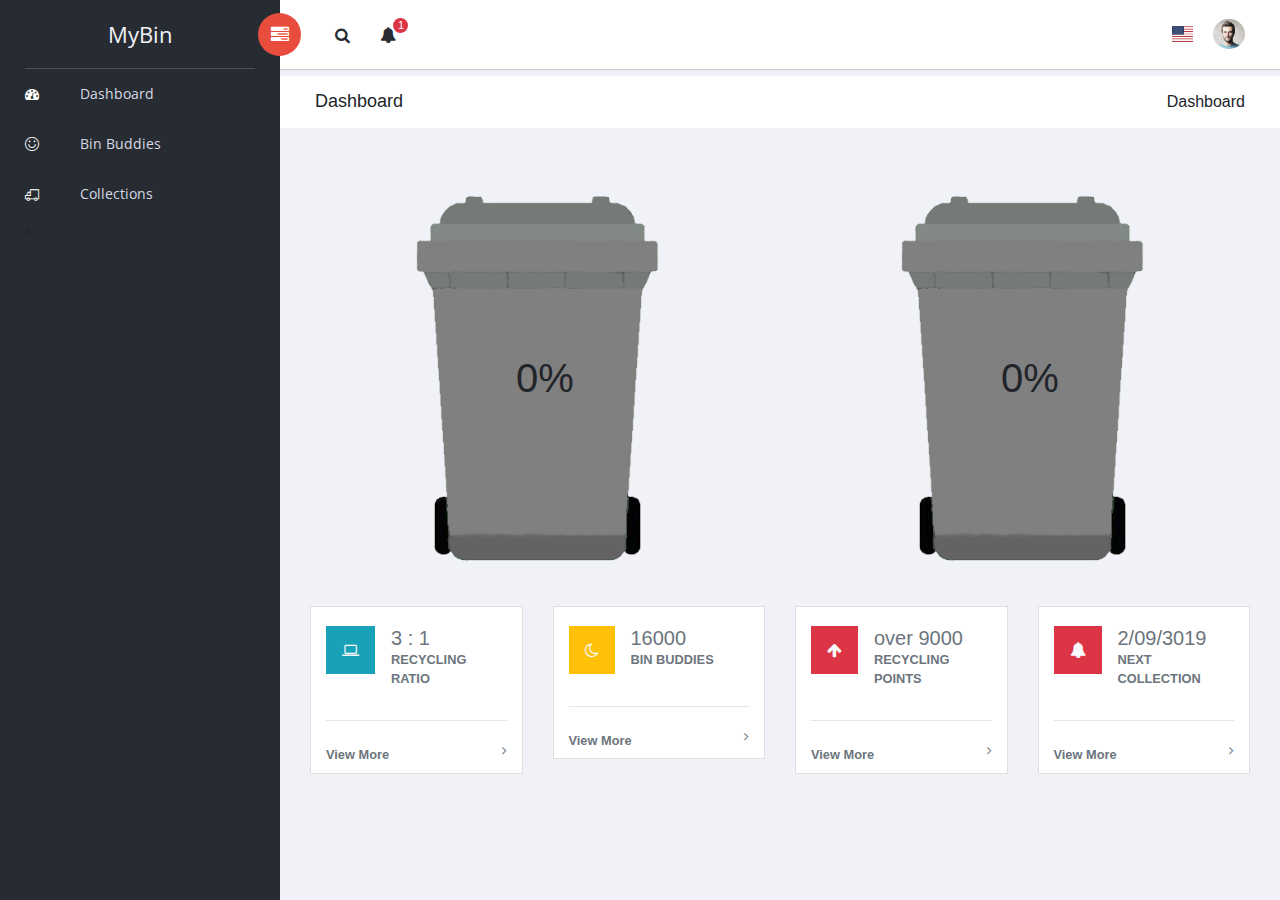
<file: sufee-admin-dashboard-master/index.html>
<!doctype html>
<!--[if lt IE 7]>      <html class="no-js lt-ie9 lt-ie8 lt-ie7" lang=""> <![endif]-->
<!--[if IE 7]>         <html class="no-js lt-ie9 lt-ie8" lang=""> <![endif]-->
<!--[if IE 8]>         <html class="no-js lt-ie9" lang=""> <![endif]-->
<!--[if gt IE 8]><!-->
<html class="no-js" lang="en">
<!--<![endif]-->

<head>
    <meta charset="utf-8">
    <meta http-equiv="X-UA-Compatible" content="IE=edge">
    <title>myBin</title>
    <meta name="description" content="myBin">
    <meta name="viewport" content="width=device-width, initial-scale=1">

    <link rel="apple-touch-icon" href="apple-icon.png">

    <link rel="stylesheet" href="vendors/bootstrap/dist/css/bootstrap.min.css">
    <link rel="stylesheet" href="vendors/font-awesome/css/font-awesome.min.css">
    <link rel="stylesheet" href="vendors/themify-icons/css/themify-icons.css">
    <link rel="stylesheet" href="vendors/flag-icon-css/css/flag-icon.min.css">
    <link rel="stylesheet" href="vendors/selectFX/css/cs-skin-elastic.css">
    <link rel="stylesheet" href="vendors/jqvmap/dist/jqvmap.min.css">


    <link rel="stylesheet" href="assets/css/style.css">

    <link rel="stylesheet" href="assets/css/mybin.css">

    <link href='https://fonts.googleapis.com/css?family=Open+Sans:400,600,700,800' rel='stylesheet' type='text/css'>

</head>

<body>


    <!-- Left Panel -->

    <aside id="left-panel" class="left-panel">
        <nav class="navbar navbar-expand-sm navbar-default">

            <div class="navbar-header">
                <button class="navbar-toggler" type="button" data-toggle="collapse" data-target="#main-menu" aria-controls="main-menu" aria-expanded="false" aria-label="Toggle navigation">
                    <i class="fa fa-bars"></i>
                </button>
                <a class="navbar-brand" href="./">myBin</a>
                <a class="navbar-brand hidden" href="./">mB</a>
            </div>

            <div id="main-menu" class="main-menu collapse navbar-collapse">
                <ul class="nav navbar-nav">
                    <li class="active">
                        <a href="index.html"> <i class="menu-icon fa fa-dashboard"></i>Dashboard </a>
                        <a href="binbuddies.html"> <i class="menu-icon ti-face-smile"></i>Bin Buddies </a>
                        <a href="collections.html"> <i class="menu-icon ti-truck"></i>Collections </a>

                    </li>s
                </ul>
            </div><!-- /.navbar-collapse -->
        </nav>
    </aside><!-- /#left-panel -->

    <!-- Left Panel -->

    <!-- Right Panel -->

    <div id="right-panel" class="right-panel">

        <!-- Header-->
        <header id="header" class="header">

            <div class="header-menu">

                <div class="col-sm-7">
                    <a id="menuToggle" class="menutoggle pull-left"><i class="fa fa fa-tasks"></i></a>
                    <div class="header-left">
                        <button class="search-trigger"><i class="fa fa-search"></i></button>
                        <div class="form-inline">
                            <form class="search-form">
                                <input class="form-control mr-sm-2" type="text" placeholder="Search ..." aria-label="Search">
                                <button class="search-close" type="submit"><i class="fa fa-close"></i></button>
                            </form>
                        </div>

                        <div class="dropdown for-notification">
                            <button class="btn btn-secondary dropdown-toggle" type="button" id="notification" data-toggle="dropdown" aria-haspopup="true" aria-expanded="false">
                                <i class="fa fa-bell"></i>
                                <span class="count bg-danger">3</span>
                            </button>
                            <div class="dropdown-menu" aria-labelledby="notification">
                                <a class="dropdown-item media" href="#">
                                <i class="fa fa-check"></i>
                                <p>Your bin has been collected!</p>
                            </a>
                                <a class="dropdown-item media" href="#">
                                <i class="fa fa-info"></i>
                                <p>John Doe wants to share bins with you</p>
                            </a>
                                <a class="dropdown-item media" href="#">
                                <i class="fa fa-warning"></i>
                                <p>You have 3 new bin buddy requests</p>
                            </a>
                            </div>
                        </div>


                    </div>
                </div>

                <div class="col-sm-5">
                    <div class="user-area dropdown float-right">
                        <a href="#" class="dropdown-toggle" data-toggle="dropdown" aria-haspopup="true" aria-expanded="false">
                            <img class="user-avatar rounded-circle" src="images/admin.jpg" alt="User Avatar">
                        </a>

                        <div class="user-menu dropdown-menu">
                            <a class="nav-link" href="#"><i class="fa fa-user"></i> My Profile</a>

                            <a class="nav-link" href="#"><i class="fa fa-user"></i> Notifications <span class="count">13</span></a>

                            <a class="nav-link" href="#"><i class="fa fa-cog"></i> Settings</a>

                            <a class="nav-link" href="#"><i class="fa fa-power-off"></i> Logout</a>
                        </div>
                    </div>

                    <div class="language-select dropdown" id="language-select">
                        <a class="dropdown-toggle" href="#" data-toggle="dropdown"  id="language" aria-haspopup="true" aria-expanded="true">
                            <i class="flag-icon flag-icon-us"></i>
                        </a>
                        <div class="dropdown-menu" aria-labelledby="language">
                            <div class="dropdown-item">
                                <span class="flag-icon flag-icon-fr"></span>
                            </div>
                            <div class="dropdown-item">
                                <i class="flag-icon flag-icon-es"></i>
                            </div>
                            <div class="dropdown-item">
                                <i class="flag-icon flag-icon-us"></i>
                            </div>
                            <div class="dropdown-item">
                                <i class="flag-icon flag-icon-it"></i>
                            </div>
                        </div>
                    </div>

                </div>
            </div>

        </header><!-- /header -->
        <!-- Header-->

        <div class="breadcrumbs">
            <div class="col-sm-4">
                <div class="page-header float-left">
                    <div class="page-title">
                        <h1>Dashboard</h1>
                    </div>
                </div>
            </div>
            <div class="col-sm-8">
                <div class="page-header float-right">
                    <div class="page-title">
                        <ol class="breadcrumb text-right">
                            <li class="active">Dashboard</li>
                        </ol>
                    </div>
                </div>
            </div>
        </div>

        <div class="content mt-3">
            <div class="animated fadeIn">
                <div class="col-xl-6 bin-wrapper">
                    <div class="bin-elements">
                        <img class="bin-image" src="assets/mb-assets/bin-transparent.png"/>
                        <div class="overlay-parent" id="image-overlay1">
                            <img class="bin-image-overlay" src="assets/mb-assets/bin-green.png"/>
                        </div>
                        <h1 class="bin-elements bin-text" id="bin-text1">0%</h1>
                    </div>
                </div>
                    <!-- /# card -->
                <div class="col-xl-6 bin-wrapper">
                    <div class="bin-elements">
                        <img class="bin-image" src="assets/mb-assets/bin-transparent.png"/>
                        <div class="overlay-parent" id="image-overlay2">
                            <img class="bin-image-overlay" src="assets/mb-assets/bin-blue.png"/>
                        </div>
                        <h1 class="bin-elements bin-text" id="bin-text2">0%</h1>
                    </div>
                </div>
                    <!--/.col-->
                <div class="col-6 col-lg-3">
                    <div class="card">
                        <div class="card-body">
                            <div class="clearfix">
                                <i class="fa fa-laptop bg-info p-3 font-2xl mr-3 float-left text-light"></i>
                                <div class="h5 text-secondary mb-0 mt-1">3 : 1</div>
                                <div class="text-muted text-uppercase font-weight-bold font-xs small">Recycling Ratio</div>
                            </div>
                            <div class="b-b-1 pt-3"></div>
                            <hr>
                            <div class="more-info pt-2" style="margin-bottom:-10px;">
                                <a class="font-weight-bold font-xs btn-block text-muted small" href="#">View More <i class="fa fa-angle-right float-right font-lg"></i></a>
                            </div>
                        </div>
                    </div>
                </div>
                <!--/.col-->
                <div class="col-6 col-lg-3">
                    <div class="card">
                        <div class="card-body">
                            <div class="clearfix">
                                <i class="fa fa-moon-o bg-warning p-3 font-2xl mr-3 float-left text-light"></i>
                                <div class="h5 text-secondary mb-0 mt-1">16000</div>
                                <div class="text-muted text-uppercase font-weight-bold font-xs small">Bin Buddies</div>
                            </div>
                            <div class="b-b-1 pt-3"></div>
                            <hr>
                            <div class="more-info pt-2" style="margin-bottom:-10px;">
                                <a class="font-weight-bold font-xs btn-block text-muted small" href="#">View More <i class="fa fa-angle-right float-right font-lg"></i></a>
                            </div>
                        </div>
                    </div>
                </div>
                <!--/.col-->
                <div class="col-6 col-lg-3">
                    <div class="card">
                        <div class="card-body">
                            <div class="clearfix">
                                <i class="fa  fa-arrow-up bg-danger p-3 font-2xl mr-3 float-left text-light"></i>
                                <div class="h5 text-secondary mb-0 mt-1">over 9000</div>
                                <div class="text-muted text-uppercase font-weight-bold font-xs small">Recycling Points</div>
                            </div>
                            <div class="b-b-1 pt-3"></div>
                            <hr>
                            <div class="more-info pt-2" style="margin-bottom:-10px;">
                                <a class="font-weight-bold font-xs btn-block text-muted small" href="#">View More <i class="fa fa-angle-right float-right font-lg"></i></a>
                            </div>
                        </div>
                    </div>
                </div>

                <div class="col-6 col-lg-3">
                    <div class="card">
                        <div class="card-body">
                            <div class="clearfix">
                                <i class="fa fa-bell bg-danger p-3 font-2xl mr-3 float-left text-light"></i>
                                <div class="h5 text-secondary mb-0 mt-1">2/09/3019</div>
                                <div class="text-muted text-uppercase font-weight-bold font-xs small">Next Collection</div>
                            </div>
                            <div class="b-b-1 pt-3"></div>
                            <hr>
                            <div class="more-info pt-2" style="margin-bottom:-10px;">
                                <a class="font-weight-bold font-xs btn-block text-muted small" href="#">View More <i class="fa fa-angle-right float-right font-lg"></i></a>
                            </div>
                        </div>
                    </div>
                </div>
            </div>
            </div>
        <!--/.col-->
        </div> <!-- .content -->
    </div><!-- /#right-panel -->

    <!-- Right Panel -->

    <script src="vendors/jquery/dist/jquery.min.js"></script>
    <script src="vendors/popper.js/dist/umd/popper.min.js"></script>
    <script src="vendors/bootstrap/dist/js/bootstrap.min.js"></script>
    <script src="assets/js/main.js"></script>


    <script src="vendors/chart.js/dist/Chart.bundle.min.js"></script>
    <script src="assets/js/dashboard.js"></script>
    <script src="assets/js/widgets.js"></script>
    <script src="vendors/jqvmap/dist/jquery.vmap.min.js"></script>
    <script src="vendors/jqvmap/examples/js/jquery.vmap.sampledata.js"></script>
    <script src="vendors/jqvmap/dist/maps/jquery.vmap.world.js"></script>
    <script src="assets/js/bin_init.js"></script>
    <script>
        (function($) {
            "use strict";

            jQuery('#vmap').vectorMap({
                map: 'world_en',
                backgroundColor: null,
                color: '#ffffff',
                hoverOpacity: 0.7,
                selectedColor: '#1de9b6',
                enableZoom: true,
                showTooltip: true,
                values: sample_data,
                scaleColors: ['#1de9b6', '#03a9f5'],
                normalizeFunction: 'polynomial'
            });
        })(jQuery);
    </script>

</body>

</html>
</file>
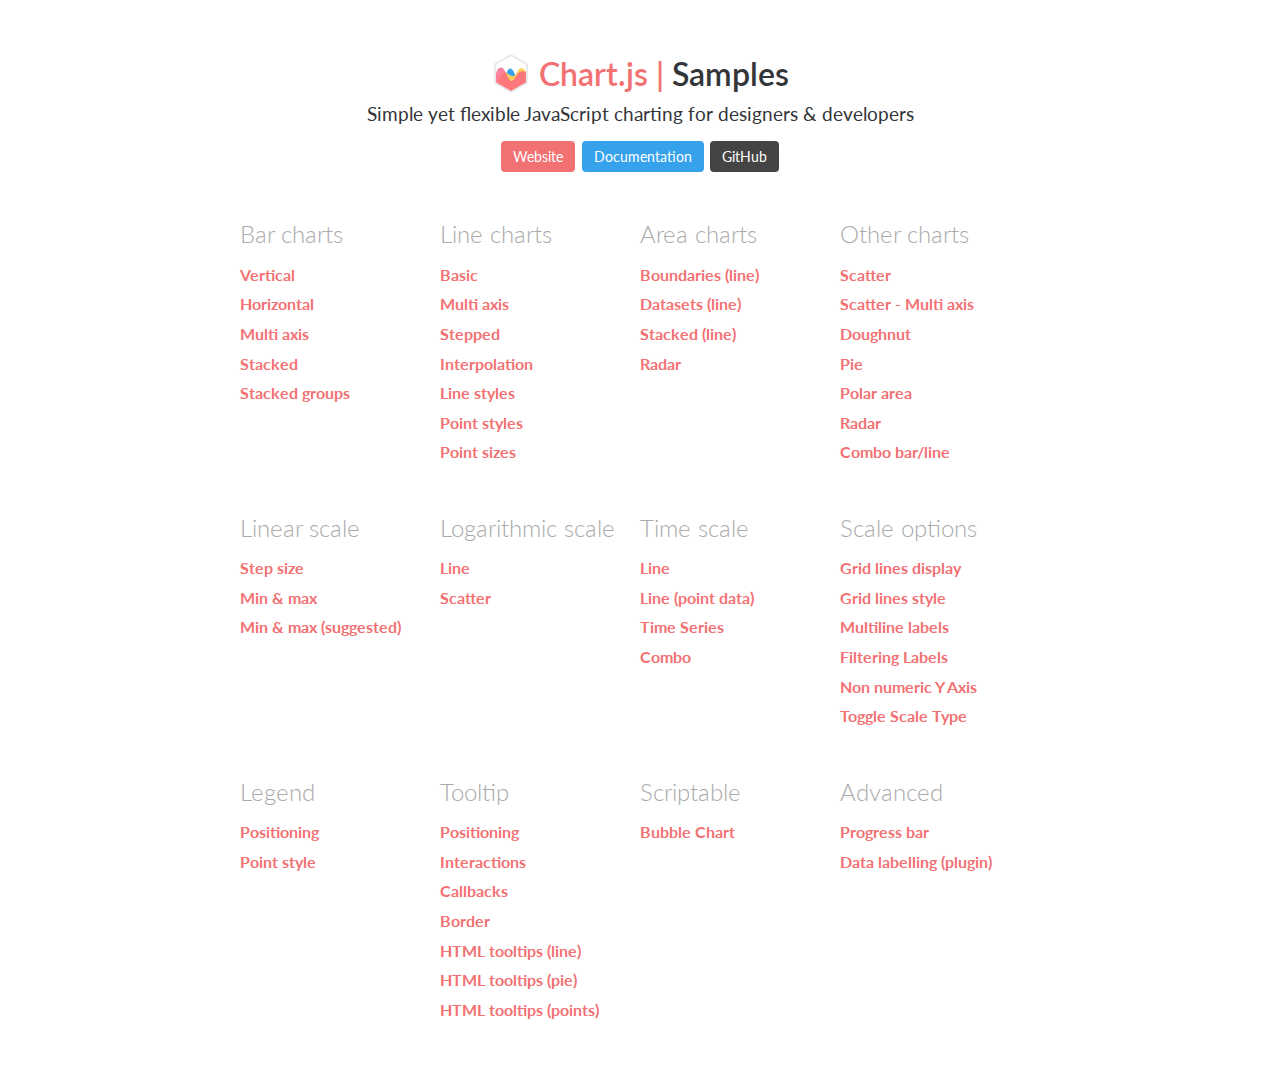
<file: sufee-admin-dashboard-master/vendors/chart.js/samples/index.html>
<!DOCTYPE html>
<html lang="en-US">
<head>
	<meta charset="utf-8">
	<meta http-equiv="X-UA-Compatible" content="IE=Edge">
	<meta name="viewport" content="width=device-width, initial-scale=1">
	<link rel="stylesheet" type="text/css" href="style.css">
	<link rel="icon" href="favicon.ico">
	<script src="samples.js"></script>
	<script src="utils.js"></script>
	<title>Chart.js samples</title>
</head>
<body>
	<div class="content">
		<div class="header">
			<div class="chartjs-title">Samples</div>
			<div class="chartjs-caption">Simple yet flexible JavaScript charting for designers &amp; developers</div>
			<div class="chartjs-links">
				<a class="btn btn-chartjs" href="http://www.chartjs.org">Website</a>
				<a class="btn btn-docs" href="http://www.chartjs.org/docs">Documentation</a>
				<a class="btn btn-gh" href="https://github.com/chartjs/Chart.js">GitHub</a>
			</div>
		</div>

		<div id="categories" class="samples-categories"></div>
	</div>

	<script>
		function createCategory(item) {
			var el = document.createElement('div');
			el.className = 'samples-category';
			el.innerHTML =
				'<div class="title">' + item.title + '</div>' +
				'<div class="items"></div>';
			return el;
		}

		function createEntry(item) {
			var el = document.createElement('div');
			el.className = 'samples-entry';
			el.innerHTML = '<a class="title" href="' + item.path + '">' + item.title + '</a>';
			return el;
		}

		var categories = document.getElementById('categories');
		Samples.items.forEach(function(item) {
			var category = createCategory(item);
			var children = category.getElementsByClassName('items')[0];

			(item.items || []).forEach(function(item2) {
				children.appendChild(createEntry(item2));
			});

			categories.appendChild(category);
		});
	</script>
</body>
</html>
</file>
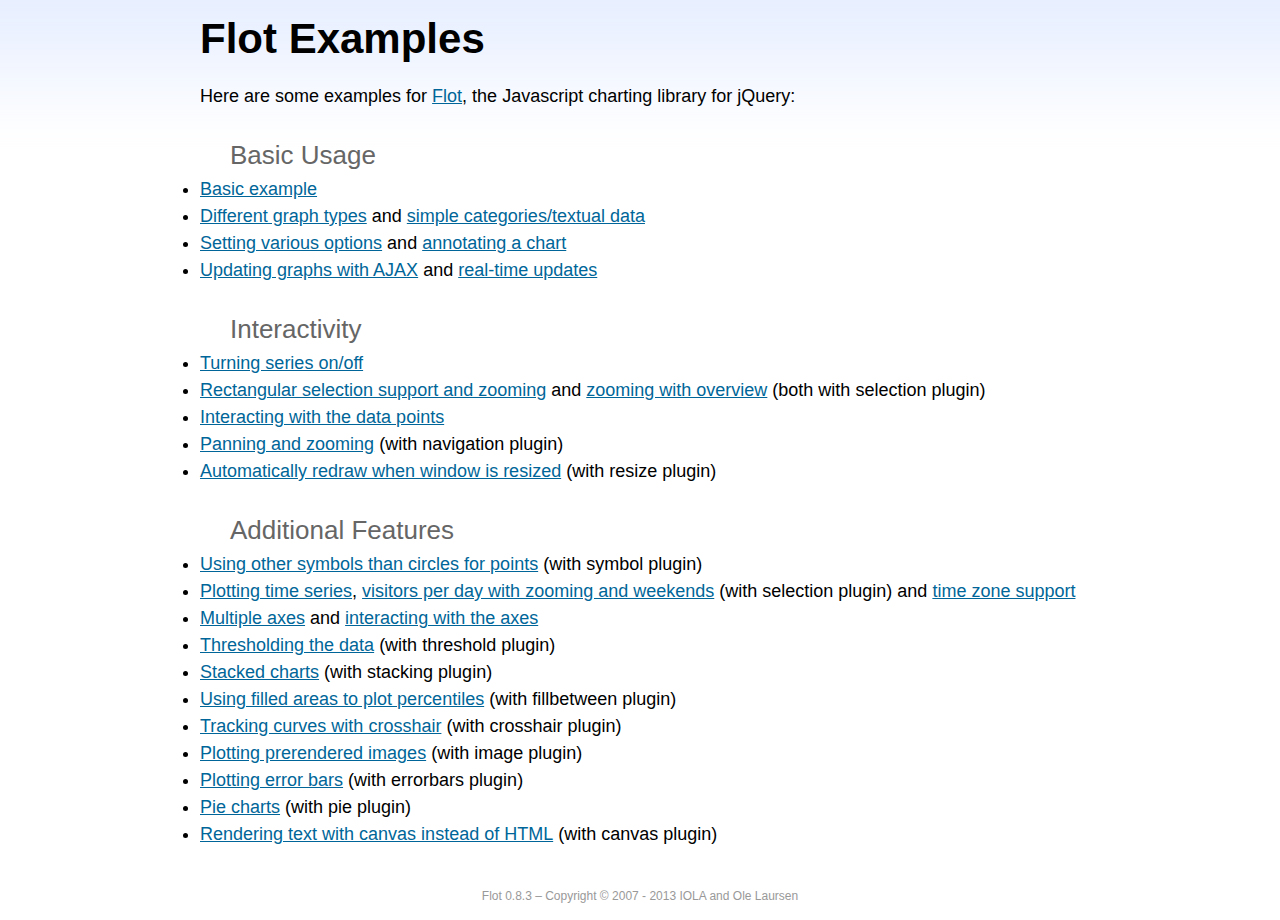
<file: sufee-admin-dashboard-master/vendors/flot/examples/index.html>
<!DOCTYPE html PUBLIC "-//W3C//DTD HTML 4.01//EN" "http://www.w3.org/TR/html4/strict.dtd">
<html>
<head>
	<meta http-equiv="Content-Type" content="text/html; charset=utf-8">
	<title>Flot Examples</title>
	<link href="examples.css" rel="stylesheet" type="text/css">
	<style>

	h3 {
		margin-top: 30px;
		margin-bottom: 5px;
	}

	</style>
	<script language="javascript" type="text/javascript" src="../jquery.js"></script>
	<script language="javascript" type="text/javascript" src="../jquery.flot.js"></script>
	<script type="text/javascript">

	$(function() {

		// Add the Flot version string to the footer

		$("#footer").prepend("Flot " + $.plot.version + " &ndash; ");
	});

	</script>
</head>
<body>

	<div id="header">
		<h2>Flot Examples</h2>
	</div>

	<div id="content">

		<p>Here are some examples for <a href="http://www.flotcharts.org">Flot</a>, the Javascript charting library for jQuery:</p>

		<h3>Basic Usage</h3>

		<ul>
			<li><a href="basic-usage/index.html">Basic example</a></li>
			<li><a href="series-types/index.html">Different graph types</a> and <a href="categories/index.html">simple categories/textual data</a></li>
			<li><a href="basic-options/index.html">Setting various options</a> and <a href="annotating/index.html">annotating a chart</a></li>
			<li><a href="ajax/index.html">Updating graphs with AJAX</a> and <a href="realtime/index.html">real-time updates</a></li>
		</ul>

		<h3>Interactivity</h3>

		<ul>
			<li><a href="series-toggle/index.html">Turning series on/off</a></li>
			<li><a href="selection/index.html">Rectangular selection support and zooming</a> and <a href="zooming/index.html">zooming with overview</a> (both with selection plugin)</li>
			<li><a href="interacting/index.html">Interacting with the data points</a></li>
			<li><a href="navigate/index.html">Panning and zooming</a> (with navigation plugin)</li>
			<li><a href="resize/index.html">Automatically redraw when window is resized</a> (with resize plugin)</li>
		</ul>

		<h3>Additional Features</h3>

		<ul>
			<li><a href="symbols/index.html">Using other symbols than circles for points</a> (with symbol plugin)</li>
			<li><a href="axes-time/index.html">Plotting time series</a>, <a href="visitors/index.html">visitors per day with zooming and weekends</a> (with selection plugin) and <a href="axes-time-zones/index.html">time zone support</a></li>
			<li><a href="axes-multiple/index.html">Multiple axes</a> and <a href="axes-interacting/index.html">interacting with the axes</a></li>
			<li><a href="threshold/index.html">Thresholding the data</a> (with threshold plugin)</li>
			<li><a href="stacking/index.html">Stacked charts</a> (with stacking plugin)</li>
			<li><a href="percentiles/index.html">Using filled areas to plot percentiles</a> (with fillbetween plugin)</li>
			<li><a href="tracking/index.html">Tracking curves with crosshair</a> (with crosshair plugin)</li>
			<li><a href="image/index.html">Plotting prerendered images</a> (with image plugin)</li>
			<li><a href="series-errorbars/index.html">Plotting error bars</a> (with errorbars plugin)</li>
			<li><a href="series-pie/index.html">Pie charts</a> (with pie plugin)</li>
			<li><a href="canvas/index.html">Rendering text with canvas instead of HTML</a> (with canvas plugin)</li>
		</ul>

	</div>

	<div id="footer">
		Copyright &copy; 2007 - 2013 IOLA and Ole Laursen
	</div>

</body>
</html>
</file>
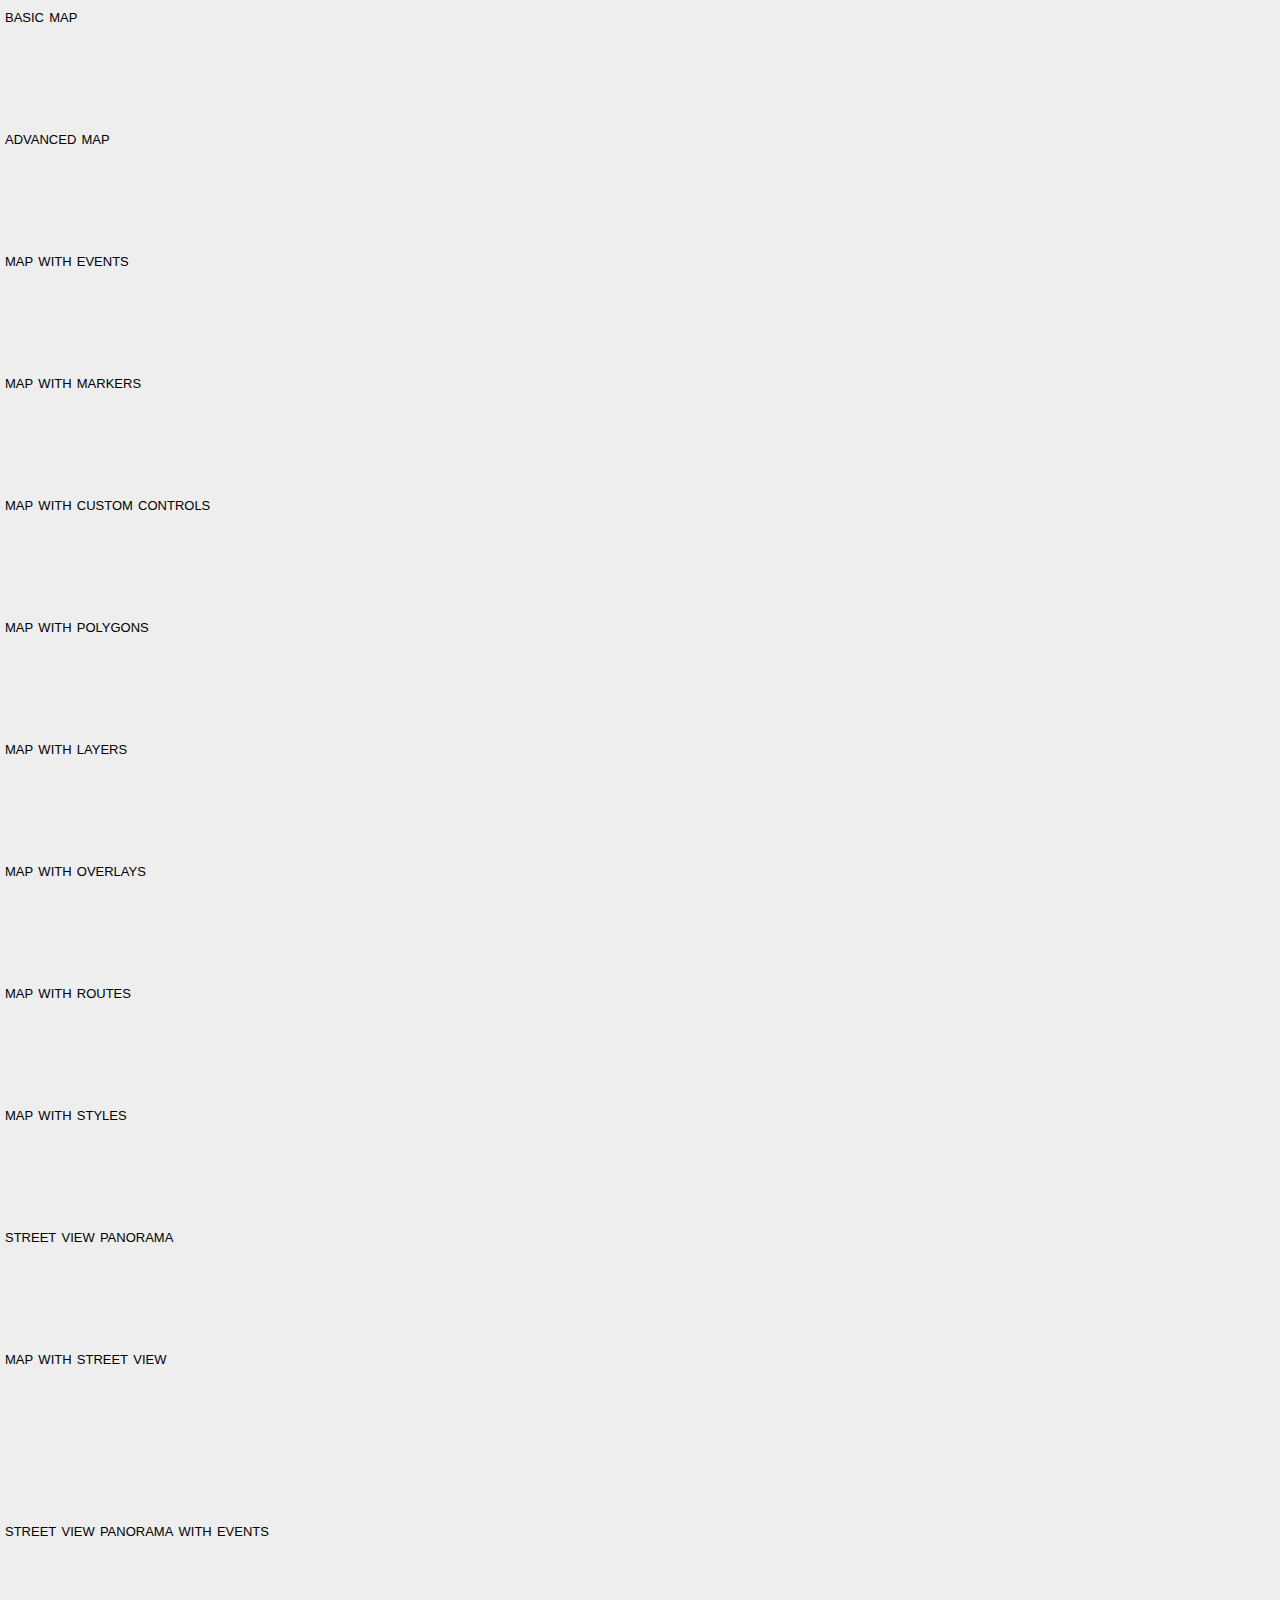
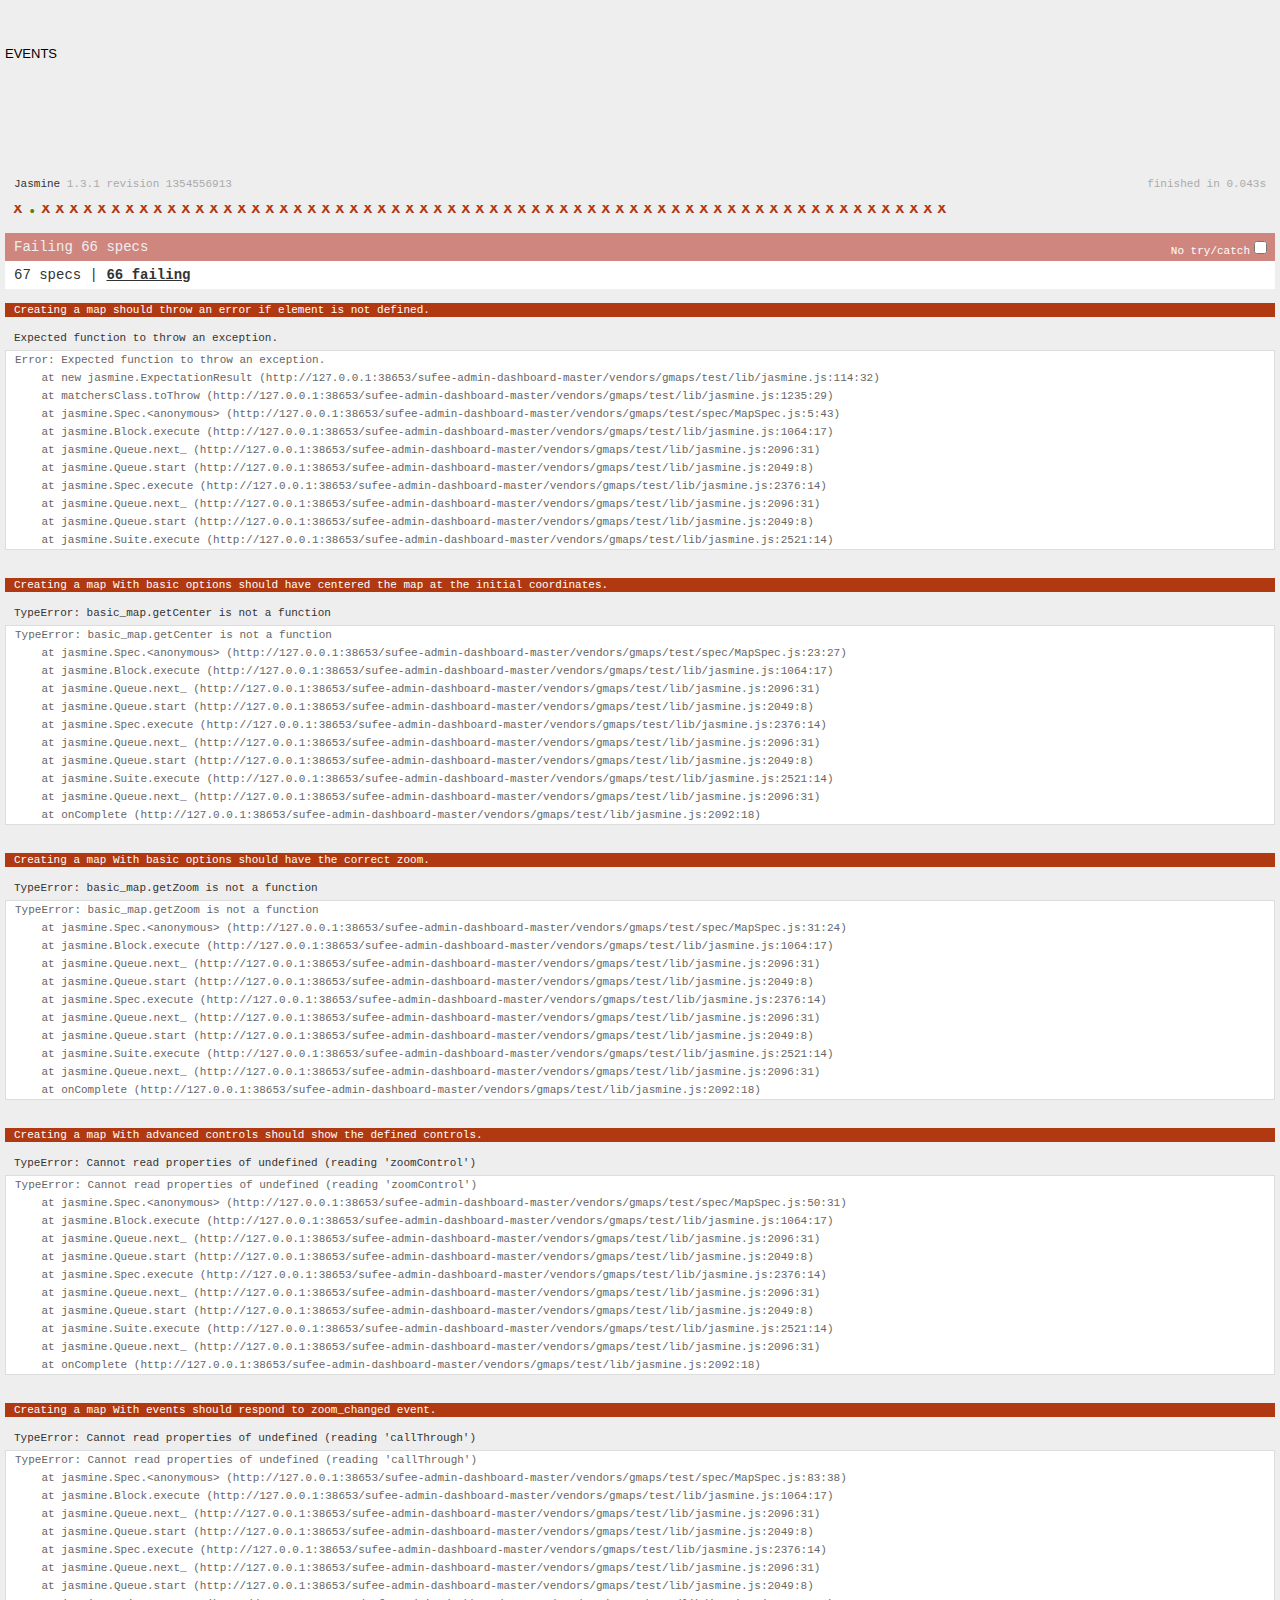
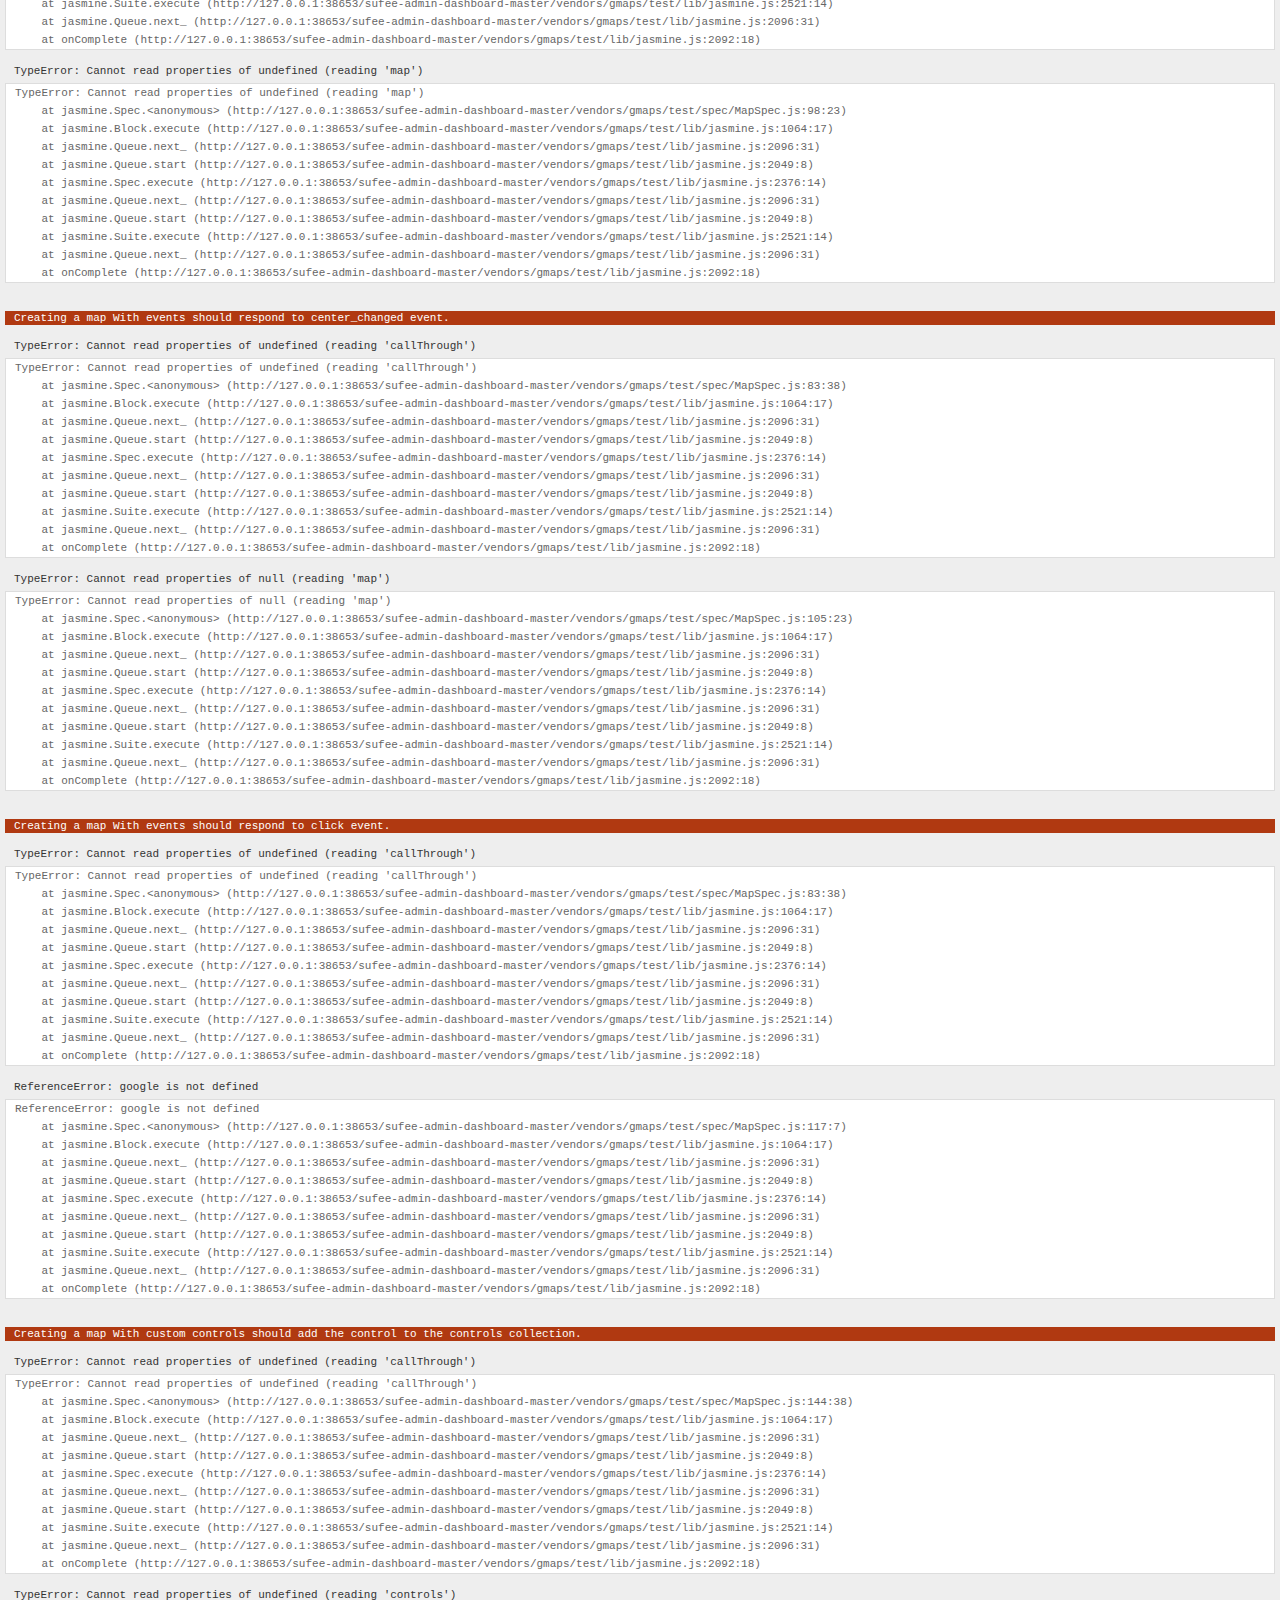
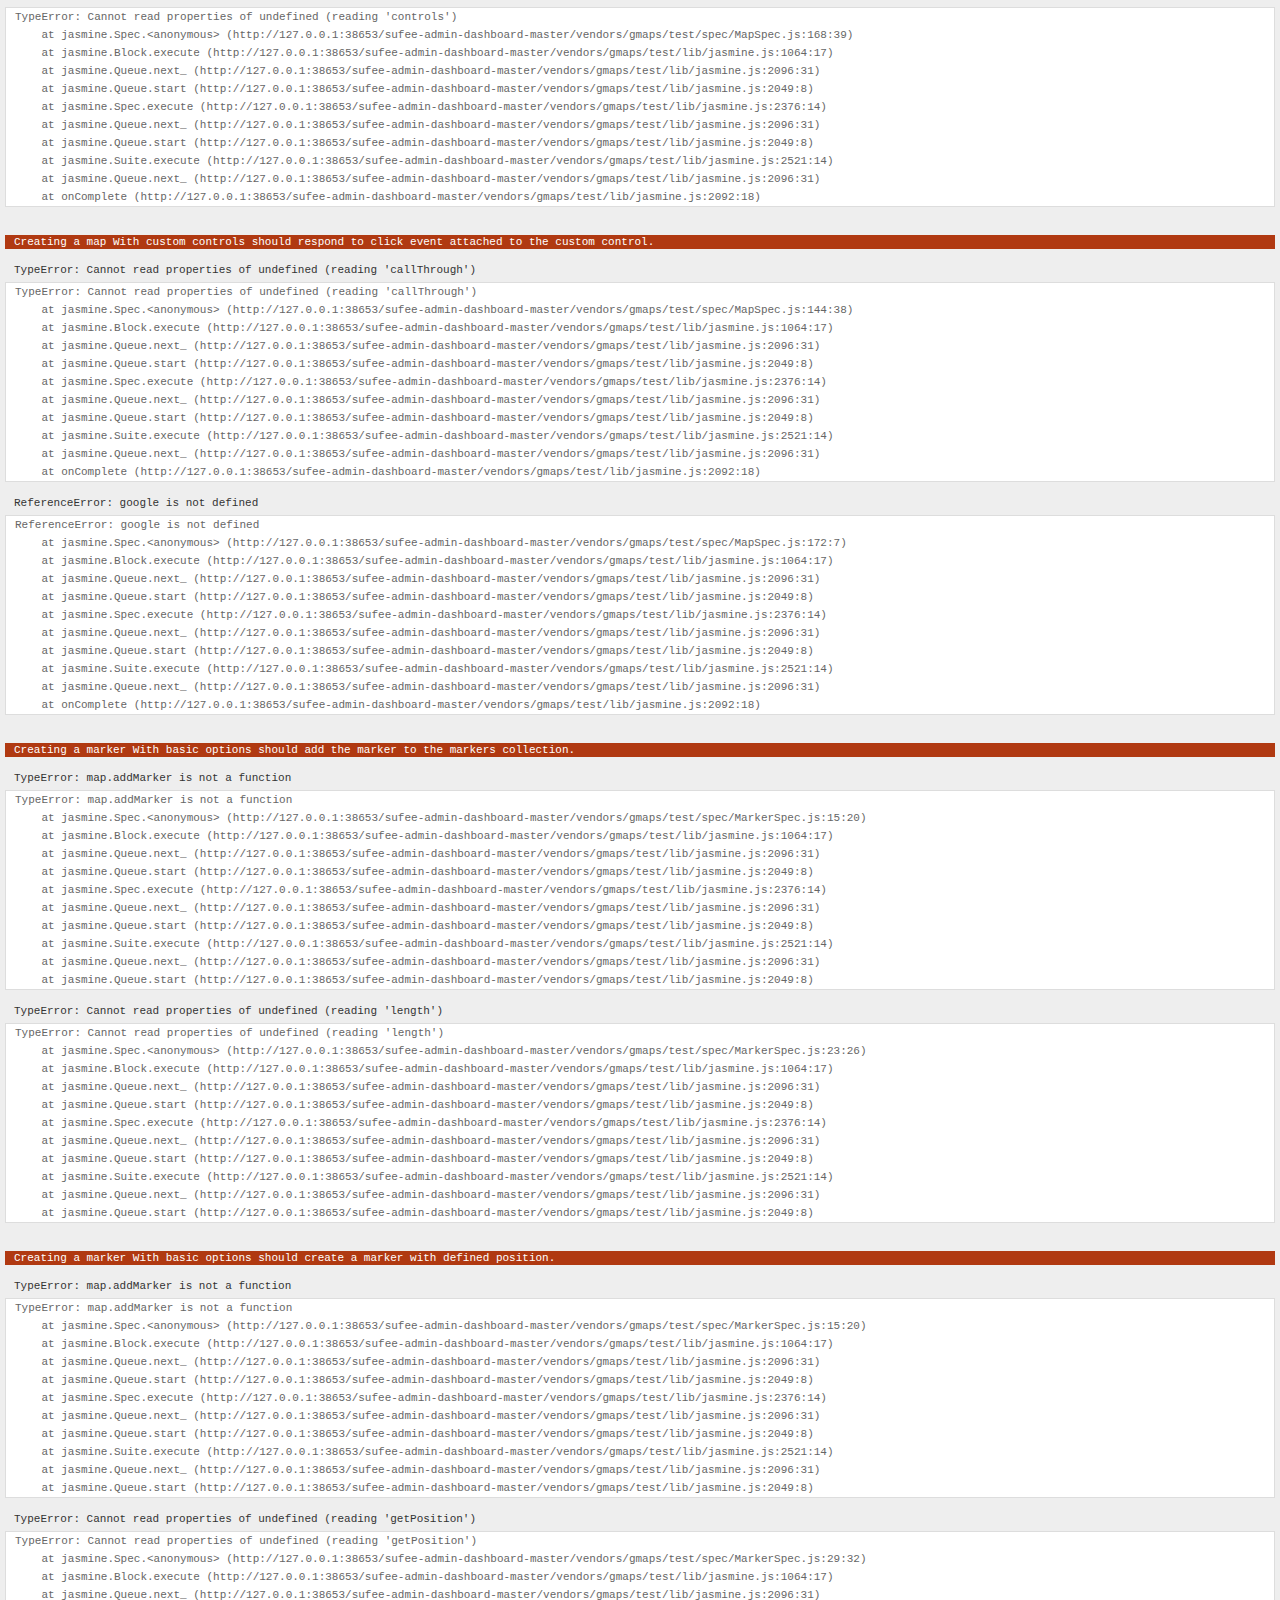
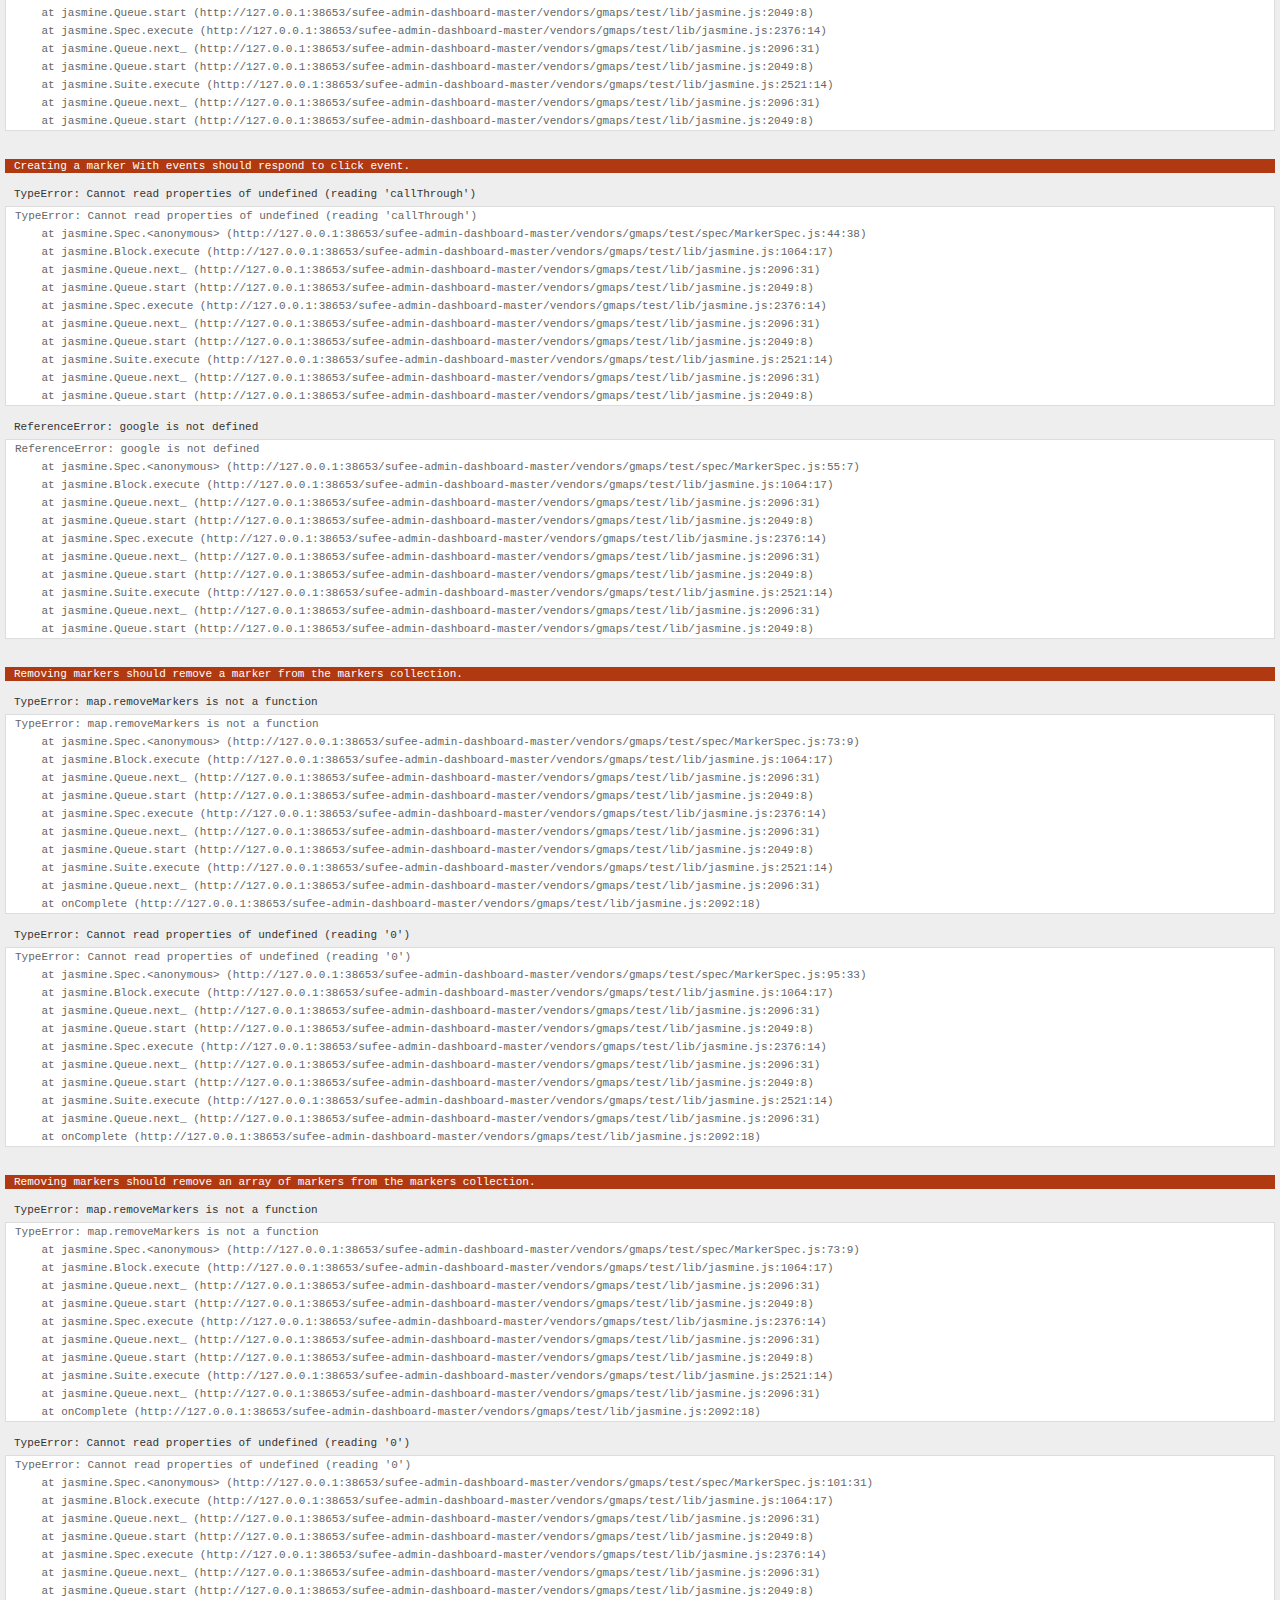
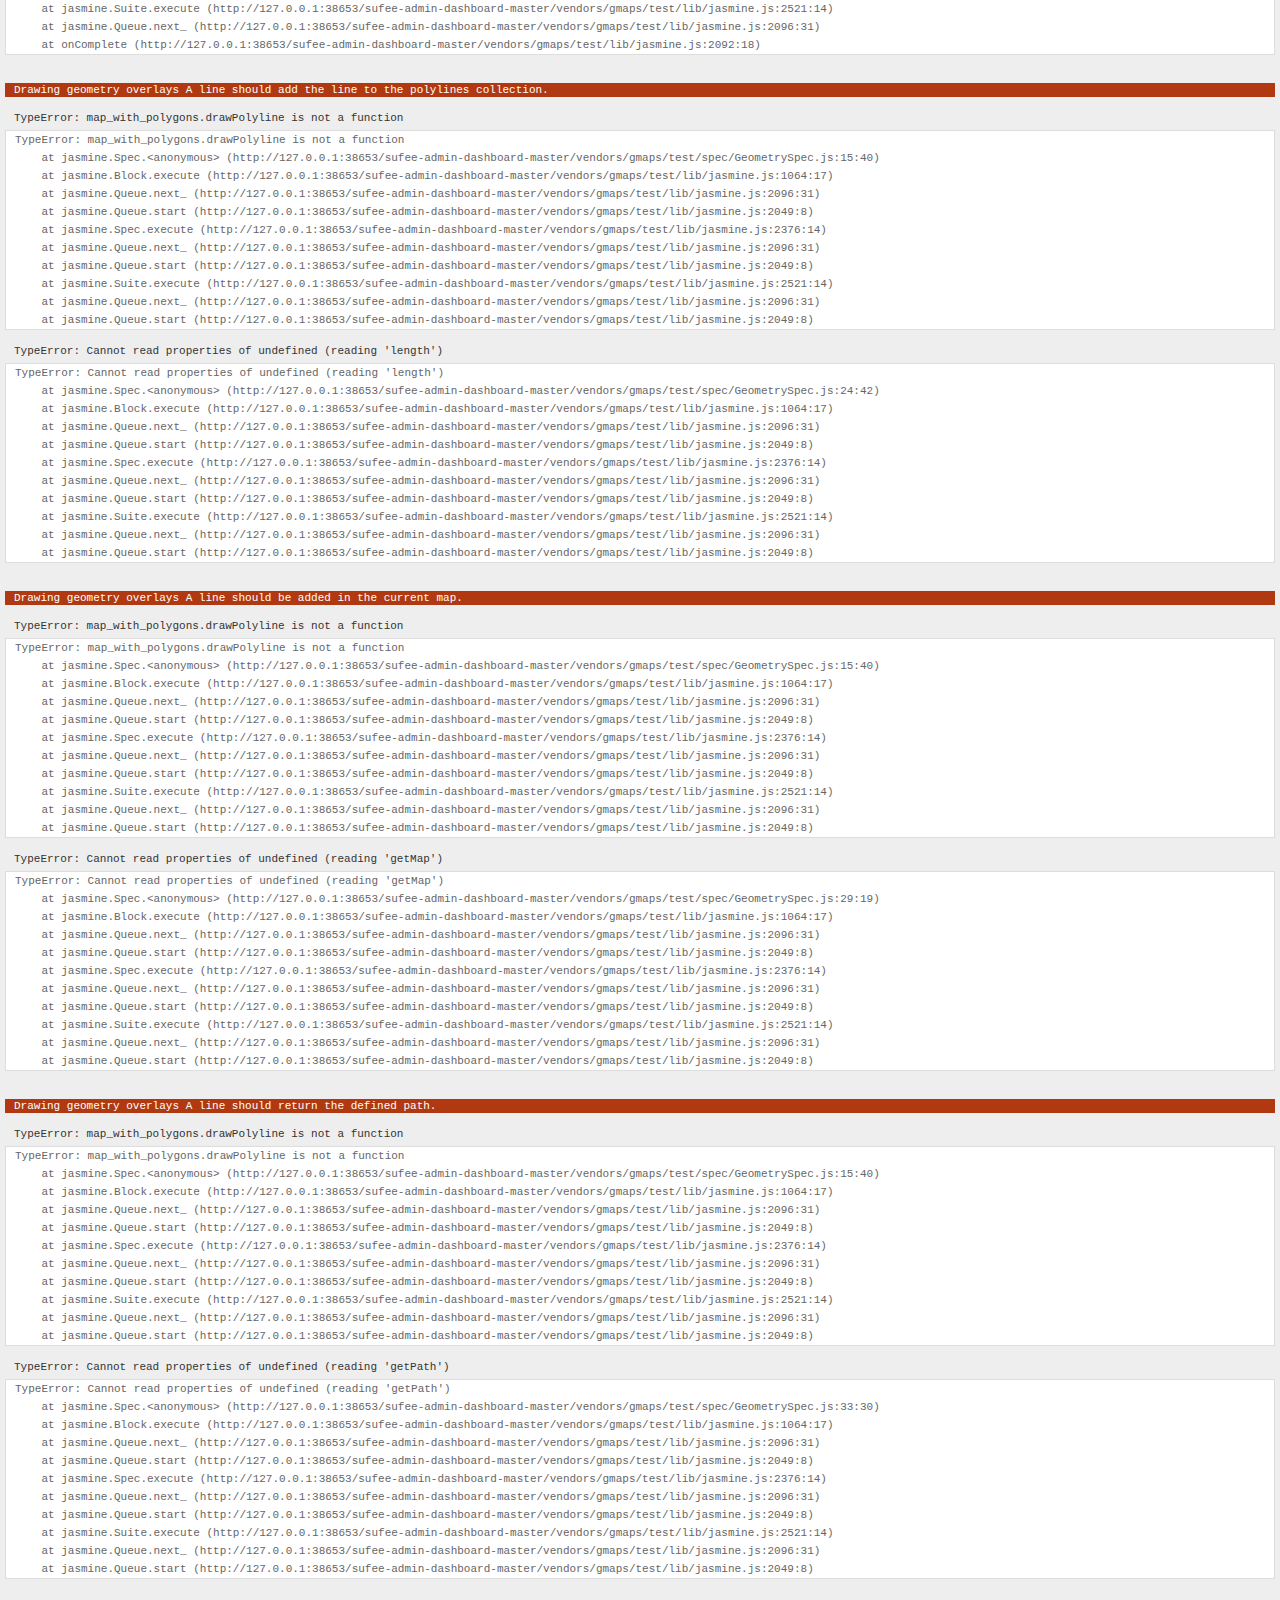
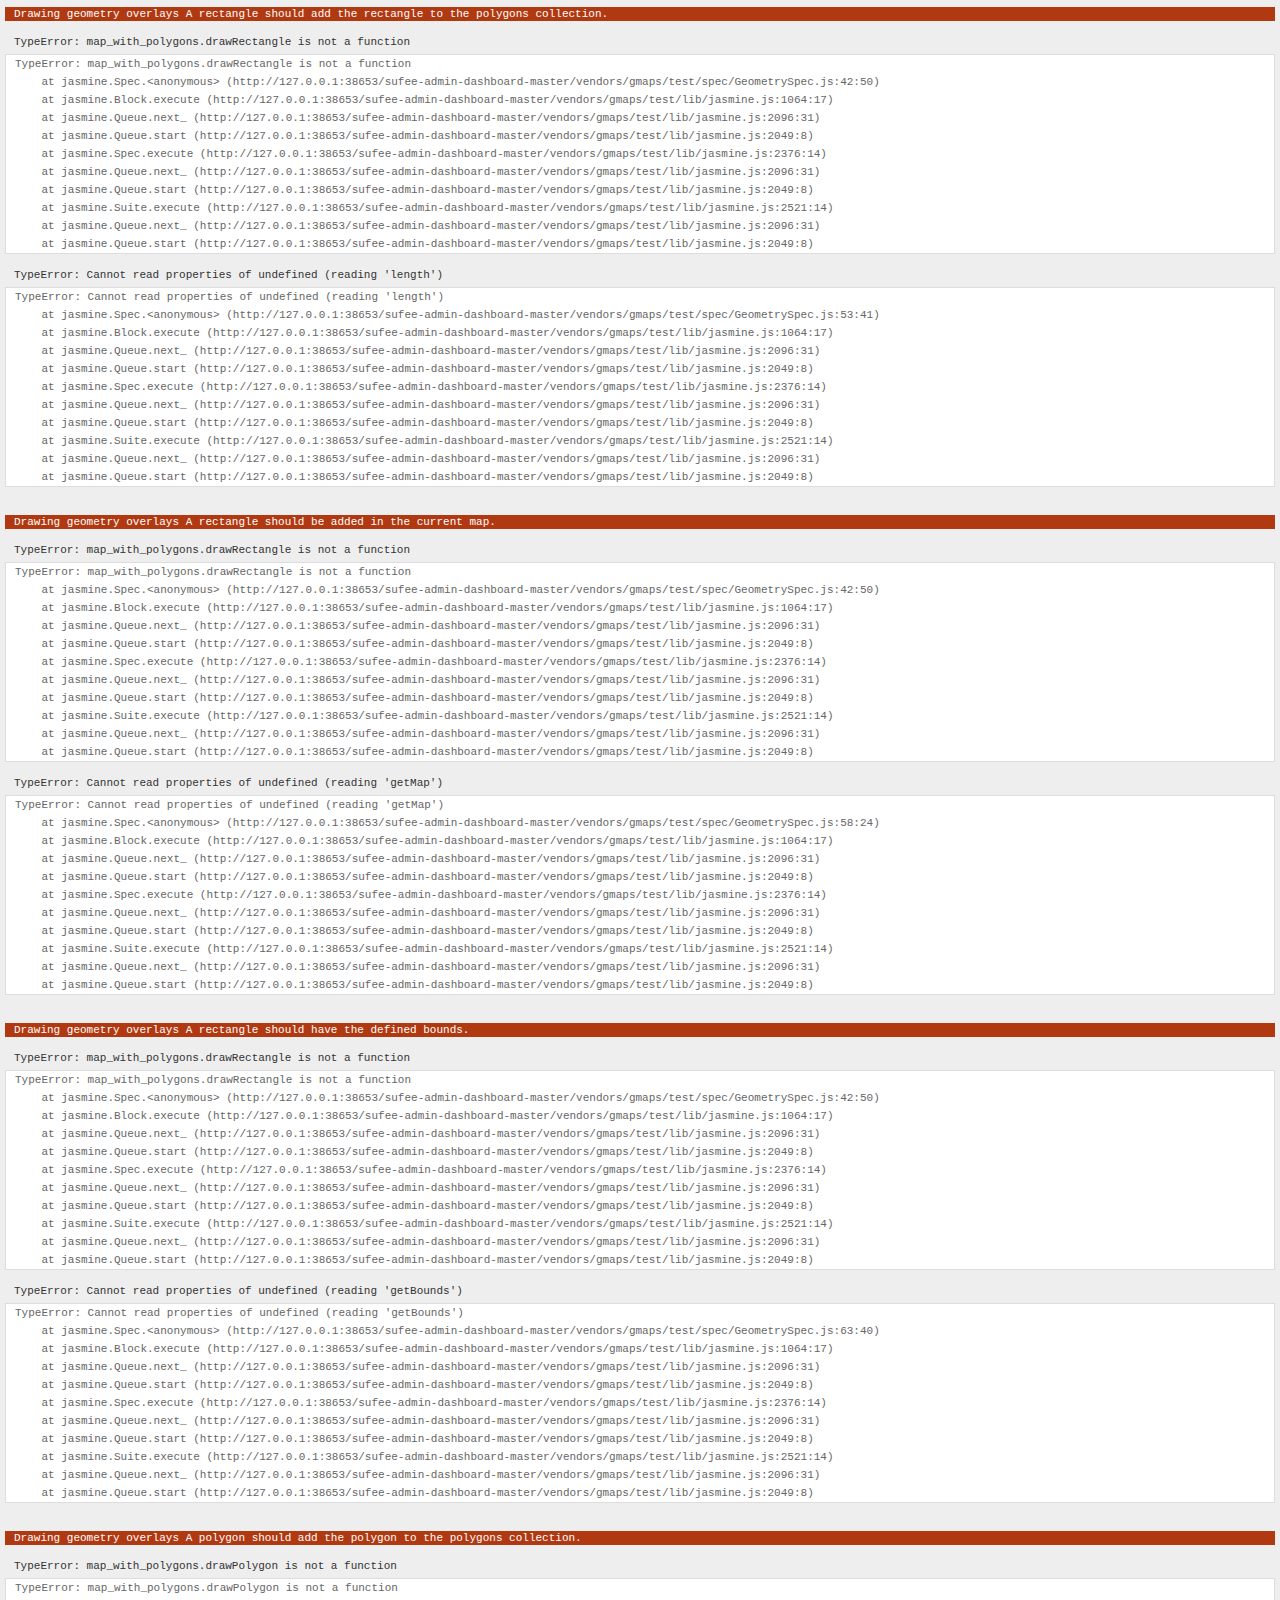
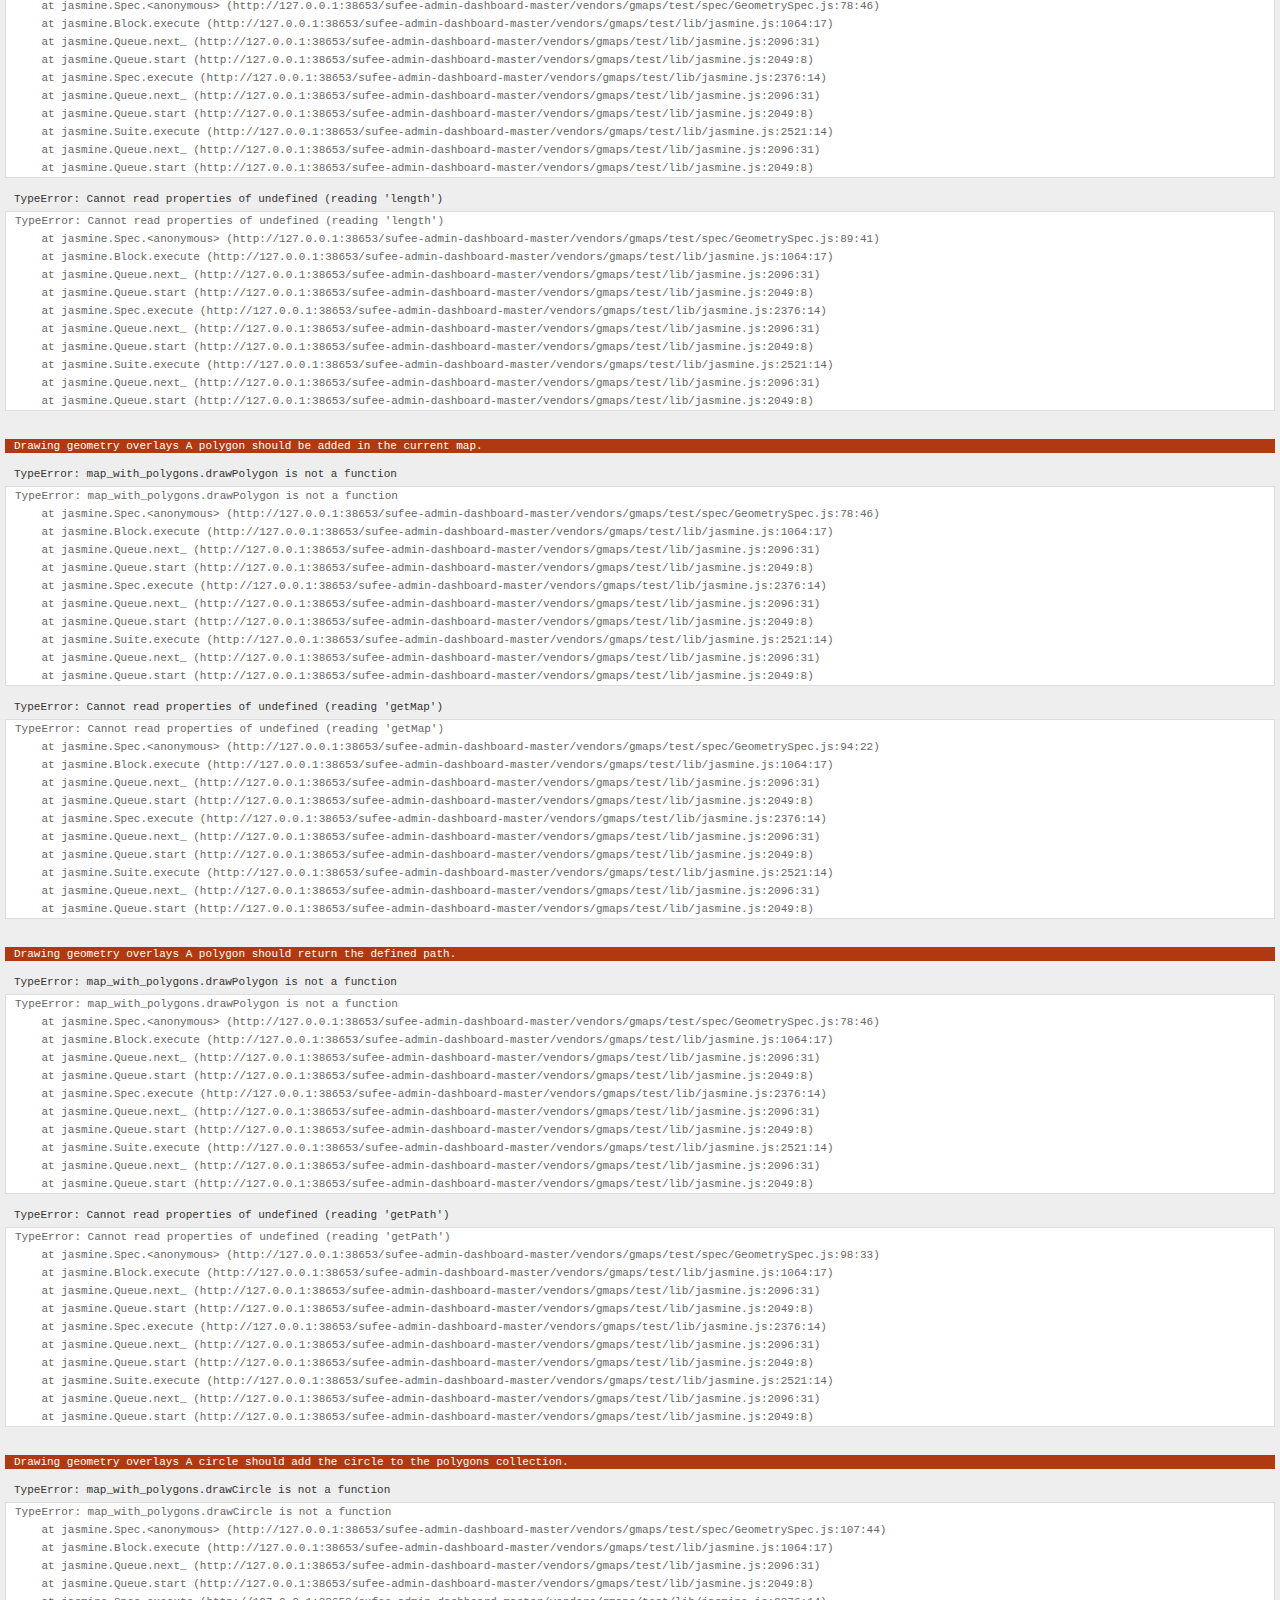
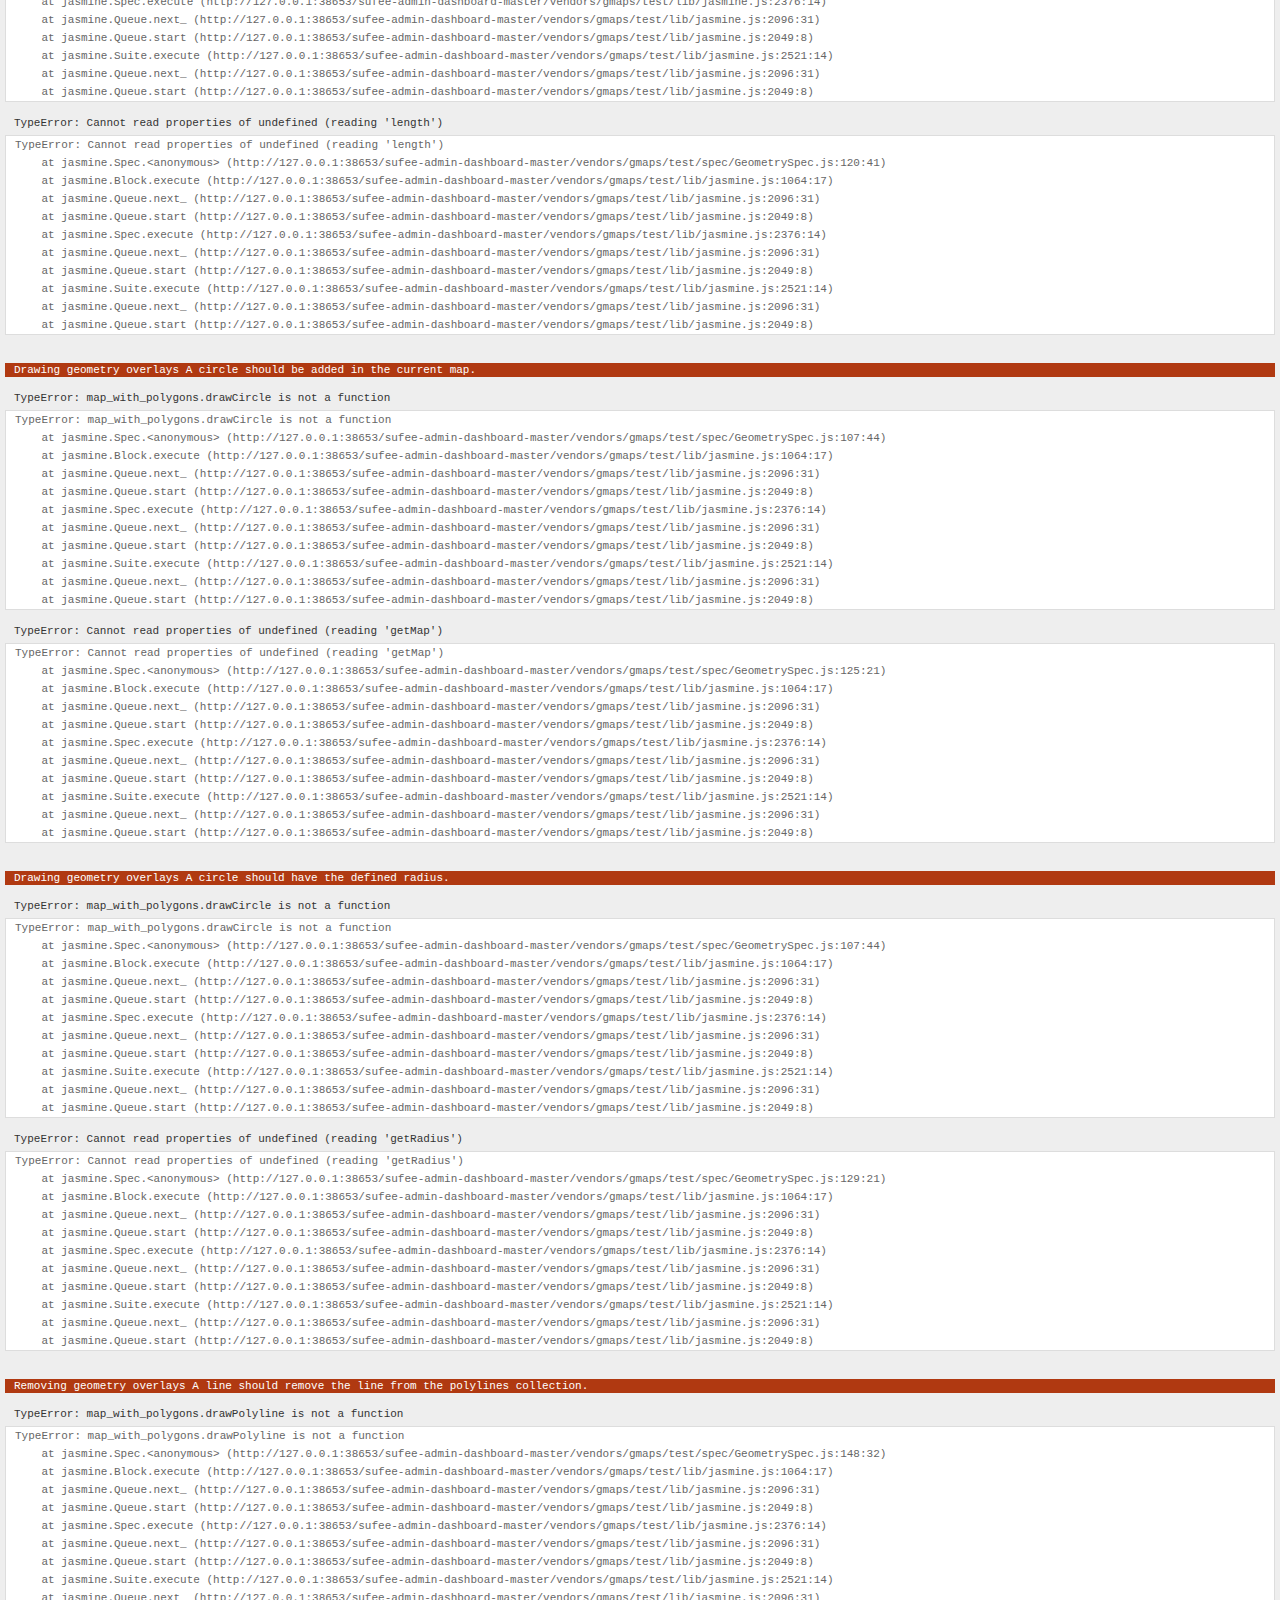
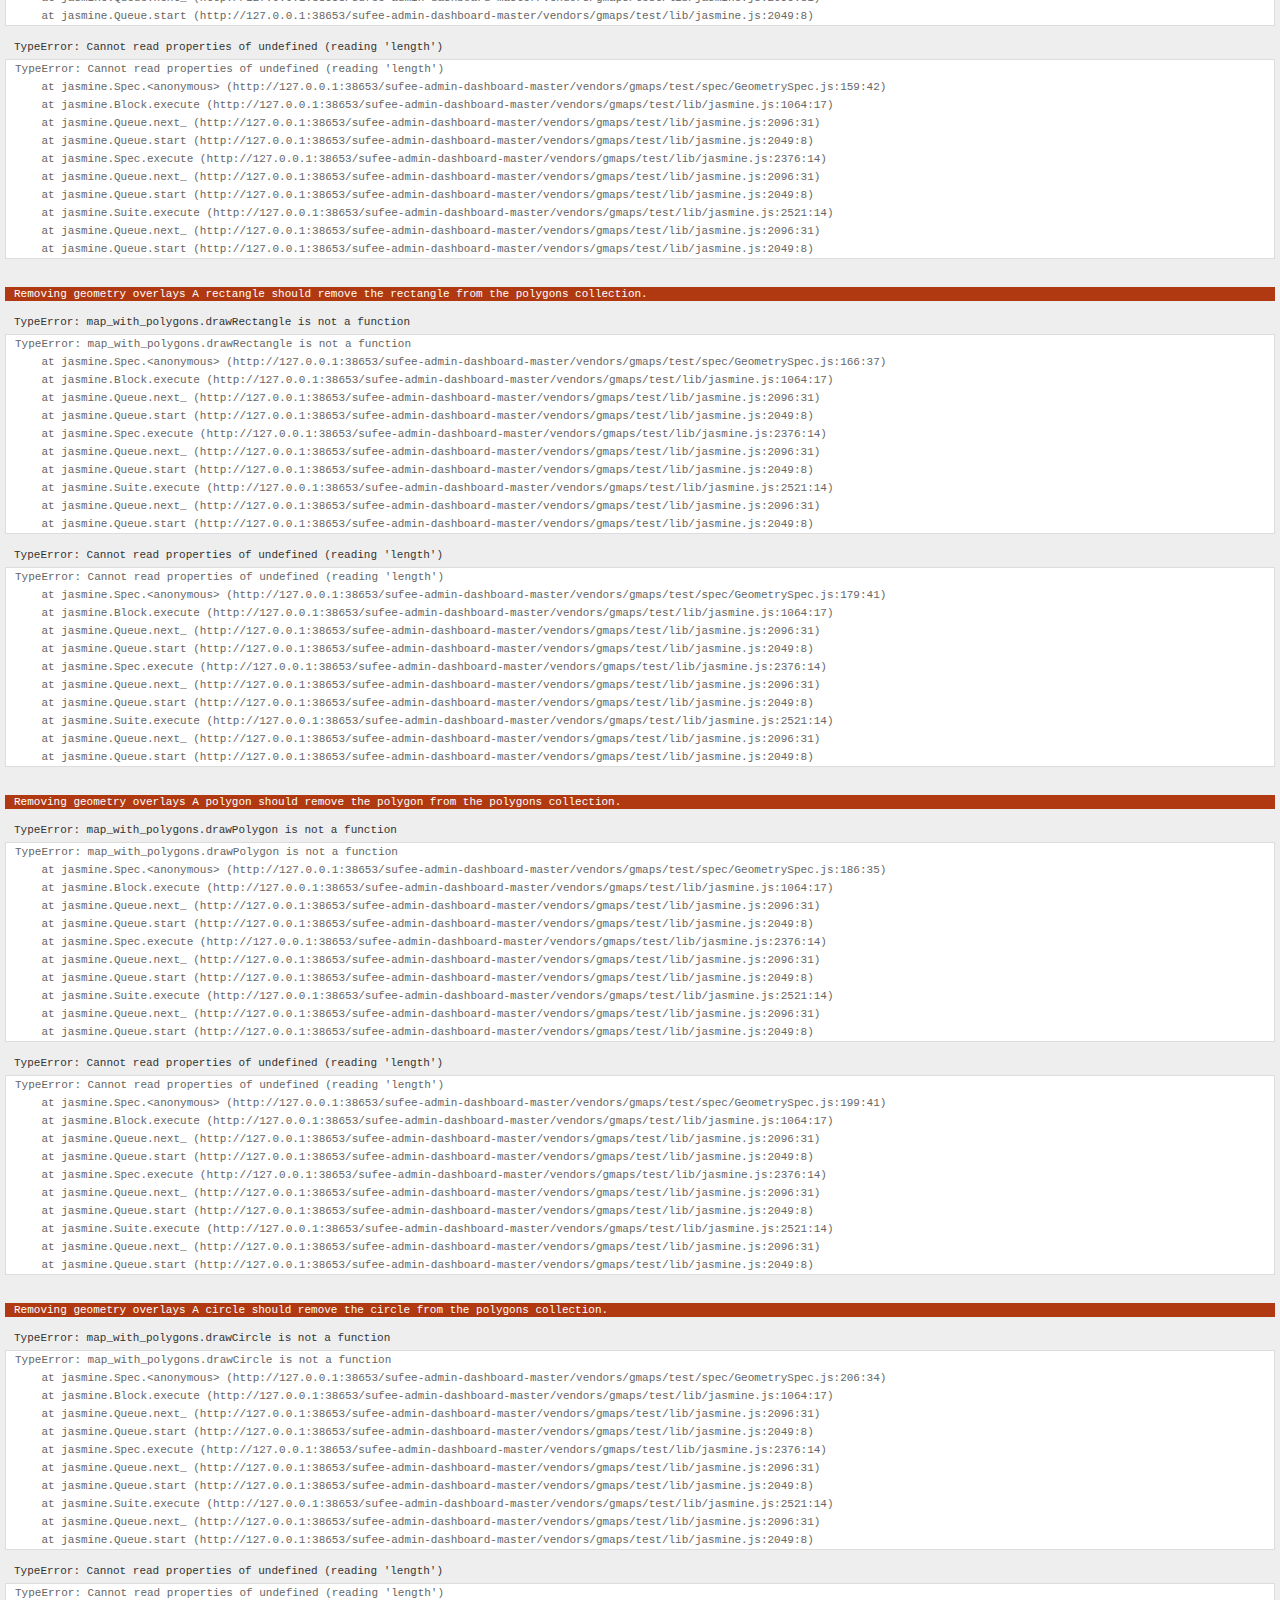
<file: sufee-admin-dashboard-master/vendors/gmaps/test/index.html>
<!DOCTYPE html>
<html>
<head>
  <title>gmaps.js test</title>
  <link rel="stylesheet" type="text/css" href="lib/jasmine.css" />
  <link rel="stylesheet" href="style.css" />
  <script type="text/javascript" src="lib/jasmine.js"></script>
  <script type="text/javascript" src="lib/jasmine-html.js"></script>

  <script type="text/javascript" src="http://maps.google.com/maps/api/js?sensor=true"></script>
  <script type="text/javascript" src="../gmaps.js"></script>

  <script type="text/javascript" src="spec/MapSpec.js"></script>
  <script type="text/javascript" src="spec/MarkerSpec.js"></script>
  <script type="text/javascript" src="spec/GeometrySpec.js"></script>
  <script type="text/javascript" src="spec/LayerSpec.js"></script>
  <script type="text/javascript" src="spec/OverlaySpec.js"></script>
  <script type="text/javascript" src="spec/RouteSpec.js"></script>
  <script type="text/javascript" src="spec/StyleSpec.js"></script>
  <script type="text/javascript" src="spec/StreetViewSpec.js"></script>
  <script type="text/javascript" src="spec/EventSpec.js"></script>
  <script type="text/javascript" src="spec/ControlSpec.js"></script>

  <script type="text/javascript">
    (function() {
      var jasmineEnv = jasmine.getEnv();
      jasmineEnv.updateInterval = 1000;

      var htmlReporter = new jasmine.HtmlReporter();

      jasmineEnv.addReporter(htmlReporter);

      jasmineEnv.specFilter = function(spec) {
        return htmlReporter.specFilter(spec);
      };

      var currentWindowOnload = window.onload;

      window.onload = function() {
        if (currentWindowOnload) {
          currentWindowOnload();
        }

        execJasmine();
      };

      function execJasmine() {
        jasmineEnv.execute();
      }
    })();
  </script>
</head>
<body>
  <h3>Basic map</h3>
  <div class="map" id="basic-map"></div>
  <h3>Advanced map</h3>
  <div class="map" id="advanced-map"></div>
  <h3>Map with events</h3>
  <div class="map" id="map-with-events"></div>
  <h3>Map with markers</h3>
  <div class="map" id="map-with-markers"></div>
  <h3>Map with custom controls</h3>
  <div class="map" id="map-with-custom-controls"></div>
  <h3>Map with polygons</h3>
  <div class="map" id="map-with-polygons"></div>
  <h3>Map with layers</h3>
  <div class="map" id="map-with-layers"></div>
  <h3>Map with overlays</h3>
  <div class="map" id="map-with-overlays"></div>
  <h3>Map with routes</h3>
  <div class="map" id="map-with-routes"></div>
  <h3>Map with styles</h3>
  <div class="map" id="map-with-styles"></div>
  <h3>Street View Panorama</h3>
  <div class="panorama" id="streetview-standalone-panorama"></div>
  <h3>Map with Street View</h3>
  <div class="with-columns">
    <div class="map" id="map-with-streetview"></div>
    <div class="panorama" id="streetview-panorama"></div>
  </div>
  <h3>Street View Panorama with events</h3>
  <div class="panorama" id="streetview-with-events"></div>
  <h3>Events</h3>
  <div class="map" id="events"></div>
</body>
</html>
</file>
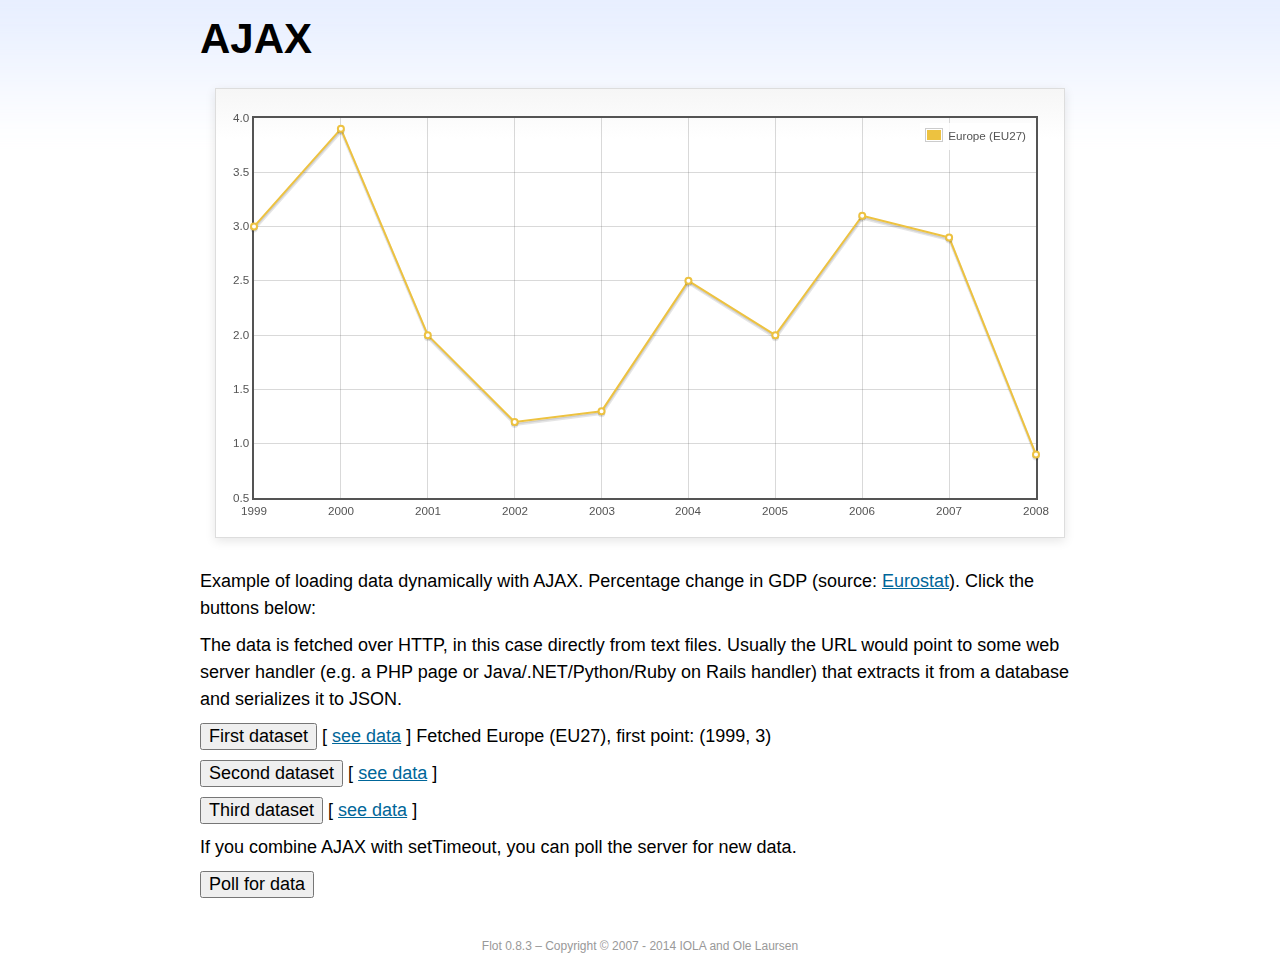
<file: sufee-admin-dashboard-master/vendors/flot/examples/ajax/index.html>
<!DOCTYPE html PUBLIC "-//W3C//DTD HTML 4.01//EN" "http://www.w3.org/TR/html4/strict.dtd">
<html>
<head>
	<meta http-equiv="Content-Type" content="text/html; charset=utf-8">
	<title>Flot Examples: AJAX</title>
	<link href="../examples.css" rel="stylesheet" type="text/css">
	<!--[if lte IE 8]><script language="javascript" type="text/javascript" src="../../excanvas.min.js"></script><![endif]-->
	<script language="javascript" type="text/javascript" src="../../jquery.js"></script>
	<script language="javascript" type="text/javascript" src="../../jquery.flot.js"></script>
	<script type="text/javascript">

	$(function() {

		var options = {
			lines: {
				show: true
			},
			points: {
				show: true
			},
			xaxis: {
				tickDecimals: 0,
				tickSize: 1
			}
		};

		var data = [];

		$.plot("#placeholder", data, options);

		// Fetch one series, adding to what we already have

		var alreadyFetched = {};

		$("button.fetchSeries").click(function () {

			var button = $(this);

			// Find the URL in the link right next to us, then fetch the data

			var dataurl = button.siblings("a").attr("href");

			function onDataReceived(series) {

				// Extract the first coordinate pair; jQuery has parsed it, so
				// the data is now just an ordinary JavaScript object

				var firstcoordinate = "(" + series.data[0][0] + ", " + series.data[0][1] + ")";
				button.siblings("span").text("Fetched " + series.label + ", first point: " + firstcoordinate);

				// Push the new data onto our existing data array

				if (!alreadyFetched[series.label]) {
					alreadyFetched[series.label] = true;
					data.push(series);
				}

				$.plot("#placeholder", data, options);
			}

			$.ajax({
				url: dataurl,
				type: "GET",
				dataType: "json",
				success: onDataReceived
			});
		});

		// Initiate a recurring data update

		$("button.dataUpdate").click(function () {

			data = [];
			alreadyFetched = {};

			$.plot("#placeholder", data, options);

			var iteration = 0;

			function fetchData() {

				++iteration;

				function onDataReceived(series) {

					// Load all the data in one pass; if we only got partial
					// data we could merge it with what we already have.

					data = [ series ];
					$.plot("#placeholder", data, options);
				}

				// Normally we call the same URL - a script connected to a
				// database - but in this case we only have static example
				// files, so we need to modify the URL.

				$.ajax({
					url: "data-eu-gdp-growth-" + iteration + ".json",
					type: "GET",
					dataType: "json",
					success: onDataReceived
				});

				if (iteration < 5) {
					setTimeout(fetchData, 1000);
				} else {
					data = [];
					alreadyFetched = {};
				}
			}

			setTimeout(fetchData, 1000);
		});

		// Load the first series by default, so we don't have an empty plot

		$("button.fetchSeries:first").click();

		// Add the Flot version string to the footer

		$("#footer").prepend("Flot " + $.plot.version + " &ndash; ");
	});

	</script>
</head>
<body>

	<div id="header">
		<h2>AJAX</h2>
	</div>

	<div id="content">

		<div class="demo-container">
			<div id="placeholder" class="demo-placeholder"></div>
		</div>

		<p>Example of loading data dynamically with AJAX. Percentage change in GDP (source: <a href="http://epp.eurostat.ec.europa.eu/tgm/table.do?tab=table&init=1&plugin=1&language=en&pcode=tsieb020">Eurostat</a>). Click the buttons below:</p>

		<p>The data is fetched over HTTP, in this case directly from text files. Usually the URL would point to some web server handler (e.g. a PHP page or Java/.NET/Python/Ruby on Rails handler) that extracts it from a database and serializes it to JSON.</p>

		<p>
			<button class="fetchSeries">First dataset</button>
			[ <a href="data-eu-gdp-growth.json">see data</a> ]
			<span></span>
		</p>

		<p>
			<button class="fetchSeries">Second dataset</button>
			[ <a href="data-japan-gdp-growth.json">see data</a> ]
			<span></span>
		</p>

		<p>
			<button class="fetchSeries">Third dataset</button>
			[ <a href="data-usa-gdp-growth.json">see data</a> ]
			<span></span>
		</p>

		<p>If you combine AJAX with setTimeout, you can poll the server for new data.</p>

		<p>
			<button class="dataUpdate">Poll for data</button>
		</p>

	</div>

	<div id="footer">
		Copyright &copy; 2007 - 2014 IOLA and Ole Laursen
	</div>

</body>
</html>
</file>
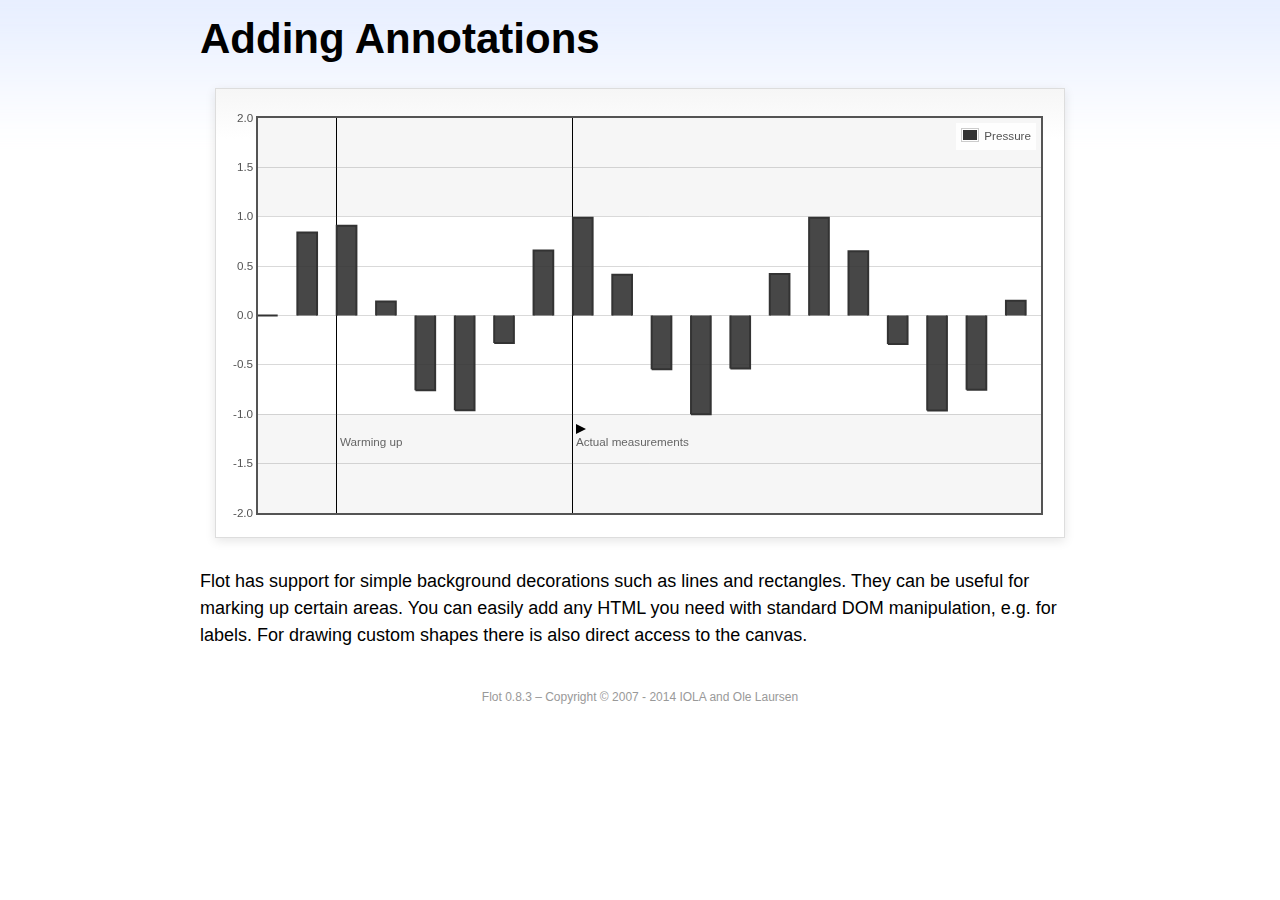
<file: sufee-admin-dashboard-master/vendors/flot/examples/annotating/index.html>
<!DOCTYPE html PUBLIC "-//W3C//DTD HTML 4.01//EN" "http://www.w3.org/TR/html4/strict.dtd">
<html>
<head>
	<meta http-equiv="Content-Type" content="text/html; charset=utf-8">
	<title>Flot Examples: Adding Annotations</title>
	<link href="../examples.css" rel="stylesheet" type="text/css">
	<!--[if lte IE 8]><script language="javascript" type="text/javascript" src="../../excanvas.min.js"></script><![endif]-->
	<script language="javascript" type="text/javascript" src="../../jquery.js"></script>
	<script language="javascript" type="text/javascript" src="../../jquery.flot.js"></script>
	<script type="text/javascript">

	$(function() {

		var d1 = [];
		for (var i = 0; i < 20; ++i) {
			d1.push([i, Math.sin(i)]);
		}

		var data = [{ data: d1, label: "Pressure", color: "#333" }];

		var markings = [
			{ color: "#f6f6f6", yaxis: { from: 1 } },
			{ color: "#f6f6f6", yaxis: { to: -1 } },
			{ color: "#000", lineWidth: 1, xaxis: { from: 2, to: 2 } },
			{ color: "#000", lineWidth: 1, xaxis: { from: 8, to: 8 } }
		];

		var placeholder = $("#placeholder");

		var plot = $.plot(placeholder, data, {
			bars: { show: true, barWidth: 0.5, fill: 0.9 },
			xaxis: { ticks: [], autoscaleMargin: 0.02 },
			yaxis: { min: -2, max: 2 },
			grid: { markings: markings }
		});

		var o = plot.pointOffset({ x: 2, y: -1.2});

		// Append it to the placeholder that Flot already uses for positioning

		placeholder.append("<div style='position:absolute;left:" + (o.left + 4) + "px;top:" + o.top + "px;color:#666;font-size:smaller'>Warming up</div>");

		o = plot.pointOffset({ x: 8, y: -1.2});
		placeholder.append("<div style='position:absolute;left:" + (o.left + 4) + "px;top:" + o.top + "px;color:#666;font-size:smaller'>Actual measurements</div>");

		// Draw a little arrow on top of the last label to demonstrate canvas
		// drawing

		var ctx = plot.getCanvas().getContext("2d");
		ctx.beginPath();
		o.left += 4;
		ctx.moveTo(o.left, o.top);
		ctx.lineTo(o.left, o.top - 10);
		ctx.lineTo(o.left + 10, o.top - 5);
		ctx.lineTo(o.left, o.top);
		ctx.fillStyle = "#000";
		ctx.fill();

		// Add the Flot version string to the footer

		$("#footer").prepend("Flot " + $.plot.version + " &ndash; ");
	});

	</script>
</head>
<body>

	<div id="header">
		<h2>Adding Annotations</h2>
	</div>

	<div id="content">

		<div class="demo-container">
			<div id="placeholder" class="demo-placeholder"></div>
		</div>

		<p>Flot has support for simple background decorations such as lines and rectangles. They can be useful for marking up certain areas. You can easily add any HTML you need with standard DOM manipulation, e.g. for labels. For drawing custom shapes there is also direct access to the canvas.</p>

	</div>

	<div id="footer">
		Copyright &copy; 2007 - 2014 IOLA and Ole Laursen
	</div>

</body>
</html>
</file>
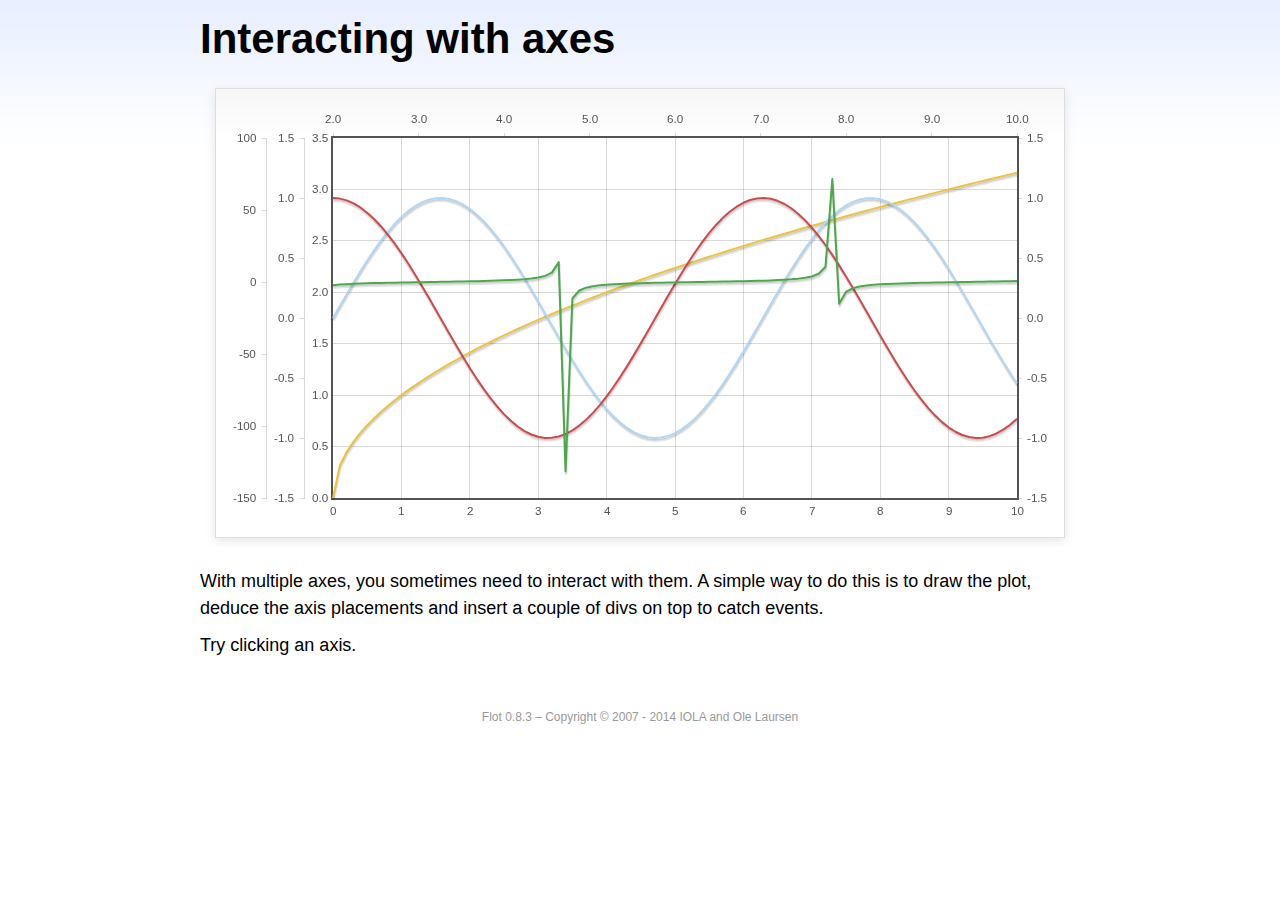
<file: sufee-admin-dashboard-master/vendors/flot/examples/axes-interacting/index.html>
<!DOCTYPE html PUBLIC "-//W3C//DTD HTML 4.01//EN" "http://www.w3.org/TR/html4/strict.dtd">
<html>
<head>
	<meta http-equiv="Content-Type" content="text/html; charset=utf-8">
	<title>Flot Examples: Interacting with axes</title>
	<link href="../examples.css" rel="stylesheet" type="text/css">
	<!--[if lte IE 8]><script language="javascript" type="text/javascript" src="../../excanvas.min.js"></script><![endif]-->
	<script language="javascript" type="text/javascript" src="../../jquery.js"></script>
	<script language="javascript" type="text/javascript" src="../../jquery.flot.js"></script>
	<script type="text/javascript">

	$(function() {

		function generate(start, end, fn) {
			var res = [];
			for (var i = 0; i <= 100; ++i) {
				var x = start + i / 100 * (end - start);
				res.push([x, fn(x)]);
			}
			return res;
		}

		var data = [
			{ data: generate(0, 10, function (x) { return Math.sqrt(x);}), xaxis: 1, yaxis:1 },
			{ data: generate(0, 10, function (x) { return Math.sin(x);}), xaxis: 1, yaxis:2 },
			{ data: generate(0, 10, function (x) { return Math.cos(x);}), xaxis: 1, yaxis:3 },
			{ data: generate(2, 10, function (x) { return Math.tan(x);}), xaxis: 2, yaxis: 4 }
		];

		var plot = $.plot("#placeholder", data, {
			xaxes: [
				{ position: 'bottom' },
				{ position: 'top'}
			],
			yaxes: [
				{ position: 'left' },
				{ position: 'left' },
				{ position: 'right' },
				{ position: 'left' }
			]
		});

		// Create a div for each axis

		$.each(plot.getAxes(), function (i, axis) {
			if (!axis.show)
				return;

			var box = axis.box;

			$("<div class='axisTarget' style='position:absolute; left:" + box.left + "px; top:" + box.top + "px; width:" + box.width +  "px; height:" + box.height + "px'></div>")
				.data("axis.direction", axis.direction)
				.data("axis.n", axis.n)
				.css({ backgroundColor: "#f00", opacity: 0, cursor: "pointer" })
				.appendTo(plot.getPlaceholder())
				.hover(
					function () { $(this).css({ opacity: 0.10 }) },
					function () { $(this).css({ opacity: 0 }) }
				)
				.click(function () {
					$("#click").text("You clicked the " + axis.direction + axis.n + "axis!")
				});
		});

		// Add the Flot version string to the footer

		$("#footer").prepend("Flot " + $.plot.version + " &ndash; ");
	});

	</script>
</head>
<body>

	<div id="header">
		<h2>Interacting with axes</h2>
	</div>

	<div id="content">

		<div class="demo-container">
			<div id="placeholder" class="demo-placeholder"></div>
		</div>

		<p>With multiple axes, you sometimes need to interact with them. A simple way to do this is to draw the plot, deduce the axis placements and insert a couple of divs on top to catch events.</p>

		<p>Try clicking an axis.</p>

		<p id="click"></p>

	</div>

	<div id="footer">
		Copyright &copy; 2007 - 2014 IOLA and Ole Laursen
	</div>

</body>
</html>
</file>
<file: sufee-admin-dashboard-master/vendors/themify-icons/css/themify-icons.css>
@font-face {
	font-family: 'themify';
	src:url('../fonts/themify.eot');
	src:url('../fonts/themify.eot?#iefix') format('embedded-opentype'),
		url('../fonts/themify.woff') format('woff'),
		url('../fonts/themify.ttf') format('truetype'),
		url('../fonts/themify.svg') format('svg');
	font-weight: normal;
	font-style: normal;
}

[class^="ti-"], [class*=" ti-"] {
	font-family: 'themify';
	speak: none;
	font-style: normal;
	font-weight: normal;
	font-variant: normal;
	text-transform: none;
	line-height: 1;

	/* Better Font Rendering =========== */
	-webkit-font-smoothing: antialiased;
	-moz-osx-font-smoothing: grayscale;
}

.ti-wand:before {
	content: "\e600";
}
.ti-volume:before {
	content: "\e601";
}
.ti-user:before {
	content: "\e602";
}
.ti-unlock:before {
	content: "\e603";
}
.ti-unlink:before {
	content: "\e604";
}
.ti-trash:before {
	content: "\e605";
}
.ti-thought:before {
	content: "\e606";
}
.ti-target:before {
	content: "\e607";
}
.ti-tag:before {
	content: "\e608";
}
.ti-tablet:before {
	content: "\e609";
}
.ti-star:before {
	content: "\e60a";
}
.ti-spray:before {
	content: "\e60b";
}
.ti-signal:before {
	content: "\e60c";
}
.ti-shopping-cart:before {
	content: "\e60d";
}
.ti-shopping-cart-full:before {
	content: "\e60e";
}
.ti-settings:before {
	content: "\e60f";
}
.ti-search:before {
	content: "\e610";
}
.ti-zoom-in:before {
	content: "\e611";
}
.ti-zoom-out:before {
	content: "\e612";
}
.ti-cut:before {
	content: "\e613";
}
.ti-ruler:before {
	content: "\e614";
}
.ti-ruler-pencil:before {
	content: "\e615";
}
.ti-ruler-alt:before {
	content: "\e616";
}
.ti-bookmark:before {
	content: "\e617";
}
.ti-bookmark-alt:before {
	content: "\e618";
}
.ti-reload:before {
	content: "\e619";
}
.ti-plus:before {
	content: "\e61a";
}
.ti-pin:before {
	content: "\e61b";
}
.ti-pencil:before {
	content: "\e61c";
}
.ti-pencil-alt:before {
	content: "\e61d";
}
.ti-paint-roller:before {
	content: "\e61e";
}
.ti-paint-bucket:before {
	content: "\e61f";
}
.ti-na:before {
	content: "\e620";
}
.ti-mobile:before {
	content: "\e621";
}
.ti-minus:before {
	content: "\e622";
}
.ti-medall:before {
	content: "\e623";
}
.ti-medall-alt:before {
	content: "\e624";
}
.ti-marker:before {
	content: "\e625";
}
.ti-marker-alt:before {
	content: "\e626";
}
.ti-arrow-up:before {
	content: "\e627";
}
.ti-arrow-right:before {
	content: "\e628";
}
.ti-arrow-left:before {
	content: "\e629";
}
.ti-arrow-down:before {
	content: "\e62a";
}
.ti-lock:before {
	content: "\e62b";
}
.ti-location-arrow:before {
	content: "\e62c";
}
.ti-link:before {
	content: "\e62d";
}
.ti-layout:before {
	content: "\e62e";
}
.ti-layers:before {
	content: "\e62f";
}
.ti-layers-alt:before {
	content: "\e630";
}
.ti-key:before {
	content: "\e631";
}
.ti-import:before {
	content: "\e632";
}
.ti-image:before {
	content: "\e633";
}
.ti-heart:before {
	content: "\e634";
}
.ti-heart-broken:before {
	content: "\e635";
}
.ti-hand-stop:before {
	content: "\e636";
}
.ti-hand-open:before {
	content: "\e637";
}
.ti-hand-drag:before {
	content: "\e638";
}
.ti-folder:before {
	content: "\e639";
}
.ti-flag:before {
	content: "\e63a";
}
.ti-flag-alt:before {
	content: "\e63b";
}
.ti-flag-alt-2:before {
	content: "\e63c";
}
.ti-eye:before {
	content: "\e63d";
}
.ti-export:before {
	content: "\e63e";
}
.ti-exchange-vertical:before {
	content: "\e63f";
}
.ti-desktop:before {
	content: "\e640";
}
.ti-cup:before {
	content: "\e641";
}
.ti-crown:before {
	content: "\e642";
}
.ti-comments:before {
	content: "\e643";
}
.ti-comment:before {
	content: "\e644";
}
.ti-comment-alt:before {
	content: "\e645";
}
.ti-close:before {
	content: "\e646";
}
.ti-clip:before {
	content: "\e647";
}
.ti-angle-up:before {
	content: "\e648";
}
.ti-angle-right:before {
	content: "\e649";
}
.ti-angle-left:before {
	content: "\e64a";
}
.ti-angle-down:before {
	content: "\e64b";
}
.ti-check:before {
	content: "\e64c";
}
.ti-check-box:before {
	content: "\e64d";
}
.ti-camera:before {
	content: "\e64e";
}
.ti-announcement:before {
	content: "\e64f";
}
.ti-brush:before {
	content: "\e650";
}
.ti-briefcase:before {
	content: "\e651";
}
.ti-bolt:before {
	content: "\e652";
}
.ti-bolt-alt:before {
	content: "\e653";
}
.ti-blackboard:before {
	content: "\e654";
}
.ti-bag:before {
	content: "\e655";
}
.ti-move:before {
	content: "\e656";
}
.ti-arrows-vertical:before {
	content: "\e657";
}
.ti-arrows-horizontal:before {
	content: "\e658";
}
.ti-fullscreen:before {
	content: "\e659";
}
.ti-arrow-top-right:before {
	content: "\e65a";
}
.ti-arrow-top-left:before {
	content: "\e65b";
}
.ti-arrow-circle-up:before {
	content: "\e65c";
}
.ti-arrow-circle-right:before {
	content: "\e65d";
}
.ti-arrow-circle-left:before {
	content: "\e65e";
}
.ti-arrow-circle-down:before {
	content: "\e65f";
}
.ti-angle-double-up:before {
	content: "\e660";
}
.ti-angle-double-right:before {
	content: "\e661";
}
.ti-angle-double-left:before {
	content: "\e662";
}
.ti-angle-double-down:before {
	content: "\e663";
}
.ti-zip:before {
	content: "\e664";
}
.ti-world:before {
	content: "\e665";
}
.ti-wheelchair:before {
	content: "\e666";
}
.ti-view-list:before {
	content: "\e667";
}
.ti-view-list-alt:before {
	content: "\e668";
}
.ti-view-grid:before {
	content: "\e669";
}
.ti-uppercase:before {
	content: "\e66a";
}
.ti-upload:before {
	content: "\e66b";
}
.ti-underline:before {
	content: "\e66c";
}
.ti-truck:before {
	content: "\e66d";
}
.ti-timer:before {
	content: "\e66e";
}
.ti-ticket:before {
	content: "\e66f";
}
.ti-thumb-up:before {
	content: "\e670";
}
.ti-thumb-down:before {
	content: "\e671";
}
.ti-text:before {
	content: "\e672";
}
.ti-stats-up:before {
	content: "\e673";
}
.ti-stats-down:before {
	content: "\e674";
}
.ti-split-v:before {
	content: "\e675";
}
.ti-split-h:before {
	content: "\e676";
}
.ti-smallcap:before {
	content: "\e677";
}
.ti-shine:before {
	content: "\e678";
}
.ti-shift-right:before {
	content: "\e679";
}
.ti-shift-left:before {
	content: "\e67a";
}
.ti-shield:before {
	content: "\e67b";
}
.ti-notepad:before {
	content: "\e67c";
}
.ti-server:before {
	content: "\e67d";
}
.ti-quote-right:before {
	content: "\e67e";
}
.ti-quote-left:before {
	content: "\e67f";
}
.ti-pulse:before {
	content: "\e680";
}
.ti-printer:before {
	content: "\e681";
}
.ti-power-off:before {
	content: "\e682";
}
.ti-plug:before {
	content: "\e683";
}
.ti-pie-chart:before {
	content: "\e684";
}
.ti-paragraph:before {
	content: "\e685";
}
.ti-panel:before {
	content: "\e686";
}
.ti-package:before {
	content: "\e687";
}
.ti-music:before {
	content: "\e688";
}
.ti-music-alt:before {
	content: "\e689";
}
.ti-mouse:before {
	content: "\e68a";
}
.ti-mouse-alt:before {
	content: "\e68b";
}
.ti-money:before {
	content: "\e68c";
}
.ti-microphone:before {
	content: "\e68d";
}
.ti-menu:before {
	content: "\e68e";
}
.ti-menu-alt:before {
	content: "\e68f";
}
.ti-map:before {
	content: "\e690";
}
.ti-map-alt:before {
	content: "\e691";
}
.ti-loop:before {
	content: "\e692";
}
.ti-location-pin:before {
	content: "\e693";
}
.ti-list:before {
	content: "\e694";
}
.ti-light-bulb:before {
	content: "\e695";
}
.ti-Italic:before {
	content: "\e696";
}
.ti-info:before {
	content: "\e697";
}
.ti-infinite:before {
	content: "\e698";
}
.ti-id-badge:before {
	content: "\e699";
}
.ti-hummer:before {
	content: "\e69a";
}
.ti-home:before {
	content: "\e69b";
}
.ti-help:before {
	content: "\e69c";
}
.ti-headphone:before {
	content: "\e69d";
}
.ti-harddrives:before {
	content: "\e69e";
}
.ti-harddrive:before {
	content: "\e69f";
}
.ti-gift:before {
	content: "\e6a0";
}
.ti-game:before {
	content: "\e6a1";
}
.ti-filter:before {
	content: "\e6a2";
}
.ti-files:before {
	content: "\e6a3";
}
.ti-file:before {
	content: "\e6a4";
}
.ti-eraser:before {
	content: "\e6a5";
}
.ti-envelope:before {
	content: "\e6a6";
}
.ti-download:before {
	content: "\e6a7";
}
.ti-direction:before {
	content: "\e6a8";
}
.ti-direction-alt:before {
	content: "\e6a9";
}
.ti-dashboard:before {
	content: "\e6aa";
}
.ti-control-stop:before {
	content: "\e6ab";
}
.ti-control-shuffle:before {
	content: "\e6ac";
}
.ti-control-play:before {
	content: "\e6ad";
}
.ti-control-pause:before {
	content: "\e6ae";
}
.ti-control-forward:before {
	content: "\e6af";
}
.ti-control-backward:before {
	content: "\e6b0";
}
.ti-cloud:before {
	content: "\e6b1";
}
.ti-cloud-up:before {
	content: "\e6b2";
}
.ti-cloud-down:before {
	content: "\e6b3";
}
.ti-clipboard:before {
	content: "\e6b4";
}
.ti-car:before {
	content: "\e6b5";
}
.ti-calendar:before {
	content: "\e6b6";
}
.ti-book:before {
	content: "\e6b7";
}
.ti-bell:before {
	content: "\e6b8";
}
.ti-basketball:before {
	content: "\e6b9";
}
.ti-bar-chart:before {
	content: "\e6ba";
}
.ti-bar-chart-alt:before {
	content: "\e6bb";
}
.ti-back-right:before {
	content: "\e6bc";
}
.ti-back-left:before {
	content: "\e6bd";
}
.ti-arrows-corner:before {
	content: "\e6be";
}
.ti-archive:before {
	content: "\e6bf";
}
.ti-anchor:before {
	content: "\e6c0";
}
.ti-align-right:before {
	content: "\e6c1";
}
.ti-align-left:before {
	content: "\e6c2";
}
.ti-align-justify:before {
	content: "\e6c3";
}
.ti-align-center:before {
	content: "\e6c4";
}
.ti-alert:before {
	content: "\e6c5";
}
.ti-alarm-clock:before {
	content: "\e6c6";
}
.ti-agenda:before {
	content: "\e6c7";
}
.ti-write:before {
	content: "\e6c8";
}
.ti-window:before {
	content: "\e6c9";
}
.ti-widgetized:before {
	content: "\e6ca";
}
.ti-widget:before {
	content: "\e6cb";
}
.ti-widget-alt:before {
	content: "\e6cc";
}
.ti-wallet:before {
	content: "\e6cd";
}
.ti-video-clapper:before {
	content: "\e6ce";
}
.ti-video-camera:before {
	content: "\e6cf";
}
.ti-vector:before {
	content: "\e6d0";
}
.ti-themify-logo:before {
	content: "\e6d1";
}
.ti-themify-favicon:before {
	content: "\e6d2";
}
.ti-themify-favicon-alt:before {
	content: "\e6d3";
}
.ti-support:before {
	content: "\e6d4";
}
.ti-stamp:before {
	content: "\e6d5";
}
.ti-split-v-alt:before {
	content: "\e6d6";
}
.ti-slice:before {
	content: "\e6d7";
}
.ti-shortcode:before {
	content: "\e6d8";
}
.ti-shift-right-alt:before {
	content: "\e6d9";
}
.ti-shift-left-alt:before {
	content: "\e6da";
}
.ti-ruler-alt-2:before {
	content: "\e6db";
}
.ti-receipt:before {
	content: "\e6dc";
}
.ti-pin2:before {
	content: "\e6dd";
}
.ti-pin-alt:before {
	content: "\e6de";
}
.ti-pencil-alt2:before {
	content: "\e6df";
}
.ti-palette:before {
	content: "\e6e0";
}
.ti-more:before {
	content: "\e6e1";
}
.ti-more-alt:before {
	content: "\e6e2";
}
.ti-microphone-alt:before {
	content: "\e6e3";
}
.ti-magnet:before {
	content: "\e6e4";
}
.ti-line-double:before {
	content: "\e6e5";
}
.ti-line-dotted:before {
	content: "\e6e6";
}
.ti-line-dashed:before {
	content: "\e6e7";
}
.ti-layout-width-full:before {
	content: "\e6e8";
}
.ti-layout-width-default:before {
	content: "\e6e9";
}
.ti-layout-width-default-alt:before {
	content: "\e6ea";
}
.ti-layout-tab:before {
	content: "\e6eb";
}
.ti-layout-tab-window:before {
	content: "\e6ec";
}
.ti-layout-tab-v:before {
	content: "\e6ed";
}
.ti-layout-tab-min:before {
	content: "\e6ee";
}
.ti-layout-slider:before {
	content: "\e6ef";
}
.ti-layout-slider-alt:before {
	content: "\e6f0";
}
.ti-layout-sidebar-right:before {
	content: "\e6f1";
}
.ti-layout-sidebar-none:before {
	content: "\e6f2";
}
.ti-layout-sidebar-left:before {
	content: "\e6f3";
}
.ti-layout-placeholder:before {
	content: "\e6f4";
}
.ti-layout-menu:before {
	content: "\e6f5";
}
.ti-layout-menu-v:before {
	content: "\e6f6";
}
.ti-layout-menu-separated:before {
	content: "\e6f7";
}
.ti-layout-menu-full:before {
	content: "\e6f8";
}
.ti-layout-media-right-alt:before {
	content: "\e6f9";
}
.ti-layout-media-right:before {
	content: "\e6fa";
}
.ti-layout-media-overlay:before {
	content: "\e6fb";
}
.ti-layout-media-overlay-alt:before {
	content: "\e6fc";
}
.ti-layout-media-overlay-alt-2:before {
	content: "\e6fd";
}
.ti-layout-media-left-alt:before {
	content: "\e6fe";
}
.ti-layout-media-left:before {
	content: "\e6ff";
}
.ti-layout-media-center-alt:before {
	content: "\e700";
}
.ti-layout-media-center:before {
	content: "\e701";
}
.ti-layout-list-thumb:before {
	content: "\e702";
}
.ti-layout-list-thumb-alt:before {
	content: "\e703";
}
.ti-layout-list-post:before {
	content: "\e704";
}
.ti-layout-list-large-image:before {
	content: "\e705";
}
.ti-layout-line-solid:before {
	content: "\e706";
}
.ti-layout-grid4:before {
	content: "\e707";
}
.ti-layout-grid3:before {
	content: "\e708";
}
.ti-layout-grid2:before {
	content: "\e709";
}
.ti-layout-grid2-thumb:before {
	content: "\e70a";
}
.ti-layout-cta-right:before {
	content: "\e70b";
}
.ti-layout-cta-left:before {
	content: "\e70c";
}
.ti-layout-cta-center:before {
	content: "\e70d";
}
.ti-layout-cta-btn-right:before {
	content: "\e70e";
}
.ti-layout-cta-btn-left:before {
	content: "\e70f";
}
.ti-layout-column4:before {
	content: "\e710";
}
.ti-layout-column3:before {
	content: "\e711";
}
.ti-layout-column2:before {
	content: "\e712";
}
.ti-layout-accordion-separated:before {
	content: "\e713";
}
.ti-layout-accordion-merged:before {
	content: "\e714";
}
.ti-layout-accordion-list:before {
	content: "\e715";
}
.ti-ink-pen:before {
	content: "\e716";
}
.ti-info-alt:before {
	content: "\e717";
}
.ti-help-alt:before {
	content: "\e718";
}
.ti-headphone-alt:before {
	content: "\e719";
}
.ti-hand-point-up:before {
	content: "\e71a";
}
.ti-hand-point-right:before {
	content: "\e71b";
}
.ti-hand-point-left:before {
	content: "\e71c";
}
.ti-hand-point-down:before {
	content: "\e71d";
}
.ti-gallery:before {
	content: "\e71e";
}
.ti-face-smile:before {
	content: "\e71f";
}
.ti-face-sad:before {
	content: "\e720";
}
.ti-credit-card:before {
	content: "\e721";
}
.ti-control-skip-forward:before {
	content: "\e722";
}
.ti-control-skip-backward:before {
	content: "\e723";
}
.ti-control-record:before {
	content: "\e724";
}
.ti-control-eject:before {
	content: "\e725";
}
.ti-comments-smiley:before {
	content: "\e726";
}
.ti-brush-alt:before {
	content: "\e727";
}
.ti-youtube:before {
	content: "\e728";
}
.ti-vimeo:before {
	content: "\e729";
}
.ti-twitter:before {
	content: "\e72a";
}
.ti-time:before {
	content: "\e72b";
}
.ti-tumblr:before {
	content: "\e72c";
}
.ti-skype:before {
	content: "\e72d";
}
.ti-share:before {
	content: "\e72e";
}
.ti-share-alt:before {
	content: "\e72f";
}
.ti-rocket:before {
	content: "\e730";
}
.ti-pinterest:before {
	content: "\e731";
}
.ti-new-window:before {
	content: "\e732";
}
.ti-microsoft:before {
	content: "\e733";
}
.ti-list-ol:before {
	content: "\e734";
}
.ti-linkedin:before {
	content: "\e735";
}
.ti-layout-sidebar-2:before {
	content: "\e736";
}
.ti-layout-grid4-alt:before {
	content: "\e737";
}
.ti-layout-grid3-alt:before {
	content: "\e738";
}
.ti-layout-grid2-alt:before {
	content: "\e739";
}
.ti-layout-column4-alt:before {
	content: "\e73a";
}
.ti-layout-column3-alt:before {
	content: "\e73b";
}
.ti-layout-column2-alt:before {
	content: "\e73c";
}
.ti-instagram:before {
	content: "\e73d";
}
.ti-google:before {
	content: "\e73e";
}
.ti-github:before {
	content: "\e73f";
}
.ti-flickr:before {
	content: "\e740";
}
.ti-facebook:before {
	content: "\e741";
}
.ti-dropbox:before {
	content: "\e742";
}
.ti-dribbble:before {
	content: "\e743";
}
.ti-apple:before {
	content: "\e744";
}
.ti-android:before {
	content: "\e745";
}
.ti-save:before {
	content: "\e746";
}
.ti-save-alt:before {
	content: "\e747";
}
.ti-yahoo:before {
	content: "\e748";
}
.ti-wordpress:before {
	content: "\e749";
}
.ti-vimeo-alt:before {
	content: "\e74a";
}
.ti-twitter-alt:before {
	content: "\e74b";
}
.ti-tumblr-alt:before {
	content: "\e74c";
}
.ti-trello:before {
	content: "\e74d";
}
.ti-stack-overflow:before {
	content: "\e74e";
}
.ti-soundcloud:before {
	content: "\e74f";
}
.ti-sharethis:before {
	content: "\e750";
}
.ti-sharethis-alt:before {
	content: "\e751";
}
.ti-reddit:before {
	content: "\e752";
}
.ti-pinterest-alt:before {
	content: "\e753";
}
.ti-microsoft-alt:before {
	content: "\e754";
}
.ti-linux:before {
	content: "\e755";
}
.ti-jsfiddle:before {
	content: "\e756";
}
.ti-joomla:before {
	content: "\e757";
}
.ti-html5:before {
	content: "\e758";
}
.ti-flickr-alt:before {
	content: "\e759";
}
.ti-email:before {
	content: "\e75a";
}
.ti-drupal:before {
	content: "\e75b";
}
.ti-dropbox-alt:before {
	content: "\e75c";
}
.ti-css3:before {
	content: "\e75d";
}
.ti-rss:before {
	content: "\e75e";
}
.ti-rss-alt:before {
	content: "\e75f";
}
</file>
<file: sufee-admin-dashboard-master/vendors/selectFX/css/cs-skin-elastic.css>
@font-face {
	font-family: 'icomoon';
	src:url('../fonts/icomoon/icomoon.eot?-rdnm34');
	src:url('../fonts/icomoon/icomoon.eot?#iefix-rdnm34') format('embedded-opentype'),
		url('../fonts/icomoon/icomoon.woff?-rdnm34') format('woff'),
		url('../fonts/icomoon/icomoon.ttf?-rdnm34') format('truetype'),
		url('../fonts/icomoon/icomoon.svg?-rdnm34#icomoon') format('svg');
	font-weight: normal;
	font-style: normal;
}

div.cs-skin-elastic {
	background: transparent;
	font-size: 1.5em;
	font-weight: 700;
	color: #5b8583;
}

@media screen and (max-width: 30em) {
	div.cs-skin-elastic { font-size: 1em; }
}

.cs-skin-elastic > span {
	background-color: #fff;
	z-index: 100;
}

.cs-skin-elastic > span::after {
	font-family: 'icomoon';
	content: '\e005';
	-webkit-backface-visibility: hidden;
	backface-visibility: hidden;
}

.cs-skin-elastic .cs-options {
	overflow: visible;
	background: transparent;
	opacity: 1;
	visibility: visible;
	padding-bottom: 1.25em;
	pointer-events: none;
}

.cs-skin-elastic.cs-active .cs-options {
	pointer-events: auto;
}

.cs-skin-elastic .cs-options > ul::before {
	content: '';
	position: absolute;
	width: 100%;
	height: 100%;
	left: 0;
	top: 0;
	-webkit-transform: scale3d(1,0,1);
	transform: scale3d(1,0,1);
	background: #fff;
	-webkit-transform-origin: 50% 0%;
	transform-origin: 50% 0%;
	-webkit-transition: -webkit-transform 0.3s;
	transition: transform 0.3s;
}

.cs-skin-elastic.cs-active .cs-options > ul::before {
	-webkit-transform: scale3d(1,1,1);
	transform: scale3d(1,1,1);
	-webkit-transition: none;
	transition: none;
	-webkit-animation: expand 0.6s ease-out;
  	animation: expand 0.6s ease-out;
}

.cs-skin-elastic .cs-options ul li {
	opacity: 0;
	-webkit-transform: translate3d(0,-25px,0);
	transform: translate3d(0,-25px,0);
	-webkit-transition: opacity 0.15s, -webkit-transform 0.15s;
	transition: opacity 0.15s, transform 0.15s;
}

.cs-skin-elastic.cs-active .cs-options ul li {
	-webkit-transform: translate3d(0,0,0);
	transform: translate3d(0,0,0);
	opacity: 1;
	-webkit-transition: none;
	transition: none;
	-webkit-animation: bounce 0.6s ease-out;
  	animation: bounce 0.6s ease-out;
}

/* Optional delays (problematic in IE 11/Win) */
/*
.cs-skin-elastic.cs-active .cs-options ul li:first-child {
	-webkit-animation-delay: 0.1s;
	animation-delay: 0.1s;
}

.cs-skin-elastic.cs-active .cs-options ul li:nth-child(2) {
	-webkit-animation-delay: 0.15s;
	animation-delay: 0.15s;
}

.cs-skin-elastic.cs-active .cs-options ul li:nth-child(3) {
	-webkit-animation-delay: 0.2s;
	animation-delay: 0.2s;
}

.cs-skin-elastic.cs-active .cs-options ul li:nth-child(4) {
	-webkit-animation-delay: 0.25s;
	animation-delay: 0.25s;
} 

/* with more items, more delays declarations are needed */


.cs-skin-elastic .cs-options span {
	background-repeat: no-repeat;
	background-position: 1.5em 50%;
	background-size: 2em auto;
	padding: 0.8em 1em 0.8em 4em;
}

.cs-skin-elastic .cs-options span:hover,
.cs-skin-elastic .cs-options li.cs-focus span,
.cs-skin-elastic .cs-options .cs-selected span {
	color: #1e4c4a;
}

.cs-skin-elastic .cs-options .cs-selected span::after {
	content: '';
}

.cs-skin-elastic .cs-options li.flag-france span {
	background-image: url(../img/france.svg);
}

.cs-skin-elastic .cs-options li.flag-brazil span {
	background-image: url(../img/brazil.svg);
}

.cs-skin-elastic .cs-options li.flag-safrica span {
	background-image: url(../img/south-africa.svg);
}

.cs-skin-elastic .cs-options li.flag-argentina span {
	background-image: url(../img/argentina.svg);
}

@-webkit-keyframes expand { 
	0% { -webkit-transform: scale3d(1,0,1); }
	25% { -webkit-transform: scale3d(1,1.2,1); }
	50% { -webkit-transform: scale3d(1,0.85,1); }
	75% { -webkit-transform: scale3d(1,1.05,1) }
	100% { -webkit-transform: scale3d(1,1,1); }
}

@keyframes expand { 
	0% { -webkit-transform: scale3d(1,0,1); transform: scale3d(1,0,1); }
	25% { -webkit-transform: scale3d(1,1.2,1); transform: scale3d(1,1.2,1); }
	50% { -webkit-transform: scale3d(1,0.85,1); transform: scale3d(1,0.85,1); }
	75% { -webkit-transform: scale3d(1,1.05,1); transform: scale3d(1,1.05,1); }
	100% { -webkit-transform: scale3d(1,1,1); transform: scale3d(1,1,1); }
}


@-webkit-keyframes bounce { 
	0% { -webkit-transform: translate3d(0,-25px,0); opacity:0; }
	25% { -webkit-transform: translate3d(0,10px,0); }
	50% { -webkit-transform: translate3d(0,-6px,0); }
	75% { -webkit-transform: translate3d(0,2px,0); }
	100% { -webkit-transform: translate3d(0,0,0); opacity: 1; }
}

@keyframes bounce { 
	0% { -webkit-transform: translate3d(0,-25px,0); transform: translate3d(0,-25px,0); opacity:0; }
	25% { -webkit-transform: translate3d(0,10px,0); transform: translate3d(0,10px,0); }
	50% { -webkit-transform: translate3d(0,-6px,0); transform: translate3d(0,-6px,0); }
	75% { -webkit-transform: translate3d(0,2px,0); transform: translate3d(0,2px,0); }
	100% { -webkit-transform: translate3d(0,0,0); transform: translate3d(0,0,0); opacity: 1; }
}
</file>
<file: sufee-admin-dashboard-master/assets/css/mybin.css>
.bin-wrapper {
    display: grid;
}

.bin-elements {
    grid-column: 1;
    grid-row: 1;
}

.bin-text {
    position: absolute;
    top: 50%;
    left: 50%;
    transform: translate(-50%, -50%);
}

.bin-image {
    display: block;
    margin-left: auto;
    margin-right: auto;
    z-index: -1;

}

/*.bin-image-overlay {*/
/*    position: absolute;*/
/*    top: 50%;*/
/*    left: 50%;*/
/*    transform: translate(-50%, -50%);*/
/*}*/

.bin-image-overlay {
    display: block;
    margin-left: auto;
    margin-right: auto;
}

.overlay-parent {
    position: absolute;
    left: 0;
    right: 0;
    top: 0;
    margin-left: auto;
    margin-right: auto;
    margin-top: 0;
    overflow: hidden;
    clip-path: inset(100% 0% 0% 0%)

}

.image-parent {
    position: absolute;
    left: 0;
    right: 0;
    top: 0;
    margin-left: auto;
    margin-right: auto;
    overflow: hidden;

}
</file>
<file: sufee-admin-dashboard-master/vendors/flot/examples/examples.css>
* {	padding: 0; margin: 0; vertical-align: top; }

body {
	background: url(background.png) repeat-x;
	font: 18px/1.5em "proxima-nova", Helvetica, Arial, sans-serif;
}

a {	color: #069; }
a:hover { color: #28b; }

h2 {
	margin-top: 15px;
	font: normal 32px "omnes-pro", Helvetica, Arial, sans-serif;
}

h3 {
	margin-left: 30px;
	font: normal 26px "omnes-pro", Helvetica, Arial, sans-serif;
	color: #666;
}

p {
	margin-top: 10px;
}

button {
	font-size: 18px;
	padding: 1px 7px;
}

input {
	font-size: 18px;
}

input[type=checkbox] {
	margin: 7px;
}

#header {
	position: relative;
	width: 900px;
	margin: auto;
}

#header h2 {
	margin-left: 10px;
	vertical-align: middle;
	font-size: 42px;
	font-weight: bold;
	text-decoration: none;
	color: #000;
}

#content {
	width: 880px;
	margin: 0 auto;
	padding: 10px;
}

#footer {
	margin-top: 25px;
	margin-bottom: 10px;
	text-align: center;
	font-size: 12px;
	color: #999;
}

.demo-container {
	box-sizing: border-box;
	width: 850px;
	height: 450px;
	padding: 20px 15px 15px 15px;
	margin: 15px auto 30px auto;
	border: 1px solid #ddd;
	background: #fff;
	background: linear-gradient(#f6f6f6 0, #fff 50px);
	background: -o-linear-gradient(#f6f6f6 0, #fff 50px);
	background: -ms-linear-gradient(#f6f6f6 0, #fff 50px);
	background: -moz-linear-gradient(#f6f6f6 0, #fff 50px);
	background: -webkit-linear-gradient(#f6f6f6 0, #fff 50px);
	box-shadow: 0 3px 10px rgba(0,0,0,0.15);
	-o-box-shadow: 0 3px 10px rgba(0,0,0,0.1);
	-ms-box-shadow: 0 3px 10px rgba(0,0,0,0.1);
	-moz-box-shadow: 0 3px 10px rgba(0,0,0,0.1);
	-webkit-box-shadow: 0 3px 10px rgba(0,0,0,0.1);
}

.demo-placeholder {
	width: 100%;
	height: 100%;
	font-size: 14px;
	line-height: 1.2em;
}

.legend table {
	border-spacing: 5px;
}
</file>
<file: sufee-admin-dashboard-master/vendors/gmaps/test/lib/jasmine.css>
body { background-color: #eeeeee; padding: 0; margin: 5px; overflow-y: scroll; }

#HTMLReporter { font-size: 11px; font-family: Monaco, "Lucida Console", monospace; line-height: 14px; color: #333333; }
#HTMLReporter a { text-decoration: none; }
#HTMLReporter a:hover { text-decoration: underline; }
#HTMLReporter p, #HTMLReporter h1, #HTMLReporter h2, #HTMLReporter h3, #HTMLReporter h4, #HTMLReporter h5, #HTMLReporter h6 { margin: 0; line-height: 14px; }
#HTMLReporter .banner, #HTMLReporter .symbolSummary, #HTMLReporter .summary, #HTMLReporter .resultMessage, #HTMLReporter .specDetail .description, #HTMLReporter .alert .bar, #HTMLReporter .stackTrace { padding-left: 9px; padding-right: 9px; }
#HTMLReporter #jasmine_content { position: fixed; right: 100%; }
#HTMLReporter .version { color: #aaaaaa; }
#HTMLReporter .banner { margin-top: 14px; }
#HTMLReporter .duration { color: #aaaaaa; float: right; }
#HTMLReporter .symbolSummary { overflow: hidden; *zoom: 1; margin: 14px 0; }
#HTMLReporter .symbolSummary li { display: block; float: left; height: 7px; width: 14px; margin-bottom: 7px; font-size: 16px; }
#HTMLReporter .symbolSummary li.passed { font-size: 14px; }
#HTMLReporter .symbolSummary li.passed:before { color: #5e7d00; content: "\02022"; }
#HTMLReporter .symbolSummary li.failed { line-height: 9px; }
#HTMLReporter .symbolSummary li.failed:before { color: #b03911; content: "x"; font-weight: bold; margin-left: -1px; }
#HTMLReporter .symbolSummary li.skipped { font-size: 14px; }
#HTMLReporter .symbolSummary li.skipped:before { color: #bababa; content: "\02022"; }
#HTMLReporter .symbolSummary li.pending { line-height: 11px; }
#HTMLReporter .symbolSummary li.pending:before { color: #aaaaaa; content: "-"; }
#HTMLReporter .exceptions { color: #fff; float: right; margin-top: 5px; margin-right: 5px; }
#HTMLReporter .bar { line-height: 28px; font-size: 14px; display: block; color: #eee; }
#HTMLReporter .runningAlert { background-color: #666666; }
#HTMLReporter .skippedAlert { background-color: #aaaaaa; }
#HTMLReporter .skippedAlert:first-child { background-color: #333333; }
#HTMLReporter .skippedAlert:hover { text-decoration: none; color: white; text-decoration: underline; }
#HTMLReporter .passingAlert { background-color: #a6b779; }
#HTMLReporter .passingAlert:first-child { background-color: #5e7d00; }
#HTMLReporter .failingAlert { background-color: #cf867e; }
#HTMLReporter .failingAlert:first-child { background-color: #b03911; }
#HTMLReporter .results { margin-top: 14px; }
#HTMLReporter #details { display: none; }
#HTMLReporter .resultsMenu, #HTMLReporter .resultsMenu a { background-color: #fff; color: #333333; }
#HTMLReporter.showDetails .summaryMenuItem { font-weight: normal; text-decoration: inherit; }
#HTMLReporter.showDetails .summaryMenuItem:hover { text-decoration: underline; }
#HTMLReporter.showDetails .detailsMenuItem { font-weight: bold; text-decoration: underline; }
#HTMLReporter.showDetails .summary { display: none; }
#HTMLReporter.showDetails #details { display: block; }
#HTMLReporter .summaryMenuItem { font-weight: bold; text-decoration: underline; }
#HTMLReporter .summary { margin-top: 14px; }
#HTMLReporter .summary .suite .suite, #HTMLReporter .summary .specSummary { margin-left: 14px; }
#HTMLReporter .summary .specSummary.passed a { color: #5e7d00; }
#HTMLReporter .summary .specSummary.failed a { color: #b03911; }
#HTMLReporter .description + .suite { margin-top: 0; }
#HTMLReporter .suite { margin-top: 14px; }
#HTMLReporter .suite a { color: #333333; }
#HTMLReporter #details .specDetail { margin-bottom: 28px; }
#HTMLReporter #details .specDetail .description { display: block; color: white; background-color: #b03911; }
#HTMLReporter .resultMessage { padding-top: 14px; color: #333333; }
#HTMLReporter .resultMessage span.result { display: block; }
#HTMLReporter .stackTrace { margin: 5px 0 0 0; max-height: 224px; overflow: auto; line-height: 18px; color: #666666; border: 1px solid #ddd; background: white; white-space: pre; }

#TrivialReporter { padding: 8px 13px; position: absolute; top: 0; bottom: 0; left: 0; right: 0; overflow-y: scroll; background-color: white; font-family: "Helvetica Neue Light", "Lucida Grande", "Calibri", "Arial", sans-serif; /*.resultMessage {*/ /*white-space: pre;*/ /*}*/ }
#TrivialReporter a:visited, #TrivialReporter a { color: #303; }
#TrivialReporter a:hover, #TrivialReporter a:active { color: blue; }
#TrivialReporter .run_spec { float: right; padding-right: 5px; font-size: .8em; text-decoration: none; }
#TrivialReporter .banner { color: #303; background-color: #fef; padding: 5px; }
#TrivialReporter .logo { float: left; font-size: 1.1em; padding-left: 5px; }
#TrivialReporter .logo .version { font-size: .6em; padding-left: 1em; }
#TrivialReporter .runner.running { background-color: yellow; }
#TrivialReporter .options { text-align: right; font-size: .8em; }
#TrivialReporter .suite { border: 1px outset gray; margin: 5px 0; padding-left: 1em; }
#TrivialReporter .suite .suite { margin: 5px; }
#TrivialReporter .suite.passed { background-color: #dfd; }
#TrivialReporter .suite.failed { background-color: #fdd; }
#TrivialReporter .spec { margin: 5px; padding-left: 1em; clear: both; }
#TrivialReporter .spec.failed, #TrivialReporter .spec.passed, #TrivialReporter .spec.skipped { padding-bottom: 5px; border: 1px solid gray; }
#TrivialReporter .spec.failed { background-color: #fbb; border-color: red; }
#TrivialReporter .spec.passed { background-color: #bfb; border-color: green; }
#TrivialReporter .spec.skipped { background-color: #bbb; }
#TrivialReporter .messages { border-left: 1px dashed gray; padding-left: 1em; padding-right: 1em; }
#TrivialReporter .passed { background-color: #cfc; display: none; }
#TrivialReporter .failed { background-color: #fbb; }
#TrivialReporter .skipped { color: #777; background-color: #eee; display: none; }
#TrivialReporter .resultMessage span.result { display: block; line-height: 2em; color: black; }
#TrivialReporter .resultMessage .mismatch { color: black; }
#TrivialReporter .stackTrace { white-space: pre; font-size: .8em; margin-left: 10px; max-height: 5em; overflow: auto; border: 1px inset red; padding: 1em; background: #eef; }
#TrivialReporter .finished-at { padding-left: 1em; font-size: .6em; }
#TrivialReporter.show-passed .passed, #TrivialReporter.show-skipped .skipped { display: block; }
#TrivialReporter #jasmine_content { position: fixed; right: 100%; }
#TrivialReporter .runner { border: 1px solid gray; display: block; margin: 5px 0; padding: 2px 0 2px 10px; }
</file>
<file: sufee-admin-dashboard-master/vendors/gmaps/test/style.css>
body {
font-family: sans-serif;
}

h1, h2, h3, h4, h5, h6 {
  margin: 0;
  font-weight: lighter;
  text-transform: lowercase;
  font-variant: small-caps;
}

.map,
.panorama {
  width: 100%;
  height: 100px;
}

.with-columns {
  display: block;
  width: 100%;
  overflow: hidden;
}

.with-columns .map,
.with-columns .panorama {
  display: block;
  width: 50%;
  height: 150px;
  float: left;
}
</file>
<file: sufee-admin-dashboard-master/vendors/flag-icon-css/css/flag-icon.min.css>
.flag-icon-background{background-size:contain;background-position:50%;background-repeat:no-repeat}.flag-icon{background-size:contain;background-position:50%;background-repeat:no-repeat;position:relative;display:inline-block;width:1.33333333em;line-height:1em}.flag-icon:before{content:"\00a0"}.flag-icon.flag-icon-squared{width:1em}.flag-icon-ad{background-image:url(../flags/4x3/ad.svg)}.flag-icon-ad.flag-icon-squared{background-image:url(../flags/1x1/ad.svg)}.flag-icon-ae{background-image:url(../flags/4x3/ae.svg)}.flag-icon-ae.flag-icon-squared{background-image:url(../flags/1x1/ae.svg)}.flag-icon-af{background-image:url(../flags/4x3/af.svg)}.flag-icon-af.flag-icon-squared{background-image:url(../flags/1x1/af.svg)}.flag-icon-ag{background-image:url(../flags/4x3/ag.svg)}.flag-icon-ag.flag-icon-squared{background-image:url(../flags/1x1/ag.svg)}.flag-icon-ai{background-image:url(../flags/4x3/ai.svg)}.flag-icon-ai.flag-icon-squared{background-image:url(../flags/1x1/ai.svg)}.flag-icon-al{background-image:url(../flags/4x3/al.svg)}.flag-icon-al.flag-icon-squared{background-image:url(../flags/1x1/al.svg)}.flag-icon-am{background-image:url(../flags/4x3/am.svg)}.flag-icon-am.flag-icon-squared{background-image:url(../flags/1x1/am.svg)}.flag-icon-ao{background-image:url(../flags/4x3/ao.svg)}.flag-icon-ao.flag-icon-squared{background-image:url(../flags/1x1/ao.svg)}.flag-icon-aq{background-image:url(../flags/4x3/aq.svg)}.flag-icon-aq.flag-icon-squared{background-image:url(../flags/1x1/aq.svg)}.flag-icon-ar{background-image:url(../flags/4x3/ar.svg)}.flag-icon-ar.flag-icon-squared{background-image:url(../flags/1x1/ar.svg)}.flag-icon-as{background-image:url(../flags/4x3/as.svg)}.flag-icon-as.flag-icon-squared{background-image:url(../flags/1x1/as.svg)}.flag-icon-at{background-image:url(../flags/4x3/at.svg)}.flag-icon-at.flag-icon-squared{background-image:url(../flags/1x1/at.svg)}.flag-icon-au{background-image:url(../flags/4x3/au.svg)}.flag-icon-au.flag-icon-squared{background-image:url(../flags/1x1/au.svg)}.flag-icon-aw{background-image:url(../flags/4x3/aw.svg)}.flag-icon-aw.flag-icon-squared{background-image:url(../flags/1x1/aw.svg)}.flag-icon-ax{background-image:url(../flags/4x3/ax.svg)}.flag-icon-ax.flag-icon-squared{background-image:url(../flags/1x1/ax.svg)}.flag-icon-az{background-image:url(../flags/4x3/az.svg)}.flag-icon-az.flag-icon-squared{background-image:url(../flags/1x1/az.svg)}.flag-icon-ba{background-image:url(../flags/4x3/ba.svg)}.flag-icon-ba.flag-icon-squared{background-image:url(../flags/1x1/ba.svg)}.flag-icon-bb{background-image:url(../flags/4x3/bb.svg)}.flag-icon-bb.flag-icon-squared{background-image:url(../flags/1x1/bb.svg)}.flag-icon-bd{background-image:url(../flags/4x3/bd.svg)}.flag-icon-bd.flag-icon-squared{background-image:url(../flags/1x1/bd.svg)}.flag-icon-be{background-image:url(../flags/4x3/be.svg)}.flag-icon-be.flag-icon-squared{background-image:url(../flags/1x1/be.svg)}.flag-icon-bf{background-image:url(../flags/4x3/bf.svg)}.flag-icon-bf.flag-icon-squared{background-image:url(../flags/1x1/bf.svg)}.flag-icon-bg{background-image:url(../flags/4x3/bg.svg)}.flag-icon-bg.flag-icon-squared{background-image:url(../flags/1x1/bg.svg)}.flag-icon-bh{background-image:url(../flags/4x3/bh.svg)}.flag-icon-bh.flag-icon-squared{background-image:url(../flags/1x1/bh.svg)}.flag-icon-bi{background-image:url(../flags/4x3/bi.svg)}.flag-icon-bi.flag-icon-squared{background-image:url(../flags/1x1/bi.svg)}.flag-icon-bj{background-image:url(../flags/4x3/bj.svg)}.flag-icon-bj.flag-icon-squared{background-image:url(../flags/1x1/bj.svg)}.flag-icon-bl{background-image:url(../flags/4x3/bl.svg)}.flag-icon-bl.flag-icon-squared{background-image:url(../flags/1x1/bl.svg)}.flag-icon-bm{background-image:url(../flags/4x3/bm.svg)}.flag-icon-bm.flag-icon-squared{background-image:url(../flags/1x1/bm.svg)}.flag-icon-bn{background-image:url(../flags/4x3/bn.svg)}.flag-icon-bn.flag-icon-squared{background-image:url(../flags/1x1/bn.svg)}.flag-icon-bo{background-image:url(../flags/4x3/bo.svg)}.flag-icon-bo.flag-icon-squared{background-image:url(../flags/1x1/bo.svg)}.flag-icon-bq{background-image:url(../flags/4x3/bq.svg)}.flag-icon-bq.flag-icon-squared{background-image:url(../flags/1x1/bq.svg)}.flag-icon-br{background-image:url(../flags/4x3/br.svg)}.flag-icon-br.flag-icon-squared{background-image:url(../flags/1x1/br.svg)}.flag-icon-bs{background-image:url(../flags/4x3/bs.svg)}.flag-icon-bs.flag-icon-squared{background-image:url(../flags/1x1/bs.svg)}.flag-icon-bt{background-image:url(../flags/4x3/bt.svg)}.flag-icon-bt.flag-icon-squared{background-image:url(../flags/1x1/bt.svg)}.flag-icon-bv{background-image:url(../flags/4x3/bv.svg)}.flag-icon-bv.flag-icon-squared{background-image:url(../flags/1x1/bv.svg)}.flag-icon-bw{background-image:url(../flags/4x3/bw.svg)}.flag-icon-bw.flag-icon-squared{background-image:url(../flags/1x1/bw.svg)}.flag-icon-by{background-image:url(../flags/4x3/by.svg)}.flag-icon-by.flag-icon-squared{background-image:url(../flags/1x1/by.svg)}.flag-icon-bz{background-image:url(../flags/4x3/bz.svg)}.flag-icon-bz.flag-icon-squared{background-image:url(../flags/1x1/bz.svg)}.flag-icon-ca{background-image:url(../flags/4x3/ca.svg)}.flag-icon-ca.flag-icon-squared{background-image:url(../flags/1x1/ca.svg)}.flag-icon-cc{background-image:url(../flags/4x3/cc.svg)}.flag-icon-cc.flag-icon-squared{background-image:url(../flags/1x1/cc.svg)}.flag-icon-cd{background-image:url(../flags/4x3/cd.svg)}.flag-icon-cd.flag-icon-squared{background-image:url(../flags/1x1/cd.svg)}.flag-icon-cf{background-image:url(../flags/4x3/cf.svg)}.flag-icon-cf.flag-icon-squared{background-image:url(../flags/1x1/cf.svg)}.flag-icon-cg{background-image:url(../flags/4x3/cg.svg)}.flag-icon-cg.flag-icon-squared{background-image:url(../flags/1x1/cg.svg)}.flag-icon-ch{background-image:url(../flags/4x3/ch.svg)}.flag-icon-ch.flag-icon-squared{background-image:url(../flags/1x1/ch.svg)}.flag-icon-ci{background-image:url(../flags/4x3/ci.svg)}.flag-icon-ci.flag-icon-squared{background-image:url(../flags/1x1/ci.svg)}.flag-icon-ck{background-image:url(../flags/4x3/ck.svg)}.flag-icon-ck.flag-icon-squared{background-image:url(../flags/1x1/ck.svg)}.flag-icon-cl{background-image:url(../flags/4x3/cl.svg)}.flag-icon-cl.flag-icon-squared{background-image:url(../flags/1x1/cl.svg)}.flag-icon-cm{background-image:url(../flags/4x3/cm.svg)}.flag-icon-cm.flag-icon-squared{background-image:url(../flags/1x1/cm.svg)}.flag-icon-cn{background-image:url(../flags/4x3/cn.svg)}.flag-icon-cn.flag-icon-squared{background-image:url(../flags/1x1/cn.svg)}.flag-icon-co{background-image:url(../flags/4x3/co.svg)}.flag-icon-co.flag-icon-squared{background-image:url(../flags/1x1/co.svg)}.flag-icon-cr{background-image:url(../flags/4x3/cr.svg)}.flag-icon-cr.flag-icon-squared{background-image:url(../flags/1x1/cr.svg)}.flag-icon-cu{background-image:url(../flags/4x3/cu.svg)}.flag-icon-cu.flag-icon-squared{background-image:url(../flags/1x1/cu.svg)}.flag-icon-cv{background-image:url(../flags/4x3/cv.svg)}.flag-icon-cv.flag-icon-squared{background-image:url(../flags/1x1/cv.svg)}.flag-icon-cw{background-image:url(../flags/4x3/cw.svg)}.flag-icon-cw.flag-icon-squared{background-image:url(../flags/1x1/cw.svg)}.flag-icon-cx{background-image:url(../flags/4x3/cx.svg)}.flag-icon-cx.flag-icon-squared{background-image:url(../flags/1x1/cx.svg)}.flag-icon-cy{background-image:url(../flags/4x3/cy.svg)}.flag-icon-cy.flag-icon-squared{background-image:url(../flags/1x1/cy.svg)}.flag-icon-cz{background-image:url(../flags/4x3/cz.svg)}.flag-icon-cz.flag-icon-squared{background-image:url(../flags/1x1/cz.svg)}.flag-icon-de{background-image:url(../flags/4x3/de.svg)}.flag-icon-de.flag-icon-squared{background-image:url(../flags/1x1/de.svg)}.flag-icon-dj{background-image:url(../flags/4x3/dj.svg)}.flag-icon-dj.flag-icon-squared{background-image:url(../flags/1x1/dj.svg)}.flag-icon-dk{background-image:url(../flags/4x3/dk.svg)}.flag-icon-dk.flag-icon-squared{background-image:url(../flags/1x1/dk.svg)}.flag-icon-dm{background-image:url(../flags/4x3/dm.svg)}.flag-icon-dm.flag-icon-squared{background-image:url(../flags/1x1/dm.svg)}.flag-icon-do{background-image:url(../flags/4x3/do.svg)}.flag-icon-do.flag-icon-squared{background-image:url(../flags/1x1/do.svg)}.flag-icon-dz{background-image:url(../flags/4x3/dz.svg)}.flag-icon-dz.flag-icon-squared{background-image:url(../flags/1x1/dz.svg)}.flag-icon-ec{background-image:url(../flags/4x3/ec.svg)}.flag-icon-ec.flag-icon-squared{background-image:url(../flags/1x1/ec.svg)}.flag-icon-ee{background-image:url(../flags/4x3/ee.svg)}.flag-icon-ee.flag-icon-squared{background-image:url(../flags/1x1/ee.svg)}.flag-icon-eg{background-image:url(../flags/4x3/eg.svg)}.flag-icon-eg.flag-icon-squared{background-image:url(../flags/1x1/eg.svg)}.flag-icon-eh{background-image:url(../flags/4x3/eh.svg)}.flag-icon-eh.flag-icon-squared{background-image:url(../flags/1x1/eh.svg)}.flag-icon-er{background-image:url(../flags/4x3/er.svg)}.flag-icon-er.flag-icon-squared{background-image:url(../flags/1x1/er.svg)}.flag-icon-es{background-image:url(../flags/4x3/es.svg)}.flag-icon-es.flag-icon-squared{background-image:url(../flags/1x1/es.svg)}.flag-icon-et{background-image:url(../flags/4x3/et.svg)}.flag-icon-et.flag-icon-squared{background-image:url(../flags/1x1/et.svg)}.flag-icon-fi{background-image:url(../flags/4x3/fi.svg)}.flag-icon-fi.flag-icon-squared{background-image:url(../flags/1x1/fi.svg)}.flag-icon-fj{background-image:url(../flags/4x3/fj.svg)}.flag-icon-fj.flag-icon-squared{background-image:url(../flags/1x1/fj.svg)}.flag-icon-fk{background-image:url(../flags/4x3/fk.svg)}.flag-icon-fk.flag-icon-squared{background-image:url(../flags/1x1/fk.svg)}.flag-icon-fm{background-image:url(../flags/4x3/fm.svg)}.flag-icon-fm.flag-icon-squared{background-image:url(../flags/1x1/fm.svg)}.flag-icon-fo{background-image:url(../flags/4x3/fo.svg)}.flag-icon-fo.flag-icon-squared{background-image:url(../flags/1x1/fo.svg)}.flag-icon-fr{background-image:url(../flags/4x3/fr.svg)}.flag-icon-fr.flag-icon-squared{background-image:url(../flags/1x1/fr.svg)}.flag-icon-ga{background-image:url(../flags/4x3/ga.svg)}.flag-icon-ga.flag-icon-squared{background-image:url(../flags/1x1/ga.svg)}.flag-icon-gb{background-image:url(../flags/4x3/gb.svg)}.flag-icon-gb.flag-icon-squared{background-image:url(../flags/1x1/gb.svg)}.flag-icon-gd{background-image:url(../flags/4x3/gd.svg)}.flag-icon-gd.flag-icon-squared{background-image:url(../flags/1x1/gd.svg)}.flag-icon-ge{background-image:url(../flags/4x3/ge.svg)}.flag-icon-ge.flag-icon-squared{background-image:url(../flags/1x1/ge.svg)}.flag-icon-gf{background-image:url(../flags/4x3/gf.svg)}.flag-icon-gf.flag-icon-squared{background-image:url(../flags/1x1/gf.svg)}.flag-icon-gg{background-image:url(../flags/4x3/gg.svg)}.flag-icon-gg.flag-icon-squared{background-image:url(../flags/1x1/gg.svg)}.flag-icon-gh{background-image:url(../flags/4x3/gh.svg)}.flag-icon-gh.flag-icon-squared{background-image:url(../flags/1x1/gh.svg)}.flag-icon-gi{background-image:url(../flags/4x3/gi.svg)}.flag-icon-gi.flag-icon-squared{background-image:url(../flags/1x1/gi.svg)}.flag-icon-gl{background-image:url(../flags/4x3/gl.svg)}.flag-icon-gl.flag-icon-squared{background-image:url(../flags/1x1/gl.svg)}.flag-icon-gm{background-image:url(../flags/4x3/gm.svg)}.flag-icon-gm.flag-icon-squared{background-image:url(../flags/1x1/gm.svg)}.flag-icon-gn{background-image:url(../flags/4x3/gn.svg)}.flag-icon-gn.flag-icon-squared{background-image:url(../flags/1x1/gn.svg)}.flag-icon-gp{background-image:url(../flags/4x3/gp.svg)}.flag-icon-gp.flag-icon-squared{background-image:url(../flags/1x1/gp.svg)}.flag-icon-gq{background-image:url(../flags/4x3/gq.svg)}.flag-icon-gq.flag-icon-squared{background-image:url(../flags/1x1/gq.svg)}.flag-icon-gr{background-image:url(../flags/4x3/gr.svg)}.flag-icon-gr.flag-icon-squared{background-image:url(../flags/1x1/gr.svg)}.flag-icon-gs{background-image:url(../flags/4x3/gs.svg)}.flag-icon-gs.flag-icon-squared{background-image:url(../flags/1x1/gs.svg)}.flag-icon-gt{background-image:url(../flags/4x3/gt.svg)}.flag-icon-gt.flag-icon-squared{background-image:url(../flags/1x1/gt.svg)}.flag-icon-gu{background-image:url(../flags/4x3/gu.svg)}.flag-icon-gu.flag-icon-squared{background-image:url(../flags/1x1/gu.svg)}.flag-icon-gw{background-image:url(../flags/4x3/gw.svg)}.flag-icon-gw.flag-icon-squared{background-image:url(../flags/1x1/gw.svg)}.flag-icon-gy{background-image:url(../flags/4x3/gy.svg)}.flag-icon-gy.flag-icon-squared{background-image:url(../flags/1x1/gy.svg)}.flag-icon-hk{background-image:url(../flags/4x3/hk.svg)}.flag-icon-hk.flag-icon-squared{background-image:url(../flags/1x1/hk.svg)}.flag-icon-hm{background-image:url(../flags/4x3/hm.svg)}.flag-icon-hm.flag-icon-squared{background-image:url(../flags/1x1/hm.svg)}.flag-icon-hn{background-image:url(../flags/4x3/hn.svg)}.flag-icon-hn.flag-icon-squared{background-image:url(../flags/1x1/hn.svg)}.flag-icon-hr{background-image:url(../flags/4x3/hr.svg)}.flag-icon-hr.flag-icon-squared{background-image:url(../flags/1x1/hr.svg)}.flag-icon-ht{background-image:url(../flags/4x3/ht.svg)}.flag-icon-ht.flag-icon-squared{background-image:url(../flags/1x1/ht.svg)}.flag-icon-hu{background-image:url(../flags/4x3/hu.svg)}.flag-icon-hu.flag-icon-squared{background-image:url(../flags/1x1/hu.svg)}.flag-icon-id{background-image:url(../flags/4x3/id.svg)}.flag-icon-id.flag-icon-squared{background-image:url(../flags/1x1/id.svg)}.flag-icon-ie{background-image:url(../flags/4x3/ie.svg)}.flag-icon-ie.flag-icon-squared{background-image:url(../flags/1x1/ie.svg)}.flag-icon-il{background-image:url(../flags/4x3/il.svg)}.flag-icon-il.flag-icon-squared{background-image:url(../flags/1x1/il.svg)}.flag-icon-im{background-image:url(../flags/4x3/im.svg)}.flag-icon-im.flag-icon-squared{background-image:url(../flags/1x1/im.svg)}.flag-icon-in{background-image:url(../flags/4x3/in.svg)}.flag-icon-in.flag-icon-squared{background-image:url(../flags/1x1/in.svg)}.flag-icon-io{background-image:url(../flags/4x3/io.svg)}.flag-icon-io.flag-icon-squared{background-image:url(../flags/1x1/io.svg)}.flag-icon-iq{background-image:url(../flags/4x3/iq.svg)}.flag-icon-iq.flag-icon-squared{background-image:url(../flags/1x1/iq.svg)}.flag-icon-ir{background-image:url(../flags/4x3/ir.svg)}.flag-icon-ir.flag-icon-squared{background-image:url(../flags/1x1/ir.svg)}.flag-icon-is{background-image:url(../flags/4x3/is.svg)}.flag-icon-is.flag-icon-squared{background-image:url(../flags/1x1/is.svg)}.flag-icon-it{background-image:url(../flags/4x3/it.svg)}.flag-icon-it.flag-icon-squared{background-image:url(../flags/1x1/it.svg)}.flag-icon-je{background-image:url(../flags/4x3/je.svg)}.flag-icon-je.flag-icon-squared{background-image:url(../flags/1x1/je.svg)}.flag-icon-jm{background-image:url(../flags/4x3/jm.svg)}.flag-icon-jm.flag-icon-squared{background-image:url(../flags/1x1/jm.svg)}.flag-icon-jo{background-image:url(../flags/4x3/jo.svg)}.flag-icon-jo.flag-icon-squared{background-image:url(../flags/1x1/jo.svg)}.flag-icon-jp{background-image:url(../flags/4x3/jp.svg)}.flag-icon-jp.flag-icon-squared{background-image:url(../flags/1x1/jp.svg)}.flag-icon-ke{background-image:url(../flags/4x3/ke.svg)}.flag-icon-ke.flag-icon-squared{background-image:url(../flags/1x1/ke.svg)}.flag-icon-kg{background-image:url(../flags/4x3/kg.svg)}.flag-icon-kg.flag-icon-squared{background-image:url(../flags/1x1/kg.svg)}.flag-icon-kh{background-image:url(../flags/4x3/kh.svg)}.flag-icon-kh.flag-icon-squared{background-image:url(../flags/1x1/kh.svg)}.flag-icon-ki{background-image:url(../flags/4x3/ki.svg)}.flag-icon-ki.flag-icon-squared{background-image:url(../flags/1x1/ki.svg)}.flag-icon-km{background-image:url(../flags/4x3/km.svg)}.flag-icon-km.flag-icon-squared{background-image:url(../flags/1x1/km.svg)}.flag-icon-kn{background-image:url(../flags/4x3/kn.svg)}.flag-icon-kn.flag-icon-squared{background-image:url(../flags/1x1/kn.svg)}.flag-icon-kp{background-image:url(../flags/4x3/kp.svg)}.flag-icon-kp.flag-icon-squared{background-image:url(../flags/1x1/kp.svg)}.flag-icon-kr{background-image:url(../flags/4x3/kr.svg)}.flag-icon-kr.flag-icon-squared{background-image:url(../flags/1x1/kr.svg)}.flag-icon-kw{background-image:url(../flags/4x3/kw.svg)}.flag-icon-kw.flag-icon-squared{background-image:url(../flags/1x1/kw.svg)}.flag-icon-ky{background-image:url(../flags/4x3/ky.svg)}.flag-icon-ky.flag-icon-squared{background-image:url(../flags/1x1/ky.svg)}.flag-icon-kz{background-image:url(../flags/4x3/kz.svg)}.flag-icon-kz.flag-icon-squared{background-image:url(../flags/1x1/kz.svg)}.flag-icon-la{background-image:url(../flags/4x3/la.svg)}.flag-icon-la.flag-icon-squared{background-image:url(../flags/1x1/la.svg)}.flag-icon-lb{background-image:url(../flags/4x3/lb.svg)}.flag-icon-lb.flag-icon-squared{background-image:url(../flags/1x1/lb.svg)}.flag-icon-lc{background-image:url(../flags/4x3/lc.svg)}.flag-icon-lc.flag-icon-squared{background-image:url(../flags/1x1/lc.svg)}.flag-icon-li{background-image:url(../flags/4x3/li.svg)}.flag-icon-li.flag-icon-squared{background-image:url(../flags/1x1/li.svg)}.flag-icon-lk{background-image:url(../flags/4x3/lk.svg)}.flag-icon-lk.flag-icon-squared{background-image:url(../flags/1x1/lk.svg)}.flag-icon-lr{background-image:url(../flags/4x3/lr.svg)}.flag-icon-lr.flag-icon-squared{background-image:url(../flags/1x1/lr.svg)}.flag-icon-ls{background-image:url(../flags/4x3/ls.svg)}.flag-icon-ls.flag-icon-squared{background-image:url(../flags/1x1/ls.svg)}.flag-icon-lt{background-image:url(../flags/4x3/lt.svg)}.flag-icon-lt.flag-icon-squared{background-image:url(../flags/1x1/lt.svg)}.flag-icon-lu{background-image:url(../flags/4x3/lu.svg)}.flag-icon-lu.flag-icon-squared{background-image:url(../flags/1x1/lu.svg)}.flag-icon-lv{background-image:url(../flags/4x3/lv.svg)}.flag-icon-lv.flag-icon-squared{background-image:url(../flags/1x1/lv.svg)}.flag-icon-ly{background-image:url(../flags/4x3/ly.svg)}.flag-icon-ly.flag-icon-squared{background-image:url(../flags/1x1/ly.svg)}.flag-icon-ma{background-image:url(../flags/4x3/ma.svg)}.flag-icon-ma.flag-icon-squared{background-image:url(../flags/1x1/ma.svg)}.flag-icon-mc{background-image:url(../flags/4x3/mc.svg)}.flag-icon-mc.flag-icon-squared{background-image:url(../flags/1x1/mc.svg)}.flag-icon-md{background-image:url(../flags/4x3/md.svg)}.flag-icon-md.flag-icon-squared{background-image:url(../flags/1x1/md.svg)}.flag-icon-me{background-image:url(../flags/4x3/me.svg)}.flag-icon-me.flag-icon-squared{background-image:url(../flags/1x1/me.svg)}.flag-icon-mf{background-image:url(../flags/4x3/mf.svg)}.flag-icon-mf.flag-icon-squared{background-image:url(../flags/1x1/mf.svg)}.flag-icon-mg{background-image:url(../flags/4x3/mg.svg)}.flag-icon-mg.flag-icon-squared{background-image:url(../flags/1x1/mg.svg)}.flag-icon-mh{background-image:url(../flags/4x3/mh.svg)}.flag-icon-mh.flag-icon-squared{background-image:url(../flags/1x1/mh.svg)}.flag-icon-mk{background-image:url(../flags/4x3/mk.svg)}.flag-icon-mk.flag-icon-squared{background-image:url(../flags/1x1/mk.svg)}.flag-icon-ml{background-image:url(../flags/4x3/ml.svg)}.flag-icon-ml.flag-icon-squared{background-image:url(../flags/1x1/ml.svg)}.flag-icon-mm{background-image:url(../flags/4x3/mm.svg)}.flag-icon-mm.flag-icon-squared{background-image:url(../flags/1x1/mm.svg)}.flag-icon-mn{background-image:url(../flags/4x3/mn.svg)}.flag-icon-mn.flag-icon-squared{background-image:url(../flags/1x1/mn.svg)}.flag-icon-mo{background-image:url(../flags/4x3/mo.svg)}.flag-icon-mo.flag-icon-squared{background-image:url(../flags/1x1/mo.svg)}.flag-icon-mp{background-image:url(../flags/4x3/mp.svg)}.flag-icon-mp.flag-icon-squared{background-image:url(../flags/1x1/mp.svg)}.flag-icon-mq{background-image:url(../flags/4x3/mq.svg)}.flag-icon-mq.flag-icon-squared{background-image:url(../flags/1x1/mq.svg)}.flag-icon-mr{background-image:url(../flags/4x3/mr.svg)}.flag-icon-mr.flag-icon-squared{background-image:url(../flags/1x1/mr.svg)}.flag-icon-ms{background-image:url(../flags/4x3/ms.svg)}.flag-icon-ms.flag-icon-squared{background-image:url(../flags/1x1/ms.svg)}.flag-icon-mt{background-image:url(../flags/4x3/mt.svg)}.flag-icon-mt.flag-icon-squared{background-image:url(../flags/1x1/mt.svg)}.flag-icon-mu{background-image:url(../flags/4x3/mu.svg)}.flag-icon-mu.flag-icon-squared{background-image:url(../flags/1x1/mu.svg)}.flag-icon-mv{background-image:url(../flags/4x3/mv.svg)}.flag-icon-mv.flag-icon-squared{background-image:url(../flags/1x1/mv.svg)}.flag-icon-mw{background-image:url(../flags/4x3/mw.svg)}.flag-icon-mw.flag-icon-squared{background-image:url(../flags/1x1/mw.svg)}.flag-icon-mx{background-image:url(../flags/4x3/mx.svg)}.flag-icon-mx.flag-icon-squared{background-image:url(../flags/1x1/mx.svg)}.flag-icon-my{background-image:url(../flags/4x3/my.svg)}.flag-icon-my.flag-icon-squared{background-image:url(../flags/1x1/my.svg)}.flag-icon-mz{background-image:url(../flags/4x3/mz.svg)}.flag-icon-mz.flag-icon-squared{background-image:url(../flags/1x1/mz.svg)}.flag-icon-na{background-image:url(../flags/4x3/na.svg)}.flag-icon-na.flag-icon-squared{background-image:url(../flags/1x1/na.svg)}.flag-icon-nc{background-image:url(../flags/4x3/nc.svg)}.flag-icon-nc.flag-icon-squared{background-image:url(../flags/1x1/nc.svg)}.flag-icon-ne{background-image:url(../flags/4x3/ne.svg)}.flag-icon-ne.flag-icon-squared{background-image:url(../flags/1x1/ne.svg)}.flag-icon-nf{background-image:url(../flags/4x3/nf.svg)}.flag-icon-nf.flag-icon-squared{background-image:url(../flags/1x1/nf.svg)}.flag-icon-ng{background-image:url(../flags/4x3/ng.svg)}.flag-icon-ng.flag-icon-squared{background-image:url(../flags/1x1/ng.svg)}.flag-icon-ni{background-image:url(../flags/4x3/ni.svg)}.flag-icon-ni.flag-icon-squared{background-image:url(../flags/1x1/ni.svg)}.flag-icon-nl{background-image:url(../flags/4x3/nl.svg)}.flag-icon-nl.flag-icon-squared{background-image:url(../flags/1x1/nl.svg)}.flag-icon-no{background-image:url(../flags/4x3/no.svg)}.flag-icon-no.flag-icon-squared{background-image:url(../flags/1x1/no.svg)}.flag-icon-np{background-image:url(../flags/4x3/np.svg)}.flag-icon-np.flag-icon-squared{background-image:url(../flags/1x1/np.svg)}.flag-icon-nr{background-image:url(../flags/4x3/nr.svg)}.flag-icon-nr.flag-icon-squared{background-image:url(../flags/1x1/nr.svg)}.flag-icon-nu{background-image:url(../flags/4x3/nu.svg)}.flag-icon-nu.flag-icon-squared{background-image:url(../flags/1x1/nu.svg)}.flag-icon-nz{background-image:url(../flags/4x3/nz.svg)}.flag-icon-nz.flag-icon-squared{background-image:url(../flags/1x1/nz.svg)}.flag-icon-om{background-image:url(../flags/4x3/om.svg)}.flag-icon-om.flag-icon-squared{background-image:url(../flags/1x1/om.svg)}.flag-icon-pa{background-image:url(../flags/4x3/pa.svg)}.flag-icon-pa.flag-icon-squared{background-image:url(../flags/1x1/pa.svg)}.flag-icon-pe{background-image:url(../flags/4x3/pe.svg)}.flag-icon-pe.flag-icon-squared{background-image:url(../flags/1x1/pe.svg)}.flag-icon-pf{background-image:url(../flags/4x3/pf.svg)}.flag-icon-pf.flag-icon-squared{background-image:url(../flags/1x1/pf.svg)}.flag-icon-pg{background-image:url(../flags/4x3/pg.svg)}.flag-icon-pg.flag-icon-squared{background-image:url(../flags/1x1/pg.svg)}.flag-icon-ph{background-image:url(../flags/4x3/ph.svg)}.flag-icon-ph.flag-icon-squared{background-image:url(../flags/1x1/ph.svg)}.flag-icon-pk{background-image:url(../flags/4x3/pk.svg)}.flag-icon-pk.flag-icon-squared{background-image:url(../flags/1x1/pk.svg)}.flag-icon-pl{background-image:url(../flags/4x3/pl.svg)}.flag-icon-pl.flag-icon-squared{background-image:url(../flags/1x1/pl.svg)}.flag-icon-pm{background-image:url(../flags/4x3/pm.svg)}.flag-icon-pm.flag-icon-squared{background-image:url(../flags/1x1/pm.svg)}.flag-icon-pn{background-image:url(../flags/4x3/pn.svg)}.flag-icon-pn.flag-icon-squared{background-image:url(../flags/1x1/pn.svg)}.flag-icon-pr{background-image:url(../flags/4x3/pr.svg)}.flag-icon-pr.flag-icon-squared{background-image:url(../flags/1x1/pr.svg)}.flag-icon-ps{background-image:url(../flags/4x3/ps.svg)}.flag-icon-ps.flag-icon-squared{background-image:url(../flags/1x1/ps.svg)}.flag-icon-pt{background-image:url(../flags/4x3/pt.svg)}.flag-icon-pt.flag-icon-squared{background-image:url(../flags/1x1/pt.svg)}.flag-icon-pw{background-image:url(../flags/4x3/pw.svg)}.flag-icon-pw.flag-icon-squared{background-image:url(../flags/1x1/pw.svg)}.flag-icon-py{background-image:url(../flags/4x3/py.svg)}.flag-icon-py.flag-icon-squared{background-image:url(../flags/1x1/py.svg)}.flag-icon-qa{background-image:url(../flags/4x3/qa.svg)}.flag-icon-qa.flag-icon-squared{background-image:url(../flags/1x1/qa.svg)}.flag-icon-re{background-image:url(../flags/4x3/re.svg)}.flag-icon-re.flag-icon-squared{background-image:url(../flags/1x1/re.svg)}.flag-icon-ro{background-image:url(../flags/4x3/ro.svg)}.flag-icon-ro.flag-icon-squared{background-image:url(../flags/1x1/ro.svg)}.flag-icon-rs{background-image:url(../flags/4x3/rs.svg)}.flag-icon-rs.flag-icon-squared{background-image:url(../flags/1x1/rs.svg)}.flag-icon-ru{background-image:url(../flags/4x3/ru.svg)}.flag-icon-ru.flag-icon-squared{background-image:url(../flags/1x1/ru.svg)}.flag-icon-rw{background-image:url(../flags/4x3/rw.svg)}.flag-icon-rw.flag-icon-squared{background-image:url(../flags/1x1/rw.svg)}.flag-icon-sa{background-image:url(../flags/4x3/sa.svg)}.flag-icon-sa.flag-icon-squared{background-image:url(../flags/1x1/sa.svg)}.flag-icon-sb{background-image:url(../flags/4x3/sb.svg)}.flag-icon-sb.flag-icon-squared{background-image:url(../flags/1x1/sb.svg)}.flag-icon-sc{background-image:url(../flags/4x3/sc.svg)}.flag-icon-sc.flag-icon-squared{background-image:url(../flags/1x1/sc.svg)}.flag-icon-sd{background-image:url(../flags/4x3/sd.svg)}.flag-icon-sd.flag-icon-squared{background-image:url(../flags/1x1/sd.svg)}.flag-icon-se{background-image:url(../flags/4x3/se.svg)}.flag-icon-se.flag-icon-squared{background-image:url(../flags/1x1/se.svg)}.flag-icon-sg{background-image:url(../flags/4x3/sg.svg)}.flag-icon-sg.flag-icon-squared{background-image:url(../flags/1x1/sg.svg)}.flag-icon-sh{background-image:url(../flags/4x3/sh.svg)}.flag-icon-sh.flag-icon-squared{background-image:url(../flags/1x1/sh.svg)}.flag-icon-si{background-image:url(../flags/4x3/si.svg)}.flag-icon-si.flag-icon-squared{background-image:url(../flags/1x1/si.svg)}.flag-icon-sj{background-image:url(../flags/4x3/sj.svg)}.flag-icon-sj.flag-icon-squared{background-image:url(../flags/1x1/sj.svg)}.flag-icon-sk{background-image:url(../flags/4x3/sk.svg)}.flag-icon-sk.flag-icon-squared{background-image:url(../flags/1x1/sk.svg)}.flag-icon-sl{background-image:url(../flags/4x3/sl.svg)}.flag-icon-sl.flag-icon-squared{background-image:url(../flags/1x1/sl.svg)}.flag-icon-sm{background-image:url(../flags/4x3/sm.svg)}.flag-icon-sm.flag-icon-squared{background-image:url(../flags/1x1/sm.svg)}.flag-icon-sn{background-image:url(../flags/4x3/sn.svg)}.flag-icon-sn.flag-icon-squared{background-image:url(../flags/1x1/sn.svg)}.flag-icon-so{background-image:url(../flags/4x3/so.svg)}.flag-icon-so.flag-icon-squared{background-image:url(../flags/1x1/so.svg)}.flag-icon-sr{background-image:url(../flags/4x3/sr.svg)}.flag-icon-sr.flag-icon-squared{background-image:url(../flags/1x1/sr.svg)}.flag-icon-ss{background-image:url(../flags/4x3/ss.svg)}.flag-icon-ss.flag-icon-squared{background-image:url(../flags/1x1/ss.svg)}.flag-icon-st{background-image:url(../flags/4x3/st.svg)}.flag-icon-st.flag-icon-squared{background-image:url(../flags/1x1/st.svg)}.flag-icon-sv{background-image:url(../flags/4x3/sv.svg)}.flag-icon-sv.flag-icon-squared{background-image:url(../flags/1x1/sv.svg)}.flag-icon-sx{background-image:url(../flags/4x3/sx.svg)}.flag-icon-sx.flag-icon-squared{background-image:url(../flags/1x1/sx.svg)}.flag-icon-sy{background-image:url(../flags/4x3/sy.svg)}.flag-icon-sy.flag-icon-squared{background-image:url(../flags/1x1/sy.svg)}.flag-icon-sz{background-image:url(../flags/4x3/sz.svg)}.flag-icon-sz.flag-icon-squared{background-image:url(../flags/1x1/sz.svg)}.flag-icon-tc{background-image:url(../flags/4x3/tc.svg)}.flag-icon-tc.flag-icon-squared{background-image:url(../flags/1x1/tc.svg)}.flag-icon-td{background-image:url(../flags/4x3/td.svg)}.flag-icon-td.flag-icon-squared{background-image:url(../flags/1x1/td.svg)}.flag-icon-tf{background-image:url(../flags/4x3/tf.svg)}.flag-icon-tf.flag-icon-squared{background-image:url(../flags/1x1/tf.svg)}.flag-icon-tg{background-image:url(../flags/4x3/tg.svg)}.flag-icon-tg.flag-icon-squared{background-image:url(../flags/1x1/tg.svg)}.flag-icon-th{background-image:url(../flags/4x3/th.svg)}.flag-icon-th.flag-icon-squared{background-image:url(../flags/1x1/th.svg)}.flag-icon-tj{background-image:url(../flags/4x3/tj.svg)}.flag-icon-tj.flag-icon-squared{background-image:url(../flags/1x1/tj.svg)}.flag-icon-tk{background-image:url(../flags/4x3/tk.svg)}.flag-icon-tk.flag-icon-squared{background-image:url(../flags/1x1/tk.svg)}.flag-icon-tl{background-image:url(../flags/4x3/tl.svg)}.flag-icon-tl.flag-icon-squared{background-image:url(../flags/1x1/tl.svg)}.flag-icon-tm{background-image:url(../flags/4x3/tm.svg)}.flag-icon-tm.flag-icon-squared{background-image:url(../flags/1x1/tm.svg)}.flag-icon-tn{background-image:url(../flags/4x3/tn.svg)}.flag-icon-tn.flag-icon-squared{background-image:url(../flags/1x1/tn.svg)}.flag-icon-to{background-image:url(../flags/4x3/to.svg)}.flag-icon-to.flag-icon-squared{background-image:url(../flags/1x1/to.svg)}.flag-icon-tr{background-image:url(../flags/4x3/tr.svg)}.flag-icon-tr.flag-icon-squared{background-image:url(../flags/1x1/tr.svg)}.flag-icon-tt{background-image:url(../flags/4x3/tt.svg)}.flag-icon-tt.flag-icon-squared{background-image:url(../flags/1x1/tt.svg)}.flag-icon-tv{background-image:url(../flags/4x3/tv.svg)}.flag-icon-tv.flag-icon-squared{background-image:url(../flags/1x1/tv.svg)}.flag-icon-tw{background-image:url(../flags/4x3/tw.svg)}.flag-icon-tw.flag-icon-squared{background-image:url(../flags/1x1/tw.svg)}.flag-icon-tz{background-image:url(../flags/4x3/tz.svg)}.flag-icon-tz.flag-icon-squared{background-image:url(../flags/1x1/tz.svg)}.flag-icon-ua{background-image:url(../flags/4x3/ua.svg)}.flag-icon-ua.flag-icon-squared{background-image:url(../flags/1x1/ua.svg)}.flag-icon-ug{background-image:url(../flags/4x3/ug.svg)}.flag-icon-ug.flag-icon-squared{background-image:url(../flags/1x1/ug.svg)}.flag-icon-um{background-image:url(../flags/4x3/um.svg)}.flag-icon-um.flag-icon-squared{background-image:url(../flags/1x1/um.svg)}.flag-icon-us{background-image:url(../flags/4x3/us.svg)}.flag-icon-us.flag-icon-squared{background-image:url(../flags/1x1/us.svg)}.flag-icon-uy{background-image:url(../flags/4x3/uy.svg)}.flag-icon-uy.flag-icon-squared{background-image:url(../flags/1x1/uy.svg)}.flag-icon-uz{background-image:url(../flags/4x3/uz.svg)}.flag-icon-uz.flag-icon-squared{background-image:url(../flags/1x1/uz.svg)}.flag-icon-va{background-image:url(../flags/4x3/va.svg)}.flag-icon-va.flag-icon-squared{background-image:url(../flags/1x1/va.svg)}.flag-icon-vc{background-image:url(../flags/4x3/vc.svg)}.flag-icon-vc.flag-icon-squared{background-image:url(../flags/1x1/vc.svg)}.flag-icon-ve{background-image:url(../flags/4x3/ve.svg)}.flag-icon-ve.flag-icon-squared{background-image:url(../flags/1x1/ve.svg)}.flag-icon-vg{background-image:url(../flags/4x3/vg.svg)}.flag-icon-vg.flag-icon-squared{background-image:url(../flags/1x1/vg.svg)}.flag-icon-vi{background-image:url(../flags/4x3/vi.svg)}.flag-icon-vi.flag-icon-squared{background-image:url(../flags/1x1/vi.svg)}.flag-icon-vn{background-image:url(../flags/4x3/vn.svg)}.flag-icon-vn.flag-icon-squared{background-image:url(../flags/1x1/vn.svg)}.flag-icon-vu{background-image:url(../flags/4x3/vu.svg)}.flag-icon-vu.flag-icon-squared{background-image:url(../flags/1x1/vu.svg)}.flag-icon-wf{background-image:url(../flags/4x3/wf.svg)}.flag-icon-wf.flag-icon-squared{background-image:url(../flags/1x1/wf.svg)}.flag-icon-ws{background-image:url(../flags/4x3/ws.svg)}.flag-icon-ws.flag-icon-squared{background-image:url(../flags/1x1/ws.svg)}.flag-icon-ye{background-image:url(../flags/4x3/ye.svg)}.flag-icon-ye.flag-icon-squared{background-image:url(../flags/1x1/ye.svg)}.flag-icon-yt{background-image:url(../flags/4x3/yt.svg)}.flag-icon-yt.flag-icon-squared{background-image:url(../flags/1x1/yt.svg)}.flag-icon-za{background-image:url(../flags/4x3/za.svg)}.flag-icon-za.flag-icon-squared{background-image:url(../flags/1x1/za.svg)}.flag-icon-zm{background-image:url(../flags/4x3/zm.svg)}.flag-icon-zm.flag-icon-squared{background-image:url(../flags/1x1/zm.svg)}.flag-icon-zw{background-image:url(../flags/4x3/zw.svg)}.flag-icon-zw.flag-icon-squared{background-image:url(../flags/1x1/zw.svg)}.flag-icon-es-ct{background-image:url(../flags/4x3/es-ct.svg)}.flag-icon-es-ct.flag-icon-squared{background-image:url(../flags/1x1/es-ct.svg)}.flag-icon-eu{background-image:url(../flags/4x3/eu.svg)}.flag-icon-eu.flag-icon-squared{background-image:url(../flags/1x1/eu.svg)}.flag-icon-gb-eng{background-image:url(../flags/4x3/gb-eng.svg)}.flag-icon-gb-eng.flag-icon-squared{background-image:url(../flags/1x1/gb-eng.svg)}.flag-icon-gb-nir{background-image:url(../flags/4x3/gb-nir.svg)}.flag-icon-gb-nir.flag-icon-squared{background-image:url(../flags/1x1/gb-nir.svg)}.flag-icon-gb-sct{background-image:url(../flags/4x3/gb-sct.svg)}.flag-icon-gb-sct.flag-icon-squared{background-image:url(../flags/1x1/gb-sct.svg)}.flag-icon-gb-wls{background-image:url(../flags/4x3/gb-wls.svg)}.flag-icon-gb-wls.flag-icon-squared{background-image:url(../flags/1x1/gb-wls.svg)}.flag-icon-un{background-image:url(../flags/4x3/un.svg)}.flag-icon-un.flag-icon-squared{background-image:url(../flags/1x1/un.svg)}
</file>
<file: sufee-admin-dashboard-master/vendors/jqvmap/dist/jqvmap.min.css>
.jqvmap-label,.jqvmap-pin{pointer-events:none}.jqvmap-label{position:absolute;display:none;-webkit-border-radius:3px;-moz-border-radius:3px;border-radius:3px;background:#292929;color:#fff;font-family:sans-serif,Verdana;font-size:smaller;padding:3px}.jqvmap-zoomin,.jqvmap-zoomout{position:absolute;left:10px;-webkit-border-radius:3px;-moz-border-radius:3px;border-radius:3px;background:#000;padding:3px;color:#fff;width:10px;height:10px;cursor:pointer;line-height:10px;text-align:center}.jqvmap-zoomin{top:10px}.jqvmap-zoomout{top:30px}.jqvmap-region{cursor:pointer}.jqvmap-ajax_response{width:100%;height:500px}
</file>
<file: sufee-admin-dashboard-master/assets/css/style.css>
/* This css file is to over write bootstrap css
--------------------------------------------------------- /
* Theme Name: Sufee-Admin Admin Template
* Theme URI: http://demos.jeweltheme.com/Sufee-Admin/
* Author: jewel_theme
* Author URI: http://themeforest.net/user/jewel_theme/portfolio
* Description:
* Version: 1.0.0
* License: GNU General Public License v2 or later
* License URI: http://www.gnu.org/licenses/gpl-2.0.html
* Tags: html, themplate, Sufee-Admin
--------------------------------------------------------- */
/* Bootstrap */
@charset "UTF-8";

/*!
 * animate.css -http://daneden.me/animate
 * Version - 3.7.0
 * Licensed under the MIT license - http://opensource.org/licenses/MIT
 *
 * Copyright (c) 2018 Daniel Eden
 */

@-webkit-keyframes bounce{0%,20%,53%,80%,to{-webkit-animation-timing-function:cubic-bezier(.215,.61,.355,1);-webkit-transform:translateZ(0);animation-timing-function:cubic-bezier(.215,.61,.355,1);transform:translateZ(0)}40%,43%{-webkit-animation-timing-function:cubic-bezier(.755,.05,.855,.06);-webkit-transform:translate3d(0,-30px,0);animation-timing-function:cubic-bezier(.755,.05,.855,.06);transform:translate3d(0,-30px,0)}70%{-webkit-animation-timing-function:cubic-bezier(.755,.05,.855,.06);-webkit-transform:translate3d(0,-15px,0);animation-timing-function:cubic-bezier(.755,.05,.855,.06);transform:translate3d(0,-15px,0)}90%{-webkit-transform:translate3d(0,-4px,0);transform:translate3d(0,-4px,0)}}@keyframes bounce{0%,20%,53%,80%,to{-webkit-animation-timing-function:cubic-bezier(.215,.61,.355,1);-webkit-transform:translateZ(0);animation-timing-function:cubic-bezier(.215,.61,.355,1);transform:translateZ(0)}40%,43%{-webkit-animation-timing-function:cubic-bezier(.755,.05,.855,.06);-webkit-transform:translate3d(0,-30px,0);animation-timing-function:cubic-bezier(.755,.05,.855,.06);transform:translate3d(0,-30px,0)}70%{-webkit-animation-timing-function:cubic-bezier(.755,.05,.855,.06);-webkit-transform:translate3d(0,-15px,0);animation-timing-function:cubic-bezier(.755,.05,.855,.06);transform:translate3d(0,-15px,0)}90%{-webkit-transform:translate3d(0,-4px,0);transform:translate3d(0,-4px,0)}}.bounce{-webkit-animation-name:bounce;-webkit-transform-origin:center bottom;animation-name:bounce;-ms-transform-origin:center bottom;transform-origin:center bottom}@-webkit-keyframes flash{0%,50%,to{opacity:1;-ms-filter:"progid:DXImageTransform.Microsoft.Alpha(Opacity=100)"}25%,75%{opacity:0;-ms-filter:"progid:DXImageTransform.Microsoft.Alpha(Opacity=0)"}}@keyframes flash{0%,50%,to{opacity:1;-ms-filter:"progid:DXImageTransform.Microsoft.Alpha(Opacity=100)"}25%,75%{opacity:0;-ms-filter:"progid:DXImageTransform.Microsoft.Alpha(Opacity=0)"}}.flash{-webkit-animation-name:flash;animation-name:flash}@-webkit-keyframes pulse{0%{-webkit-transform:scaleX(1);transform:scaleX(1)}50%{-webkit-transform:scale3d(1.05,1.05,1.05);transform:scale3d(1.05,1.05,1.05)}to{-webkit-transform:scaleX(1);transform:scaleX(1)}}@keyframes pulse{0%{-webkit-transform:scaleX(1);transform:scaleX(1)}50%{-webkit-transform:scale3d(1.05,1.05,1.05);transform:scale3d(1.05,1.05,1.05)}to{-webkit-transform:scaleX(1);transform:scaleX(1)}}.pulse{-webkit-animation-name:pulse;animation-name:pulse}@-webkit-keyframes rubberBand{0%{-webkit-transform:scaleX(1);transform:scaleX(1)}30%{-webkit-transform:scale3d(1.25,.75,1);transform:scale3d(1.25,.75,1)}40%{-webkit-transform:scale3d(.75,1.25,1);transform:scale3d(.75,1.25,1)}50%{-webkit-transform:scale3d(1.15,.85,1);transform:scale3d(1.15,.85,1)}65%{-webkit-transform:scale3d(.95,1.05,1);transform:scale3d(.95,1.05,1)}75%{-webkit-transform:scale3d(1.05,.95,1);transform:scale3d(1.05,.95,1)}to{-webkit-transform:scaleX(1);transform:scaleX(1)}}@keyframes rubberBand{0%{-webkit-transform:scaleX(1);transform:scaleX(1)}30%{-webkit-transform:scale3d(1.25,.75,1);transform:scale3d(1.25,.75,1)}40%{-webkit-transform:scale3d(.75,1.25,1);transform:scale3d(.75,1.25,1)}50%{-webkit-transform:scale3d(1.15,.85,1);transform:scale3d(1.15,.85,1)}65%{-webkit-transform:scale3d(.95,1.05,1);transform:scale3d(.95,1.05,1)}75%{-webkit-transform:scale3d(1.05,.95,1);transform:scale3d(1.05,.95,1)}to{-webkit-transform:scaleX(1);transform:scaleX(1)}}.rubberBand{-webkit-animation-name:rubberBand;animation-name:rubberBand}@-webkit-keyframes shake{0%,to{-webkit-transform:translateZ(0);transform:translateZ(0)}10%,30%,50%,70%,90%{-webkit-transform:translate3d(-10px,0,0);transform:translate3d(-10px,0,0)}20%,40%,60%,80%{-webkit-transform:translate3d(10px,0,0);transform:translate3d(10px,0,0)}}@keyframes shake{0%,to{-webkit-transform:translateZ(0);transform:translateZ(0)}10%,30%,50%,70%,90%{-webkit-transform:translate3d(-10px,0,0);transform:translate3d(-10px,0,0)}20%,40%,60%,80%{-webkit-transform:translate3d(10px,0,0);transform:translate3d(10px,0,0)}}.shake{-webkit-animation-name:shake;animation-name:shake}@-webkit-keyframes headShake{0%{-webkit-transform:translateX(0);transform:translateX(0)}6.5%{-webkit-transform:translateX(-6px) rotateY(-9deg);transform:translateX(-6px) rotateY(-9deg)}18.5%{-webkit-transform:translateX(5px) rotateY(7deg);transform:translateX(5px) rotateY(7deg)}31.5%{-webkit-transform:translateX(-3px) rotateY(-5deg);transform:translateX(-3px) rotateY(-5deg)}43.5%{-webkit-transform:translateX(2px) rotateY(3deg);transform:translateX(2px) rotateY(3deg)}50%{-webkit-transform:translateX(0);transform:translateX(0)}}@keyframes headShake{0%{-webkit-transform:translateX(0);transform:translateX(0)}6.5%{-webkit-transform:translateX(-6px) rotateY(-9deg);transform:translateX(-6px) rotateY(-9deg)}18.5%{-webkit-transform:translateX(5px) rotateY(7deg);transform:translateX(5px) rotateY(7deg)}31.5%{-webkit-transform:translateX(-3px) rotateY(-5deg);transform:translateX(-3px) rotateY(-5deg)}43.5%{-webkit-transform:translateX(2px) rotateY(3deg);transform:translateX(2px) rotateY(3deg)}50%{-webkit-transform:translateX(0);transform:translateX(0)}}.headShake{-webkit-animation-name:headShake;-webkit-animation-timing-function:ease-in-out;animation-name:headShake;animation-timing-function:ease-in-out}@-webkit-keyframes swing{20%{-webkit-transform:rotate(15deg);transform:rotate(15deg)}40%{-webkit-transform:rotate(-10deg);transform:rotate(-10deg)}60%{-webkit-transform:rotate(5deg);transform:rotate(5deg)}80%{-webkit-transform:rotate(-5deg);transform:rotate(-5deg)}to{-webkit-transform:rotate(0deg);transform:rotate(0deg)}}@keyframes swing{20%{-webkit-transform:rotate(15deg);transform:rotate(15deg)}40%{-webkit-transform:rotate(-10deg);transform:rotate(-10deg)}60%{-webkit-transform:rotate(5deg);transform:rotate(5deg)}80%{-webkit-transform:rotate(-5deg);transform:rotate(-5deg)}to{-webkit-transform:rotate(0deg);transform:rotate(0deg)}}.swing{-webkit-animation-name:swing;-webkit-transform-origin:top center;animation-name:swing;-ms-transform-origin:top center;transform-origin:top center}@-webkit-keyframes tada{0%{-webkit-transform:scaleX(1);transform:scaleX(1)}10%,20%{-webkit-transform:scale3d(.9,.9,.9) rotate(-3deg);transform:scale3d(.9,.9,.9) rotate(-3deg)}30%,50%,70%,90%{-webkit-transform:scale3d(1.1,1.1,1.1) rotate(3deg);transform:scale3d(1.1,1.1,1.1) rotate(3deg)}40%,60%,80%{-webkit-transform:scale3d(1.1,1.1,1.1) rotate(-3deg);transform:scale3d(1.1,1.1,1.1) rotate(-3deg)}to{-webkit-transform:scaleX(1);transform:scaleX(1)}}@keyframes tada{0%{-webkit-transform:scaleX(1);transform:scaleX(1)}10%,20%{-webkit-transform:scale3d(.9,.9,.9) rotate(-3deg);transform:scale3d(.9,.9,.9) rotate(-3deg)}30%,50%,70%,90%{-webkit-transform:scale3d(1.1,1.1,1.1) rotate(3deg);transform:scale3d(1.1,1.1,1.1) rotate(3deg)}40%,60%,80%{-webkit-transform:scale3d(1.1,1.1,1.1) rotate(-3deg);transform:scale3d(1.1,1.1,1.1) rotate(-3deg)}to{-webkit-transform:scaleX(1);transform:scaleX(1)}}.tada{-webkit-animation-name:tada;animation-name:tada}@-webkit-keyframes wobble{0%{-webkit-transform:translateZ(0);transform:translateZ(0)}15%{-webkit-transform:translate3d(-25%,0,0) rotate(-5deg);transform:translate3d(-25%,0,0) rotate(-5deg)}30%{-webkit-transform:translate3d(20%,0,0) rotate(3deg);transform:translate3d(20%,0,0) rotate(3deg)}45%{-webkit-transform:translate3d(-15%,0,0) rotate(-3deg);transform:translate3d(-15%,0,0) rotate(-3deg)}60%{-webkit-transform:translate3d(10%,0,0) rotate(2deg);transform:translate3d(10%,0,0) rotate(2deg)}75%{-webkit-transform:translate3d(-5%,0,0) rotate(-1deg);transform:translate3d(-5%,0,0) rotate(-1deg)}to{-webkit-transform:translateZ(0);transform:translateZ(0)}}@keyframes wobble{0%{-webkit-transform:translateZ(0);transform:translateZ(0)}15%{-webkit-transform:translate3d(-25%,0,0) rotate(-5deg);transform:translate3d(-25%,0,0) rotate(-5deg)}30%{-webkit-transform:translate3d(20%,0,0) rotate(3deg);transform:translate3d(20%,0,0) rotate(3deg)}45%{-webkit-transform:translate3d(-15%,0,0) rotate(-3deg);transform:translate3d(-15%,0,0) rotate(-3deg)}60%{-webkit-transform:translate3d(10%,0,0) rotate(2deg);transform:translate3d(10%,0,0) rotate(2deg)}75%{-webkit-transform:translate3d(-5%,0,0) rotate(-1deg);transform:translate3d(-5%,0,0) rotate(-1deg)}to{-webkit-transform:translateZ(0);transform:translateZ(0)}}.wobble{-webkit-animation-name:wobble;animation-name:wobble}@-webkit-keyframes jello{0%,11.1%,to{-webkit-transform:translateZ(0);transform:translateZ(0)}22.2%{-webkit-transform:skewX(-12.5deg) skewY(-12.5deg);transform:skewX(-12.5deg) skewY(-12.5deg)}33.3%{-webkit-transform:skewX(6.25deg) skewY(6.25deg);transform:skewX(6.25deg) skewY(6.25deg)}44.4%{-webkit-transform:skewX(-3.125deg) skewY(-3.125deg);transform:skewX(-3.125deg) skewY(-3.125deg)}55.5%{-webkit-transform:skewX(1.5625deg) skewY(1.5625deg);transform:skewX(1.5625deg) skewY(1.5625deg)}66.6%{-webkit-transform:skewX(-.78125deg) skewY(-.78125deg);transform:skewX(-.78125deg) skewY(-.78125deg)}77.7%{-webkit-transform:skewX(.390625deg) skewY(.390625deg);transform:skewX(.390625deg) skewY(.390625deg)}88.8%{-webkit-transform:skewX(-.1953125deg) skewY(-.1953125deg);transform:skewX(-.1953125deg) skewY(-.1953125deg)}}@keyframes jello{0%,11.1%,to{-webkit-transform:translateZ(0);transform:translateZ(0)}22.2%{-webkit-transform:skewX(-12.5deg) skewY(-12.5deg);transform:skewX(-12.5deg) skewY(-12.5deg)}33.3%{-webkit-transform:skewX(6.25deg) skewY(6.25deg);transform:skewX(6.25deg) skewY(6.25deg)}44.4%{-webkit-transform:skewX(-3.125deg) skewY(-3.125deg);transform:skewX(-3.125deg) skewY(-3.125deg)}55.5%{-webkit-transform:skewX(1.5625deg) skewY(1.5625deg);transform:skewX(1.5625deg) skewY(1.5625deg)}66.6%{-webkit-transform:skewX(-.78125deg) skewY(-.78125deg);transform:skewX(-.78125deg) skewY(-.78125deg)}77.7%{-webkit-transform:skewX(.390625deg) skewY(.390625deg);transform:skewX(.390625deg) skewY(.390625deg)}88.8%{-webkit-transform:skewX(-.1953125deg) skewY(-.1953125deg);transform:skewX(-.1953125deg) skewY(-.1953125deg)}}.jello{-webkit-animation-name:jello;-webkit-transform-origin:center;animation-name:jello;-ms-transform-origin:center;transform-origin:center}@-webkit-keyframes heartBeat{0%{-webkit-transform:scale(1);transform:scale(1)}14%{-webkit-transform:scale(1.3);transform:scale(1.3)}28%{-webkit-transform:scale(1);transform:scale(1)}42%{-webkit-transform:scale(1.3);transform:scale(1.3)}70%{-webkit-transform:scale(1);transform:scale(1)}}@keyframes heartBeat{0%{-webkit-transform:scale(1);transform:scale(1)}14%{-webkit-transform:scale(1.3);transform:scale(1.3)}28%{-webkit-transform:scale(1);transform:scale(1)}42%{-webkit-transform:scale(1.3);transform:scale(1.3)}70%{-webkit-transform:scale(1);transform:scale(1)}}.heartBeat{-webkit-animation-duration:1.3s;-webkit-animation-name:heartBeat;-webkit-animation-timing-function:ease-in-out;animation-duration:1.3s;animation-name:heartBeat;animation-timing-function:ease-in-out}@-webkit-keyframes bounceIn{0%,20%,40%,60%,80%,to{-webkit-animation-timing-function:cubic-bezier(.215,.61,.355,1);animation-timing-function:cubic-bezier(.215,.61,.355,1)}0%{-webkit-transform:scale3d(.3,.3,.3);opacity:0;-ms-filter:"progid:DXImageTransform.Microsoft.Alpha(Opacity=0)";transform:scale3d(.3,.3,.3)}20%{-webkit-transform:scale3d(1.1,1.1,1.1);transform:scale3d(1.1,1.1,1.1)}40%{-webkit-transform:scale3d(.9,.9,.9);transform:scale3d(.9,.9,.9)}60%{-webkit-transform:scale3d(1.03,1.03,1.03);opacity:1;-ms-filter:"progid:DXImageTransform.Microsoft.Alpha(Opacity=100)";transform:scale3d(1.03,1.03,1.03)}80%{-webkit-transform:scale3d(.97,.97,.97);transform:scale3d(.97,.97,.97)}to{-webkit-transform:scaleX(1);opacity:1;-ms-filter:"progid:DXImageTransform.Microsoft.Alpha(Opacity=100)";transform:scaleX(1)}}@keyframes bounceIn{0%,20%,40%,60%,80%,to{-webkit-animation-timing-function:cubic-bezier(.215,.61,.355,1);animation-timing-function:cubic-bezier(.215,.61,.355,1)}0%{-webkit-transform:scale3d(.3,.3,.3);opacity:0;-ms-filter:"progid:DXImageTransform.Microsoft.Alpha(Opacity=0)";transform:scale3d(.3,.3,.3)}20%{-webkit-transform:scale3d(1.1,1.1,1.1);transform:scale3d(1.1,1.1,1.1)}40%{-webkit-transform:scale3d(.9,.9,.9);transform:scale3d(.9,.9,.9)}60%{-webkit-transform:scale3d(1.03,1.03,1.03);opacity:1;-ms-filter:"progid:DXImageTransform.Microsoft.Alpha(Opacity=100)";transform:scale3d(1.03,1.03,1.03)}80%{-webkit-transform:scale3d(.97,.97,.97);transform:scale3d(.97,.97,.97)}to{-webkit-transform:scaleX(1);opacity:1;-ms-filter:"progid:DXImageTransform.Microsoft.Alpha(Opacity=100)";transform:scaleX(1)}}.bounceIn{-webkit-animation-duration:.75s;-webkit-animation-name:bounceIn;animation-duration:.75s;animation-name:bounceIn}@-webkit-keyframes bounceInDown{0%,60%,75%,90%,to{-webkit-animation-timing-function:cubic-bezier(.215,.61,.355,1);animation-timing-function:cubic-bezier(.215,.61,.355,1)}0%{-webkit-transform:translate3d(0,-3000px,0);opacity:0;-ms-filter:"progid:DXImageTransform.Microsoft.Alpha(Opacity=0)";transform:translate3d(0,-3000px,0)}60%{-webkit-transform:translate3d(0,25px,0);opacity:1;-ms-filter:"progid:DXImageTransform.Microsoft.Alpha(Opacity=100)";transform:translate3d(0,25px,0)}75%{-webkit-transform:translate3d(0,-10px,0);transform:translate3d(0,-10px,0)}90%{-webkit-transform:translate3d(0,5px,0);transform:translate3d(0,5px,0)}to{-webkit-transform:translateZ(0);transform:translateZ(0)}}@keyframes bounceInDown{0%,60%,75%,90%,to{-webkit-animation-timing-function:cubic-bezier(.215,.61,.355,1);animation-timing-function:cubic-bezier(.215,.61,.355,1)}0%{-webkit-transform:translate3d(0,-3000px,0);opacity:0;-ms-filter:"progid:DXImageTransform.Microsoft.Alpha(Opacity=0)";transform:translate3d(0,-3000px,0)}60%{-webkit-transform:translate3d(0,25px,0);opacity:1;-ms-filter:"progid:DXImageTransform.Microsoft.Alpha(Opacity=100)";transform:translate3d(0,25px,0)}75%{-webkit-transform:translate3d(0,-10px,0);transform:translate3d(0,-10px,0)}90%{-webkit-transform:translate3d(0,5px,0);transform:translate3d(0,5px,0)}to{-webkit-transform:translateZ(0);transform:translateZ(0)}}.bounceInDown{-webkit-animation-name:bounceInDown;animation-name:bounceInDown}@-webkit-keyframes bounceInLeft{0%,60%,75%,90%,to{-webkit-animation-timing-function:cubic-bezier(.215,.61,.355,1);animation-timing-function:cubic-bezier(.215,.61,.355,1)}0%{-webkit-transform:translate3d(-3000px,0,0);opacity:0;-ms-filter:"progid:DXImageTransform.Microsoft.Alpha(Opacity=0)";transform:translate3d(-3000px,0,0)}60%{-webkit-transform:translate3d(25px,0,0);opacity:1;-ms-filter:"progid:DXImageTransform.Microsoft.Alpha(Opacity=100)";transform:translate3d(25px,0,0)}75%{-webkit-transform:translate3d(-10px,0,0);transform:translate3d(-10px,0,0)}90%{-webkit-transform:translate3d(5px,0,0);transform:translate3d(5px,0,0)}to{-webkit-transform:translateZ(0);transform:translateZ(0)}}@keyframes bounceInLeft{0%,60%,75%,90%,to{-webkit-animation-timing-function:cubic-bezier(.215,.61,.355,1);animation-timing-function:cubic-bezier(.215,.61,.355,1)}0%{-webkit-transform:translate3d(-3000px,0,0);opacity:0;-ms-filter:"progid:DXImageTransform.Microsoft.Alpha(Opacity=0)";transform:translate3d(-3000px,0,0)}60%{-webkit-transform:translate3d(25px,0,0);opacity:1;-ms-filter:"progid:DXImageTransform.Microsoft.Alpha(Opacity=100)";transform:translate3d(25px,0,0)}75%{-webkit-transform:translate3d(-10px,0,0);transform:translate3d(-10px,0,0)}90%{-webkit-transform:translate3d(5px,0,0);transform:translate3d(5px,0,0)}to{-webkit-transform:translateZ(0);transform:translateZ(0)}}.bounceInLeft{-webkit-animation-name:bounceInLeft;animation-name:bounceInLeft}@-webkit-keyframes bounceInRight{0%,60%,75%,90%,to{-webkit-animation-timing-function:cubic-bezier(.215,.61,.355,1);animation-timing-function:cubic-bezier(.215,.61,.355,1)}0%{-webkit-transform:translate3d(3000px,0,0);opacity:0;-ms-filter:"progid:DXImageTransform.Microsoft.Alpha(Opacity=0)";transform:translate3d(3000px,0,0)}60%{-webkit-transform:translate3d(-25px,0,0);opacity:1;-ms-filter:"progid:DXImageTransform.Microsoft.Alpha(Opacity=100)";transform:translate3d(-25px,0,0)}75%{-webkit-transform:translate3d(10px,0,0);transform:translate3d(10px,0,0)}90%{-webkit-transform:translate3d(-5px,0,0);transform:translate3d(-5px,0,0)}to{-webkit-transform:translateZ(0);transform:translateZ(0)}}@keyframes bounceInRight{0%,60%,75%,90%,to{-webkit-animation-timing-function:cubic-bezier(.215,.61,.355,1);animation-timing-function:cubic-bezier(.215,.61,.355,1)}0%{-webkit-transform:translate3d(3000px,0,0);opacity:0;-ms-filter:"progid:DXImageTransform.Microsoft.Alpha(Opacity=0)";transform:translate3d(3000px,0,0)}60%{-webkit-transform:translate3d(-25px,0,0);opacity:1;-ms-filter:"progid:DXImageTransform.Microsoft.Alpha(Opacity=100)";transform:translate3d(-25px,0,0)}75%{-webkit-transform:translate3d(10px,0,0);transform:translate3d(10px,0,0)}90%{-webkit-transform:translate3d(-5px,0,0);transform:translate3d(-5px,0,0)}to{-webkit-transform:translateZ(0);transform:translateZ(0)}}.bounceInRight{-webkit-animation-name:bounceInRight;animation-name:bounceInRight}@-webkit-keyframes bounceInUp{0%,60%,75%,90%,to{-webkit-animation-timing-function:cubic-bezier(.215,.61,.355,1);animation-timing-function:cubic-bezier(.215,.61,.355,1)}0%{-webkit-transform:translate3d(0,3000px,0);opacity:0;-ms-filter:"progid:DXImageTransform.Microsoft.Alpha(Opacity=0)";transform:translate3d(0,3000px,0)}60%{-webkit-transform:translate3d(0,-20px,0);opacity:1;-ms-filter:"progid:DXImageTransform.Microsoft.Alpha(Opacity=100)";transform:translate3d(0,-20px,0)}75%{-webkit-transform:translate3d(0,10px,0);transform:translate3d(0,10px,0)}90%{-webkit-transform:translate3d(0,-5px,0);transform:translate3d(0,-5px,0)}to{-webkit-transform:translateZ(0);transform:translateZ(0)}}@keyframes bounceInUp{0%,60%,75%,90%,to{-webkit-animation-timing-function:cubic-bezier(.215,.61,.355,1);animation-timing-function:cubic-bezier(.215,.61,.355,1)}0%{-webkit-transform:translate3d(0,3000px,0);opacity:0;-ms-filter:"progid:DXImageTransform.Microsoft.Alpha(Opacity=0)";transform:translate3d(0,3000px,0)}60%{-webkit-transform:translate3d(0,-20px,0);opacity:1;-ms-filter:"progid:DXImageTransform.Microsoft.Alpha(Opacity=100)";transform:translate3d(0,-20px,0)}75%{-webkit-transform:translate3d(0,10px,0);transform:translate3d(0,10px,0)}90%{-webkit-transform:translate3d(0,-5px,0);transform:translate3d(0,-5px,0)}to{-webkit-transform:translateZ(0);transform:translateZ(0)}}.bounceInUp{-webkit-animation-name:bounceInUp;animation-name:bounceInUp}@-webkit-keyframes bounceOut{20%{-webkit-transform:scale3d(.9,.9,.9);transform:scale3d(.9,.9,.9)}50%,55%{-webkit-transform:scale3d(1.1,1.1,1.1);opacity:1;-ms-filter:"progid:DXImageTransform.Microsoft.Alpha(Opacity=100)";transform:scale3d(1.1,1.1,1.1)}to{-webkit-transform:scale3d(.3,.3,.3);opacity:0;-ms-filter:"progid:DXImageTransform.Microsoft.Alpha(Opacity=0)";transform:scale3d(.3,.3,.3)}}@keyframes bounceOut{20%{-webkit-transform:scale3d(.9,.9,.9);transform:scale3d(.9,.9,.9)}50%,55%{-webkit-transform:scale3d(1.1,1.1,1.1);opacity:1;-ms-filter:"progid:DXImageTransform.Microsoft.Alpha(Opacity=100)";transform:scale3d(1.1,1.1,1.1)}to{-webkit-transform:scale3d(.3,.3,.3);opacity:0;-ms-filter:"progid:DXImageTransform.Microsoft.Alpha(Opacity=0)";transform:scale3d(.3,.3,.3)}}.bounceOut{-webkit-animation-duration:.75s;-webkit-animation-name:bounceOut;animation-duration:.75s;animation-name:bounceOut}@-webkit-keyframes bounceOutDown{20%{-webkit-transform:translate3d(0,10px,0);transform:translate3d(0,10px,0)}40%,45%{-webkit-transform:translate3d(0,-20px,0);opacity:1;-ms-filter:"progid:DXImageTransform.Microsoft.Alpha(Opacity=100)";transform:translate3d(0,-20px,0)}to{-webkit-transform:translate3d(0,2000px,0);opacity:0;-ms-filter:"progid:DXImageTransform.Microsoft.Alpha(Opacity=0)";transform:translate3d(0,2000px,0)}}@keyframes bounceOutDown{20%{-webkit-transform:translate3d(0,10px,0);transform:translate3d(0,10px,0)}40%,45%{-webkit-transform:translate3d(0,-20px,0);opacity:1;-ms-filter:"progid:DXImageTransform.Microsoft.Alpha(Opacity=100)";transform:translate3d(0,-20px,0)}to{-webkit-transform:translate3d(0,2000px,0);opacity:0;-ms-filter:"progid:DXImageTransform.Microsoft.Alpha(Opacity=0)";transform:translate3d(0,2000px,0)}}.bounceOutDown{-webkit-animation-name:bounceOutDown;animation-name:bounceOutDown}@-webkit-keyframes bounceOutLeft{20%{-webkit-transform:translate3d(20px,0,0);opacity:1;-ms-filter:"progid:DXImageTransform.Microsoft.Alpha(Opacity=100)";transform:translate3d(20px,0,0)}to{-webkit-transform:translate3d(-2000px,0,0);opacity:0;-ms-filter:"progid:DXImageTransform.Microsoft.Alpha(Opacity=0)";transform:translate3d(-2000px,0,0)}}@keyframes bounceOutLeft{20%{-webkit-transform:translate3d(20px,0,0);opacity:1;-ms-filter:"progid:DXImageTransform.Microsoft.Alpha(Opacity=100)";transform:translate3d(20px,0,0)}to{-webkit-transform:translate3d(-2000px,0,0);opacity:0;-ms-filter:"progid:DXImageTransform.Microsoft.Alpha(Opacity=0)";transform:translate3d(-2000px,0,0)}}.bounceOutLeft{-webkit-animation-name:bounceOutLeft;animation-name:bounceOutLeft}@-webkit-keyframes bounceOutRight{20%{-webkit-transform:translate3d(-20px,0,0);opacity:1;-ms-filter:"progid:DXImageTransform.Microsoft.Alpha(Opacity=100)";transform:translate3d(-20px,0,0)}to{-webkit-transform:translate3d(2000px,0,0);opacity:0;-ms-filter:"progid:DXImageTransform.Microsoft.Alpha(Opacity=0)";transform:translate3d(2000px,0,0)}}@keyframes bounceOutRight{20%{-webkit-transform:translate3d(-20px,0,0);opacity:1;-ms-filter:"progid:DXImageTransform.Microsoft.Alpha(Opacity=100)";transform:translate3d(-20px,0,0)}to{-webkit-transform:translate3d(2000px,0,0);opacity:0;-ms-filter:"progid:DXImageTransform.Microsoft.Alpha(Opacity=0)";transform:translate3d(2000px,0,0)}}.bounceOutRight{-webkit-animation-name:bounceOutRight;animation-name:bounceOutRight}@-webkit-keyframes bounceOutUp{20%{-webkit-transform:translate3d(0,-10px,0);transform:translate3d(0,-10px,0)}40%,45%{-webkit-transform:translate3d(0,20px,0);opacity:1;-ms-filter:"progid:DXImageTransform.Microsoft.Alpha(Opacity=100)";transform:translate3d(0,20px,0)}to{-webkit-transform:translate3d(0,-2000px,0);opacity:0;-ms-filter:"progid:DXImageTransform.Microsoft.Alpha(Opacity=0)";transform:translate3d(0,-2000px,0)}}@keyframes bounceOutUp{20%{-webkit-transform:translate3d(0,-10px,0);transform:translate3d(0,-10px,0)}40%,45%{-webkit-transform:translate3d(0,20px,0);opacity:1;-ms-filter:"progid:DXImageTransform.Microsoft.Alpha(Opacity=100)";transform:translate3d(0,20px,0)}to{-webkit-transform:translate3d(0,-2000px,0);opacity:0;-ms-filter:"progid:DXImageTransform.Microsoft.Alpha(Opacity=0)";transform:translate3d(0,-2000px,0)}}.bounceOutUp{-webkit-animation-name:bounceOutUp;animation-name:bounceOutUp}@-webkit-keyframes fadeIn{0%{opacity:0;-ms-filter:"progid:DXImageTransform.Microsoft.Alpha(Opacity=0)"}to{opacity:1;-ms-filter:"progid:DXImageTransform.Microsoft.Alpha(Opacity=100)"}}@keyframes fadeIn{0%{opacity:0;-ms-filter:"progid:DXImageTransform.Microsoft.Alpha(Opacity=0)"}to{opacity:1;-ms-filter:"progid:DXImageTransform.Microsoft.Alpha(Opacity=100)"}}.fadeIn{-webkit-animation-name:fadeIn;animation-name:fadeIn}@-webkit-keyframes fadeInDown{0%{-webkit-transform:translate3d(0,-100%,0);opacity:0;-ms-filter:"progid:DXImageTransform.Microsoft.Alpha(Opacity=0)";transform:translate3d(0,-100%,0)}to{-webkit-transform:translateZ(0);opacity:1;-ms-filter:"progid:DXImageTransform.Microsoft.Alpha(Opacity=100)";transform:translateZ(0)}}@keyframes fadeInDown{0%{-webkit-transform:translate3d(0,-100%,0);opacity:0;-ms-filter:"progid:DXImageTransform.Microsoft.Alpha(Opacity=0)";transform:translate3d(0,-100%,0)}to{-webkit-transform:translateZ(0);opacity:1;-ms-filter:"progid:DXImageTransform.Microsoft.Alpha(Opacity=100)";transform:translateZ(0)}}.fadeInDown{-webkit-animation-name:fadeInDown;animation-name:fadeInDown}@-webkit-keyframes fadeInDownBig{0%{-webkit-transform:translate3d(0,-2000px,0);opacity:0;-ms-filter:"progid:DXImageTransform.Microsoft.Alpha(Opacity=0)";transform:translate3d(0,-2000px,0)}to{-webkit-transform:translateZ(0);opacity:1;-ms-filter:"progid:DXImageTransform.Microsoft.Alpha(Opacity=100)";transform:translateZ(0)}}@keyframes fadeInDownBig{0%{-webkit-transform:translate3d(0,-2000px,0);opacity:0;-ms-filter:"progid:DXImageTransform.Microsoft.Alpha(Opacity=0)";transform:translate3d(0,-2000px,0)}to{-webkit-transform:translateZ(0);opacity:1;-ms-filter:"progid:DXImageTransform.Microsoft.Alpha(Opacity=100)";transform:translateZ(0)}}.fadeInDownBig{-webkit-animation-name:fadeInDownBig;animation-name:fadeInDownBig}@-webkit-keyframes fadeInLeft{0%{-webkit-transform:translate3d(-100%,0,0);opacity:0;-ms-filter:"progid:DXImageTransform.Microsoft.Alpha(Opacity=0)";transform:translate3d(-100%,0,0)}to{-webkit-transform:translateZ(0);opacity:1;-ms-filter:"progid:DXImageTransform.Microsoft.Alpha(Opacity=100)";transform:translateZ(0)}}@keyframes fadeInLeft{0%{-webkit-transform:translate3d(-100%,0,0);opacity:0;-ms-filter:"progid:DXImageTransform.Microsoft.Alpha(Opacity=0)";transform:translate3d(-100%,0,0)}to{-webkit-transform:translateZ(0);opacity:1;-ms-filter:"progid:DXImageTransform.Microsoft.Alpha(Opacity=100)";transform:translateZ(0)}}.fadeInLeft{-webkit-animation-name:fadeInLeft;animation-name:fadeInLeft}@-webkit-keyframes fadeInLeftBig{0%{-webkit-transform:translate3d(-2000px,0,0);opacity:0;-ms-filter:"progid:DXImageTransform.Microsoft.Alpha(Opacity=0)";transform:translate3d(-2000px,0,0)}to{-webkit-transform:translateZ(0);opacity:1;-ms-filter:"progid:DXImageTransform.Microsoft.Alpha(Opacity=100)";transform:translateZ(0)}}@keyframes fadeInLeftBig{0%{-webkit-transform:translate3d(-2000px,0,0);opacity:0;-ms-filter:"progid:DXImageTransform.Microsoft.Alpha(Opacity=0)";transform:translate3d(-2000px,0,0)}to{-webkit-transform:translateZ(0);opacity:1;-ms-filter:"progid:DXImageTransform.Microsoft.Alpha(Opacity=100)";transform:translateZ(0)}}.fadeInLeftBig{-webkit-animation-name:fadeInLeftBig;animation-name:fadeInLeftBig}@-webkit-keyframes fadeInRight{0%{-webkit-transform:translate3d(100%,0,0);opacity:0;-ms-filter:"progid:DXImageTransform.Microsoft.Alpha(Opacity=0)";transform:translate3d(100%,0,0)}to{-webkit-transform:translateZ(0);opacity:1;-ms-filter:"progid:DXImageTransform.Microsoft.Alpha(Opacity=100)";transform:translateZ(0)}}@keyframes fadeInRight{0%{-webkit-transform:translate3d(100%,0,0);opacity:0;-ms-filter:"progid:DXImageTransform.Microsoft.Alpha(Opacity=0)";transform:translate3d(100%,0,0)}to{-webkit-transform:translateZ(0);opacity:1;-ms-filter:"progid:DXImageTransform.Microsoft.Alpha(Opacity=100)";transform:translateZ(0)}}.fadeInRight{-webkit-animation-name:fadeInRight;animation-name:fadeInRight}@-webkit-keyframes fadeInRightBig{0%{-webkit-transform:translate3d(2000px,0,0);opacity:0;-ms-filter:"progid:DXImageTransform.Microsoft.Alpha(Opacity=0)";transform:translate3d(2000px,0,0)}to{-webkit-transform:translateZ(0);opacity:1;-ms-filter:"progid:DXImageTransform.Microsoft.Alpha(Opacity=100)";transform:translateZ(0)}}@keyframes fadeInRightBig{0%{-webkit-transform:translate3d(2000px,0,0);opacity:0;-ms-filter:"progid:DXImageTransform.Microsoft.Alpha(Opacity=0)";transform:translate3d(2000px,0,0)}to{-webkit-transform:translateZ(0);opacity:1;-ms-filter:"progid:DXImageTransform.Microsoft.Alpha(Opacity=100)";transform:translateZ(0)}}.fadeInRightBig{-webkit-animation-name:fadeInRightBig;animation-name:fadeInRightBig}@-webkit-keyframes fadeInUp{0%{-webkit-transform:translate3d(0,100%,0);opacity:0;-ms-filter:"progid:DXImageTransform.Microsoft.Alpha(Opacity=0)";transform:translate3d(0,100%,0)}to{-webkit-transform:translateZ(0);opacity:1;-ms-filter:"progid:DXImageTransform.Microsoft.Alpha(Opacity=100)";transform:translateZ(0)}}@keyframes fadeInUp{0%{-webkit-transform:translate3d(0,100%,0);opacity:0;-ms-filter:"progid:DXImageTransform.Microsoft.Alpha(Opacity=0)";transform:translate3d(0,100%,0)}to{-webkit-transform:translateZ(0);opacity:1;-ms-filter:"progid:DXImageTransform.Microsoft.Alpha(Opacity=100)";transform:translateZ(0)}}.fadeInUp{-webkit-animation-name:fadeInUp;animation-name:fadeInUp}@-webkit-keyframes fadeInUpBig{0%{-webkit-transform:translate3d(0,2000px,0);opacity:0;-ms-filter:"progid:DXImageTransform.Microsoft.Alpha(Opacity=0)";transform:translate3d(0,2000px,0)}to{-webkit-transform:translateZ(0);opacity:1;-ms-filter:"progid:DXImageTransform.Microsoft.Alpha(Opacity=100)";transform:translateZ(0)}}@keyframes fadeInUpBig{0%{-webkit-transform:translate3d(0,2000px,0);opacity:0;-ms-filter:"progid:DXImageTransform.Microsoft.Alpha(Opacity=0)";transform:translate3d(0,2000px,0)}to{-webkit-transform:translateZ(0);opacity:1;-ms-filter:"progid:DXImageTransform.Microsoft.Alpha(Opacity=100)";transform:translateZ(0)}}.fadeInUpBig{-webkit-animation-name:fadeInUpBig;animation-name:fadeInUpBig}@-webkit-keyframes fadeOut{0%{opacity:1;-ms-filter:"progid:DXImageTransform.Microsoft.Alpha(Opacity=100)"}to{opacity:0;-ms-filter:"progid:DXImageTransform.Microsoft.Alpha(Opacity=0)"}}@keyframes fadeOut{0%{opacity:1;-ms-filter:"progid:DXImageTransform.Microsoft.Alpha(Opacity=100)"}to{opacity:0;-ms-filter:"progid:DXImageTransform.Microsoft.Alpha(Opacity=0)"}}.fadeOut{-webkit-animation-name:fadeOut;animation-name:fadeOut}@-webkit-keyframes fadeOutDown{0%{opacity:1;-ms-filter:"progid:DXImageTransform.Microsoft.Alpha(Opacity=100)"}to{-webkit-transform:translate3d(0,100%,0);opacity:0;-ms-filter:"progid:DXImageTransform.Microsoft.Alpha(Opacity=0)";transform:translate3d(0,100%,0)}}@keyframes fadeOutDown{0%{opacity:1;-ms-filter:"progid:DXImageTransform.Microsoft.Alpha(Opacity=100)"}to{-webkit-transform:translate3d(0,100%,0);opacity:0;-ms-filter:"progid:DXImageTransform.Microsoft.Alpha(Opacity=0)";transform:translate3d(0,100%,0)}}.fadeOutDown{-webkit-animation-name:fadeOutDown;animation-name:fadeOutDown}@-webkit-keyframes fadeOutDownBig{0%{opacity:1;-ms-filter:"progid:DXImageTransform.Microsoft.Alpha(Opacity=100)"}to{-webkit-transform:translate3d(0,2000px,0);opacity:0;-ms-filter:"progid:DXImageTransform.Microsoft.Alpha(Opacity=0)";transform:translate3d(0,2000px,0)}}@keyframes fadeOutDownBig{0%{opacity:1;-ms-filter:"progid:DXImageTransform.Microsoft.Alpha(Opacity=100)"}to{-webkit-transform:translate3d(0,2000px,0);opacity:0;-ms-filter:"progid:DXImageTransform.Microsoft.Alpha(Opacity=0)";transform:translate3d(0,2000px,0)}}.fadeOutDownBig{-webkit-animation-name:fadeOutDownBig;animation-name:fadeOutDownBig}@-webkit-keyframes fadeOutLeft{0%{opacity:1;-ms-filter:"progid:DXImageTransform.Microsoft.Alpha(Opacity=100)"}to{-webkit-transform:translate3d(-100%,0,0);opacity:0;-ms-filter:"progid:DXImageTransform.Microsoft.Alpha(Opacity=0)";transform:translate3d(-100%,0,0)}}@keyframes fadeOutLeft{0%{opacity:1;-ms-filter:"progid:DXImageTransform.Microsoft.Alpha(Opacity=100)"}to{-webkit-transform:translate3d(-100%,0,0);opacity:0;-ms-filter:"progid:DXImageTransform.Microsoft.Alpha(Opacity=0)";transform:translate3d(-100%,0,0)}}.fadeOutLeft{-webkit-animation-name:fadeOutLeft;animation-name:fadeOutLeft}@-webkit-keyframes fadeOutLeftBig{0%{opacity:1;-ms-filter:"progid:DXImageTransform.Microsoft.Alpha(Opacity=100)"}to{-webkit-transform:translate3d(-2000px,0,0);opacity:0;-ms-filter:"progid:DXImageTransform.Microsoft.Alpha(Opacity=0)";transform:translate3d(-2000px,0,0)}}@keyframes fadeOutLeftBig{0%{opacity:1;-ms-filter:"progid:DXImageTransform.Microsoft.Alpha(Opacity=100)"}to{-webkit-transform:translate3d(-2000px,0,0);opacity:0;-ms-filter:"progid:DXImageTransform.Microsoft.Alpha(Opacity=0)";transform:translate3d(-2000px,0,0)}}.fadeOutLeftBig{-webkit-animation-name:fadeOutLeftBig;animation-name:fadeOutLeftBig}@-webkit-keyframes fadeOutRight{0%{opacity:1;-ms-filter:"progid:DXImageTransform.Microsoft.Alpha(Opacity=100)"}to{-webkit-transform:translate3d(100%,0,0);opacity:0;-ms-filter:"progid:DXImageTransform.Microsoft.Alpha(Opacity=0)";transform:translate3d(100%,0,0)}}@keyframes fadeOutRight{0%{opacity:1;-ms-filter:"progid:DXImageTransform.Microsoft.Alpha(Opacity=100)"}to{-webkit-transform:translate3d(100%,0,0);opacity:0;-ms-filter:"progid:DXImageTransform.Microsoft.Alpha(Opacity=0)";transform:translate3d(100%,0,0)}}.fadeOutRight{-webkit-animation-name:fadeOutRight;animation-name:fadeOutRight}@-webkit-keyframes fadeOutRightBig{0%{opacity:1;-ms-filter:"progid:DXImageTransform.Microsoft.Alpha(Opacity=100)"}to{-webkit-transform:translate3d(2000px,0,0);opacity:0;-ms-filter:"progid:DXImageTransform.Microsoft.Alpha(Opacity=0)";transform:translate3d(2000px,0,0)}}@keyframes fadeOutRightBig{0%{opacity:1;-ms-filter:"progid:DXImageTransform.Microsoft.Alpha(Opacity=100)"}to{-webkit-transform:translate3d(2000px,0,0);opacity:0;-ms-filter:"progid:DXImageTransform.Microsoft.Alpha(Opacity=0)";transform:translate3d(2000px,0,0)}}.fadeOutRightBig{-webkit-animation-name:fadeOutRightBig;animation-name:fadeOutRightBig}@-webkit-keyframes fadeOutUp{0%{opacity:1;-ms-filter:"progid:DXImageTransform.Microsoft.Alpha(Opacity=100)"}to{-webkit-transform:translate3d(0,-100%,0);opacity:0;-ms-filter:"progid:DXImageTransform.Microsoft.Alpha(Opacity=0)";transform:translate3d(0,-100%,0)}}@keyframes fadeOutUp{0%{opacity:1;-ms-filter:"progid:DXImageTransform.Microsoft.Alpha(Opacity=100)"}to{-webkit-transform:translate3d(0,-100%,0);opacity:0;-ms-filter:"progid:DXImageTransform.Microsoft.Alpha(Opacity=0)";transform:translate3d(0,-100%,0)}}.fadeOutUp{-webkit-animation-name:fadeOutUp;animation-name:fadeOutUp}@-webkit-keyframes fadeOutUpBig{0%{opacity:1;-ms-filter:"progid:DXImageTransform.Microsoft.Alpha(Opacity=100)"}to{-webkit-transform:translate3d(0,-2000px,0);opacity:0;-ms-filter:"progid:DXImageTransform.Microsoft.Alpha(Opacity=0)";transform:translate3d(0,-2000px,0)}}@keyframes fadeOutUpBig{0%{opacity:1;-ms-filter:"progid:DXImageTransform.Microsoft.Alpha(Opacity=100)"}to{-webkit-transform:translate3d(0,-2000px,0);opacity:0;-ms-filter:"progid:DXImageTransform.Microsoft.Alpha(Opacity=0)";transform:translate3d(0,-2000px,0)}}.fadeOutUpBig{-webkit-animation-name:fadeOutUpBig;animation-name:fadeOutUpBig}@-webkit-keyframes flip{0%{-webkit-animation-timing-function:ease-out;-webkit-transform:perspective(400px) scaleX(1) translateZ(0) rotateY(-1turn);animation-timing-function:ease-out;transform:perspective(400px) scaleX(1) translateZ(0) rotateY(-1turn)}40%{-webkit-animation-timing-function:ease-out;-webkit-transform:perspective(400px) scaleX(1) translateZ(150px) rotateY(-190deg);animation-timing-function:ease-out;transform:perspective(400px) scaleX(1) translateZ(150px) rotateY(-190deg)}50%{-webkit-animation-timing-function:ease-in;-webkit-transform:perspective(400px) scaleX(1) translateZ(150px) rotateY(-170deg);animation-timing-function:ease-in;transform:perspective(400px) scaleX(1) translateZ(150px) rotateY(-170deg)}80%{-webkit-animation-timing-function:ease-in;-webkit-transform:perspective(400px) scale3d(.95,.95,.95) translateZ(0) rotateY(0deg);animation-timing-function:ease-in;transform:perspective(400px) scale3d(.95,.95,.95) translateZ(0) rotateY(0deg)}to{-webkit-animation-timing-function:ease-in;-webkit-transform:perspective(400px) scaleX(1) translateZ(0) rotateY(0deg);animation-timing-function:ease-in;transform:perspective(400px) scaleX(1) translateZ(0) rotateY(0deg)}}@keyframes flip{0%{-webkit-animation-timing-function:ease-out;-webkit-transform:perspective(400px) scaleX(1) translateZ(0) rotateY(-1turn);animation-timing-function:ease-out;transform:perspective(400px) scaleX(1) translateZ(0) rotateY(-1turn)}40%{-webkit-animation-timing-function:ease-out;-webkit-transform:perspective(400px) scaleX(1) translateZ(150px) rotateY(-190deg);animation-timing-function:ease-out;transform:perspective(400px) scaleX(1) translateZ(150px) rotateY(-190deg)}50%{-webkit-animation-timing-function:ease-in;-webkit-transform:perspective(400px) scaleX(1) translateZ(150px) rotateY(-170deg);animation-timing-function:ease-in;transform:perspective(400px) scaleX(1) translateZ(150px) rotateY(-170deg)}80%{-webkit-animation-timing-function:ease-in;-webkit-transform:perspective(400px) scale3d(.95,.95,.95) translateZ(0) rotateY(0deg);animation-timing-function:ease-in;transform:perspective(400px) scale3d(.95,.95,.95) translateZ(0) rotateY(0deg)}to{-webkit-animation-timing-function:ease-in;-webkit-transform:perspective(400px) scaleX(1) translateZ(0) rotateY(0deg);animation-timing-function:ease-in;transform:perspective(400px) scaleX(1) translateZ(0) rotateY(0deg)}}.animated.flip{-webkit-animation-name:flip;-webkit-backface-visibility:visible;animation-name:flip;backface-visibility:visible}@-webkit-keyframes flipInX{0%{-webkit-animation-timing-function:ease-in;-webkit-transform:perspective(400px) rotateX(90deg);animation-timing-function:ease-in;opacity:0;-ms-filter:"progid:DXImageTransform.Microsoft.Alpha(Opacity=0)";transform:perspective(400px) rotateX(90deg)}40%{-webkit-animation-timing-function:ease-in;-webkit-transform:perspective(400px) rotateX(-20deg);animation-timing-function:ease-in;transform:perspective(400px) rotateX(-20deg)}60%{-webkit-transform:perspective(400px) rotateX(10deg);opacity:1;-ms-filter:"progid:DXImageTransform.Microsoft.Alpha(Opacity=100)";transform:perspective(400px) rotateX(10deg)}80%{-webkit-transform:perspective(400px) rotateX(-5deg);transform:perspective(400px) rotateX(-5deg)}to{-webkit-transform:perspective(400px);transform:perspective(400px)}}@keyframes flipInX{0%{-webkit-animation-timing-function:ease-in;-webkit-transform:perspective(400px) rotateX(90deg);animation-timing-function:ease-in;opacity:0;-ms-filter:"progid:DXImageTransform.Microsoft.Alpha(Opacity=0)";transform:perspective(400px) rotateX(90deg)}40%{-webkit-animation-timing-function:ease-in;-webkit-transform:perspective(400px) rotateX(-20deg);animation-timing-function:ease-in;transform:perspective(400px) rotateX(-20deg)}60%{-webkit-transform:perspective(400px) rotateX(10deg);opacity:1;-ms-filter:"progid:DXImageTransform.Microsoft.Alpha(Opacity=100)";transform:perspective(400px) rotateX(10deg)}80%{-webkit-transform:perspective(400px) rotateX(-5deg);transform:perspective(400px) rotateX(-5deg)}to{-webkit-transform:perspective(400px);transform:perspective(400px)}}.flipInX{-webkit-animation-name:flipInX;-webkit-backface-visibility:visible!important;animation-name:flipInX;backface-visibility:visible!important}@-webkit-keyframes flipInY{0%{-webkit-animation-timing-function:ease-in;-webkit-transform:perspective(400px) rotateY(90deg);animation-timing-function:ease-in;opacity:0;-ms-filter:"progid:DXImageTransform.Microsoft.Alpha(Opacity=0)";transform:perspective(400px) rotateY(90deg)}40%{-webkit-animation-timing-function:ease-in;-webkit-transform:perspective(400px) rotateY(-20deg);animation-timing-function:ease-in;transform:perspective(400px) rotateY(-20deg)}60%{-webkit-transform:perspective(400px) rotateY(10deg);opacity:1;-ms-filter:"progid:DXImageTransform.Microsoft.Alpha(Opacity=100)";transform:perspective(400px) rotateY(10deg)}80%{-webkit-transform:perspective(400px) rotateY(-5deg);transform:perspective(400px) rotateY(-5deg)}to{-webkit-transform:perspective(400px);transform:perspective(400px)}}@keyframes flipInY{0%{-webkit-animation-timing-function:ease-in;-webkit-transform:perspective(400px) rotateY(90deg);animation-timing-function:ease-in;opacity:0;-ms-filter:"progid:DXImageTransform.Microsoft.Alpha(Opacity=0)";transform:perspective(400px) rotateY(90deg)}40%{-webkit-animation-timing-function:ease-in;-webkit-transform:perspective(400px) rotateY(-20deg);animation-timing-function:ease-in;transform:perspective(400px) rotateY(-20deg)}60%{-webkit-transform:perspective(400px) rotateY(10deg);opacity:1;-ms-filter:"progid:DXImageTransform.Microsoft.Alpha(Opacity=100)";transform:perspective(400px) rotateY(10deg)}80%{-webkit-transform:perspective(400px) rotateY(-5deg);transform:perspective(400px) rotateY(-5deg)}to{-webkit-transform:perspective(400px);transform:perspective(400px)}}.flipInY{-webkit-animation-name:flipInY;-webkit-backface-visibility:visible!important;animation-name:flipInY;backface-visibility:visible!important}@-webkit-keyframes flipOutX{0%{-webkit-transform:perspective(400px);transform:perspective(400px)}30%{-webkit-transform:perspective(400px) rotateX(-20deg);opacity:1;-ms-filter:"progid:DXImageTransform.Microsoft.Alpha(Opacity=100)";transform:perspective(400px) rotateX(-20deg)}to{-webkit-transform:perspective(400px) rotateX(90deg);opacity:0;-ms-filter:"progid:DXImageTransform.Microsoft.Alpha(Opacity=0)";transform:perspective(400px) rotateX(90deg)}}@keyframes flipOutX{0%{-webkit-transform:perspective(400px);transform:perspective(400px)}30%{-webkit-transform:perspective(400px) rotateX(-20deg);opacity:1;-ms-filter:"progid:DXImageTransform.Microsoft.Alpha(Opacity=100)";transform:perspective(400px) rotateX(-20deg)}to{-webkit-transform:perspective(400px) rotateX(90deg);opacity:0;-ms-filter:"progid:DXImageTransform.Microsoft.Alpha(Opacity=0)";transform:perspective(400px) rotateX(90deg)}}.flipOutX{-webkit-animation-duration:.75s;-webkit-animation-name:flipOutX;-webkit-backface-visibility:visible!important;animation-duration:.75s;animation-name:flipOutX;backface-visibility:visible!important}@-webkit-keyframes flipOutY{0%{-webkit-transform:perspective(400px);transform:perspective(400px)}30%{-webkit-transform:perspective(400px) rotateY(-15deg);opacity:1;-ms-filter:"progid:DXImageTransform.Microsoft.Alpha(Opacity=100)";transform:perspective(400px) rotateY(-15deg)}to{-webkit-transform:perspective(400px) rotateY(90deg);opacity:0;-ms-filter:"progid:DXImageTransform.Microsoft.Alpha(Opacity=0)";transform:perspective(400px) rotateY(90deg)}}@keyframes flipOutY{0%{-webkit-transform:perspective(400px);transform:perspective(400px)}30%{-webkit-transform:perspective(400px) rotateY(-15deg);opacity:1;-ms-filter:"progid:DXImageTransform.Microsoft.Alpha(Opacity=100)";transform:perspective(400px) rotateY(-15deg)}to{-webkit-transform:perspective(400px) rotateY(90deg);opacity:0;-ms-filter:"progid:DXImageTransform.Microsoft.Alpha(Opacity=0)";transform:perspective(400px) rotateY(90deg)}}.flipOutY{-webkit-animation-duration:.75s;-webkit-animation-name:flipOutY;-webkit-backface-visibility:visible!important;animation-duration:.75s;animation-name:flipOutY;backface-visibility:visible!important}@-webkit-keyframes lightSpeedIn{0%{-webkit-transform:translate3d(100%,0,0) skewX(-30deg);opacity:0;-ms-filter:"progid:DXImageTransform.Microsoft.Alpha(Opacity=0)";transform:translate3d(100%,0,0) skewX(-30deg)}60%{-webkit-transform:skewX(20deg);opacity:1;-ms-filter:"progid:DXImageTransform.Microsoft.Alpha(Opacity=100)";transform:skewX(20deg)}80%{-webkit-transform:skewX(-5deg);transform:skewX(-5deg)}to{-webkit-transform:translateZ(0);transform:translateZ(0)}}@keyframes lightSpeedIn{0%{-webkit-transform:translate3d(100%,0,0) skewX(-30deg);opacity:0;-ms-filter:"progid:DXImageTransform.Microsoft.Alpha(Opacity=0)";transform:translate3d(100%,0,0) skewX(-30deg)}60%{-webkit-transform:skewX(20deg);opacity:1;-ms-filter:"progid:DXImageTransform.Microsoft.Alpha(Opacity=100)";transform:skewX(20deg)}80%{-webkit-transform:skewX(-5deg);transform:skewX(-5deg)}to{-webkit-transform:translateZ(0);transform:translateZ(0)}}.lightSpeedIn{-webkit-animation-name:lightSpeedIn;-webkit-animation-timing-function:ease-out;animation-name:lightSpeedIn;animation-timing-function:ease-out}@-webkit-keyframes lightSpeedOut{0%{opacity:1;-ms-filter:"progid:DXImageTransform.Microsoft.Alpha(Opacity=100)"}to{-webkit-transform:translate3d(100%,0,0) skewX(30deg);opacity:0;-ms-filter:"progid:DXImageTransform.Microsoft.Alpha(Opacity=0)";transform:translate3d(100%,0,0) skewX(30deg)}}@keyframes lightSpeedOut{0%{opacity:1;-ms-filter:"progid:DXImageTransform.Microsoft.Alpha(Opacity=100)"}to{-webkit-transform:translate3d(100%,0,0) skewX(30deg);opacity:0;-ms-filter:"progid:DXImageTransform.Microsoft.Alpha(Opacity=0)";transform:translate3d(100%,0,0) skewX(30deg)}}.lightSpeedOut{-webkit-animation-name:lightSpeedOut;-webkit-animation-timing-function:ease-in;animation-name:lightSpeedOut;animation-timing-function:ease-in}@-webkit-keyframes rotateIn{0%{-webkit-transform:rotate(-200deg);-webkit-transform-origin:center;opacity:0;-ms-filter:"progid:DXImageTransform.Microsoft.Alpha(Opacity=0)";transform:rotate(-200deg);transform-origin:center}to{-webkit-transform:translateZ(0);-webkit-transform-origin:center;opacity:1;-ms-filter:"progid:DXImageTransform.Microsoft.Alpha(Opacity=100)";transform:translateZ(0);transform-origin:center}}@keyframes rotateIn{0%{-webkit-transform:rotate(-200deg);-webkit-transform-origin:center;opacity:0;-ms-filter:"progid:DXImageTransform.Microsoft.Alpha(Opacity=0)";transform:rotate(-200deg);transform-origin:center}to{-webkit-transform:translateZ(0);-webkit-transform-origin:center;opacity:1;-ms-filter:"progid:DXImageTransform.Microsoft.Alpha(Opacity=100)";transform:translateZ(0);transform-origin:center}}.rotateIn{-webkit-animation-name:rotateIn;animation-name:rotateIn}@-webkit-keyframes rotateInDownLeft{0%{-webkit-transform:rotate(-45deg);-webkit-transform-origin:left bottom;opacity:0;-ms-filter:"progid:DXImageTransform.Microsoft.Alpha(Opacity=0)";transform:rotate(-45deg);transform-origin:left bottom}to{-webkit-transform:translateZ(0);-webkit-transform-origin:left bottom;opacity:1;-ms-filter:"progid:DXImageTransform.Microsoft.Alpha(Opacity=100)";transform:translateZ(0);transform-origin:left bottom}}@keyframes rotateInDownLeft{0%{-webkit-transform:rotate(-45deg);-webkit-transform-origin:left bottom;opacity:0;-ms-filter:"progid:DXImageTransform.Microsoft.Alpha(Opacity=0)";transform:rotate(-45deg);transform-origin:left bottom}to{-webkit-transform:translateZ(0);-webkit-transform-origin:left bottom;opacity:1;-ms-filter:"progid:DXImageTransform.Microsoft.Alpha(Opacity=100)";transform:translateZ(0);transform-origin:left bottom}}.rotateInDownLeft{-webkit-animation-name:rotateInDownLeft;animation-name:rotateInDownLeft}@-webkit-keyframes rotateInDownRight{0%{-webkit-transform:rotate(45deg);-webkit-transform-origin:right bottom;opacity:0;-ms-filter:"progid:DXImageTransform.Microsoft.Alpha(Opacity=0)";transform:rotate(45deg);transform-origin:right bottom}to{-webkit-transform:translateZ(0);-webkit-transform-origin:right bottom;opacity:1;-ms-filter:"progid:DXImageTransform.Microsoft.Alpha(Opacity=100)";transform:translateZ(0);transform-origin:right bottom}}@keyframes rotateInDownRight{0%{-webkit-transform:rotate(45deg);-webkit-transform-origin:right bottom;opacity:0;-ms-filter:"progid:DXImageTransform.Microsoft.Alpha(Opacity=0)";transform:rotate(45deg);transform-origin:right bottom}to{-webkit-transform:translateZ(0);-webkit-transform-origin:right bottom;opacity:1;-ms-filter:"progid:DXImageTransform.Microsoft.Alpha(Opacity=100)";transform:translateZ(0);transform-origin:right bottom}}.rotateInDownRight{-webkit-animation-name:rotateInDownRight;animation-name:rotateInDownRight}@-webkit-keyframes rotateInUpLeft{0%{-webkit-transform:rotate(45deg);-webkit-transform-origin:left bottom;opacity:0;-ms-filter:"progid:DXImageTransform.Microsoft.Alpha(Opacity=0)";transform:rotate(45deg);transform-origin:left bottom}to{-webkit-transform:translateZ(0);-webkit-transform-origin:left bottom;opacity:1;-ms-filter:"progid:DXImageTransform.Microsoft.Alpha(Opacity=100)";transform:translateZ(0);transform-origin:left bottom}}@keyframes rotateInUpLeft{0%{-webkit-transform:rotate(45deg);-webkit-transform-origin:left bottom;opacity:0;-ms-filter:"progid:DXImageTransform.Microsoft.Alpha(Opacity=0)";transform:rotate(45deg);transform-origin:left bottom}to{-webkit-transform:translateZ(0);-webkit-transform-origin:left bottom;opacity:1;-ms-filter:"progid:DXImageTransform.Microsoft.Alpha(Opacity=100)";transform:translateZ(0);transform-origin:left bottom}}.rotateInUpLeft{-webkit-animation-name:rotateInUpLeft;animation-name:rotateInUpLeft}@-webkit-keyframes rotateInUpRight{0%{-webkit-transform:rotate(-90deg);-webkit-transform-origin:right bottom;opacity:0;-ms-filter:"progid:DXImageTransform.Microsoft.Alpha(Opacity=0)";transform:rotate(-90deg);transform-origin:right bottom}to{-webkit-transform:translateZ(0);-webkit-transform-origin:right bottom;opacity:1;-ms-filter:"progid:DXImageTransform.Microsoft.Alpha(Opacity=100)";transform:translateZ(0);transform-origin:right bottom}}@keyframes rotateInUpRight{0%{-webkit-transform:rotate(-90deg);-webkit-transform-origin:right bottom;opacity:0;-ms-filter:"progid:DXImageTransform.Microsoft.Alpha(Opacity=0)";transform:rotate(-90deg);transform-origin:right bottom}to{-webkit-transform:translateZ(0);-webkit-transform-origin:right bottom;opacity:1;-ms-filter:"progid:DXImageTransform.Microsoft.Alpha(Opacity=100)";transform:translateZ(0);transform-origin:right bottom}}.rotateInUpRight{-webkit-animation-name:rotateInUpRight;animation-name:rotateInUpRight}@-webkit-keyframes rotateOut{0%{-webkit-transform-origin:center;opacity:1;-ms-filter:"progid:DXImageTransform.Microsoft.Alpha(Opacity=100)";transform-origin:center}to{-webkit-transform:rotate(200deg);-webkit-transform-origin:center;opacity:0;-ms-filter:"progid:DXImageTransform.Microsoft.Alpha(Opacity=0)";transform:rotate(200deg);transform-origin:center}}@keyframes rotateOut{0%{-webkit-transform-origin:center;opacity:1;-ms-filter:"progid:DXImageTransform.Microsoft.Alpha(Opacity=100)";transform-origin:center}to{-webkit-transform:rotate(200deg);-webkit-transform-origin:center;opacity:0;-ms-filter:"progid:DXImageTransform.Microsoft.Alpha(Opacity=0)";transform:rotate(200deg);transform-origin:center}}.rotateOut{-webkit-animation-name:rotateOut;animation-name:rotateOut}@-webkit-keyframes rotateOutDownLeft{0%{-webkit-transform-origin:left bottom;opacity:1;-ms-filter:"progid:DXImageTransform.Microsoft.Alpha(Opacity=100)";transform-origin:left bottom}to{-webkit-transform:rotate(45deg);-webkit-transform-origin:left bottom;opacity:0;-ms-filter:"progid:DXImageTransform.Microsoft.Alpha(Opacity=0)";transform:rotate(45deg);transform-origin:left bottom}}@keyframes rotateOutDownLeft{0%{-webkit-transform-origin:left bottom;opacity:1;-ms-filter:"progid:DXImageTransform.Microsoft.Alpha(Opacity=100)";transform-origin:left bottom}to{-webkit-transform:rotate(45deg);-webkit-transform-origin:left bottom;opacity:0;-ms-filter:"progid:DXImageTransform.Microsoft.Alpha(Opacity=0)";transform:rotate(45deg);transform-origin:left bottom}}.rotateOutDownLeft{-webkit-animation-name:rotateOutDownLeft;animation-name:rotateOutDownLeft}@-webkit-keyframes rotateOutDownRight{0%{-webkit-transform-origin:right bottom;opacity:1;-ms-filter:"progid:DXImageTransform.Microsoft.Alpha(Opacity=100)";transform-origin:right bottom}to{-webkit-transform:rotate(-45deg);-webkit-transform-origin:right bottom;opacity:0;-ms-filter:"progid:DXImageTransform.Microsoft.Alpha(Opacity=0)";transform:rotate(-45deg);transform-origin:right bottom}}@keyframes rotateOutDownRight{0%{-webkit-transform-origin:right bottom;opacity:1;-ms-filter:"progid:DXImageTransform.Microsoft.Alpha(Opacity=100)";transform-origin:right bottom}to{-webkit-transform:rotate(-45deg);-webkit-transform-origin:right bottom;opacity:0;-ms-filter:"progid:DXImageTransform.Microsoft.Alpha(Opacity=0)";transform:rotate(-45deg);transform-origin:right bottom}}.rotateOutDownRight{-webkit-animation-name:rotateOutDownRight;animation-name:rotateOutDownRight}@-webkit-keyframes rotateOutUpLeft{0%{-webkit-transform-origin:left bottom;opacity:1;-ms-filter:"progid:DXImageTransform.Microsoft.Alpha(Opacity=100)";transform-origin:left bottom}to{-webkit-transform:rotate(-45deg);-webkit-transform-origin:left bottom;opacity:0;-ms-filter:"progid:DXImageTransform.Microsoft.Alpha(Opacity=0)";transform:rotate(-45deg);transform-origin:left bottom}}@keyframes rotateOutUpLeft{0%{-webkit-transform-origin:left bottom;opacity:1;-ms-filter:"progid:DXImageTransform.Microsoft.Alpha(Opacity=100)";transform-origin:left bottom}to{-webkit-transform:rotate(-45deg);-webkit-transform-origin:left bottom;opacity:0;-ms-filter:"progid:DXImageTransform.Microsoft.Alpha(Opacity=0)";transform:rotate(-45deg);transform-origin:left bottom}}.rotateOutUpLeft{-webkit-animation-name:rotateOutUpLeft;animation-name:rotateOutUpLeft}@-webkit-keyframes rotateOutUpRight{0%{-webkit-transform-origin:right bottom;opacity:1;-ms-filter:"progid:DXImageTransform.Microsoft.Alpha(Opacity=100)";transform-origin:right bottom}to{-webkit-transform:rotate(90deg);-webkit-transform-origin:right bottom;opacity:0;-ms-filter:"progid:DXImageTransform.Microsoft.Alpha(Opacity=0)";transform:rotate(90deg);transform-origin:right bottom}}@keyframes rotateOutUpRight{0%{-webkit-transform-origin:right bottom;opacity:1;-ms-filter:"progid:DXImageTransform.Microsoft.Alpha(Opacity=100)";transform-origin:right bottom}to{-webkit-transform:rotate(90deg);-webkit-transform-origin:right bottom;opacity:0;-ms-filter:"progid:DXImageTransform.Microsoft.Alpha(Opacity=0)";transform:rotate(90deg);transform-origin:right bottom}}.rotateOutUpRight{-webkit-animation-name:rotateOutUpRight;animation-name:rotateOutUpRight}@-webkit-keyframes hinge{0%{-webkit-animation-timing-function:ease-in-out;-webkit-transform-origin:top left;animation-timing-function:ease-in-out;transform-origin:top left}20%,60%{-webkit-animation-timing-function:ease-in-out;-webkit-transform:rotate(80deg);-webkit-transform-origin:top left;animation-timing-function:ease-in-out;transform:rotate(80deg);transform-origin:top left}40%,80%{-webkit-animation-timing-function:ease-in-out;-webkit-transform:rotate(60deg);-webkit-transform-origin:top left;animation-timing-function:ease-in-out;opacity:1;-ms-filter:"progid:DXImageTransform.Microsoft.Alpha(Opacity=100)";transform:rotate(60deg);transform-origin:top left}to{-webkit-transform:translate3d(0,700px,0);opacity:0;-ms-filter:"progid:DXImageTransform.Microsoft.Alpha(Opacity=0)";transform:translate3d(0,700px,0)}}@keyframes hinge{0%{-webkit-animation-timing-function:ease-in-out;-webkit-transform-origin:top left;animation-timing-function:ease-in-out;transform-origin:top left}20%,60%{-webkit-animation-timing-function:ease-in-out;-webkit-transform:rotate(80deg);-webkit-transform-origin:top left;animation-timing-function:ease-in-out;transform:rotate(80deg);transform-origin:top left}40%,80%{-webkit-animation-timing-function:ease-in-out;-webkit-transform:rotate(60deg);-webkit-transform-origin:top left;animation-timing-function:ease-in-out;opacity:1;-ms-filter:"progid:DXImageTransform.Microsoft.Alpha(Opacity=100)";transform:rotate(60deg);transform-origin:top left}to{-webkit-transform:translate3d(0,700px,0);opacity:0;-ms-filter:"progid:DXImageTransform.Microsoft.Alpha(Opacity=0)";transform:translate3d(0,700px,0)}}.hinge{-webkit-animation-duration:2s;-webkit-animation-name:hinge;animation-duration:2s;animation-name:hinge}@-webkit-keyframes jackInTheBox{0%{-webkit-transform:scale(.1) rotate(30deg);-webkit-transform-origin:center bottom;opacity:0;-ms-filter:"progid:DXImageTransform.Microsoft.Alpha(Opacity=0)";transform:scale(.1) rotate(30deg);transform-origin:center bottom}50%{-webkit-transform:rotate(-10deg);transform:rotate(-10deg)}70%{-webkit-transform:rotate(3deg);transform:rotate(3deg)}to{-webkit-transform:scale(1);opacity:1;-ms-filter:"progid:DXImageTransform.Microsoft.Alpha(Opacity=100)";transform:scale(1)}}@keyframes jackInTheBox{0%{-webkit-transform:scale(.1) rotate(30deg);-webkit-transform-origin:center bottom;opacity:0;-ms-filter:"progid:DXImageTransform.Microsoft.Alpha(Opacity=0)";transform:scale(.1) rotate(30deg);transform-origin:center bottom}50%{-webkit-transform:rotate(-10deg);transform:rotate(-10deg)}70%{-webkit-transform:rotate(3deg);transform:rotate(3deg)}to{-webkit-transform:scale(1);opacity:1;-ms-filter:"progid:DXImageTransform.Microsoft.Alpha(Opacity=100)";transform:scale(1)}}.jackInTheBox{-webkit-animation-name:jackInTheBox;animation-name:jackInTheBox}@-webkit-keyframes rollIn{0%{-webkit-transform:translate3d(-100%,0,0) rotate(-120deg);opacity:0;-ms-filter:"progid:DXImageTransform.Microsoft.Alpha(Opacity=0)";transform:translate3d(-100%,0,0) rotate(-120deg)}to{-webkit-transform:translateZ(0);opacity:1;-ms-filter:"progid:DXImageTransform.Microsoft.Alpha(Opacity=100)";transform:translateZ(0)}}@keyframes rollIn{0%{-webkit-transform:translate3d(-100%,0,0) rotate(-120deg);opacity:0;-ms-filter:"progid:DXImageTransform.Microsoft.Alpha(Opacity=0)";transform:translate3d(-100%,0,0) rotate(-120deg)}to{-webkit-transform:translateZ(0);opacity:1;-ms-filter:"progid:DXImageTransform.Microsoft.Alpha(Opacity=100)";transform:translateZ(0)}}.rollIn{-webkit-animation-name:rollIn;animation-name:rollIn}@-webkit-keyframes rollOut{0%{opacity:1;-ms-filter:"progid:DXImageTransform.Microsoft.Alpha(Opacity=100)"}to{-webkit-transform:translate3d(100%,0,0) rotate(120deg);opacity:0;-ms-filter:"progid:DXImageTransform.Microsoft.Alpha(Opacity=0)";transform:translate3d(100%,0,0) rotate(120deg)}}@keyframes rollOut{0%{opacity:1;-ms-filter:"progid:DXImageTransform.Microsoft.Alpha(Opacity=100)"}to{-webkit-transform:translate3d(100%,0,0) rotate(120deg);opacity:0;-ms-filter:"progid:DXImageTransform.Microsoft.Alpha(Opacity=0)";transform:translate3d(100%,0,0) rotate(120deg)}}.rollOut{-webkit-animation-name:rollOut;animation-name:rollOut}@-webkit-keyframes zoomIn{0%{-webkit-transform:scale3d(.3,.3,.3);opacity:0;-ms-filter:"progid:DXImageTransform.Microsoft.Alpha(Opacity=0)";transform:scale3d(.3,.3,.3)}50%{opacity:1;-ms-filter:"progid:DXImageTransform.Microsoft.Alpha(Opacity=100)"}}@keyframes zoomIn{0%{-webkit-transform:scale3d(.3,.3,.3);opacity:0;-ms-filter:"progid:DXImageTransform.Microsoft.Alpha(Opacity=0)";transform:scale3d(.3,.3,.3)}50%{opacity:1;-ms-filter:"progid:DXImageTransform.Microsoft.Alpha(Opacity=100)"}}.zoomIn{-webkit-animation-name:zoomIn;animation-name:zoomIn}@-webkit-keyframes zoomInDown{0%{-webkit-animation-timing-function:cubic-bezier(.55,.055,.675,.19);-webkit-transform:scale3d(.1,.1,.1) translate3d(0,-1000px,0);animation-timing-function:cubic-bezier(.55,.055,.675,.19);opacity:0;-ms-filter:"progid:DXImageTransform.Microsoft.Alpha(Opacity=0)";transform:scale3d(.1,.1,.1) translate3d(0,-1000px,0)}60%{-webkit-animation-timing-function:cubic-bezier(.175,.885,.32,1);-webkit-transform:scale3d(.475,.475,.475) translate3d(0,60px,0);animation-timing-function:cubic-bezier(.175,.885,.32,1);opacity:1;-ms-filter:"progid:DXImageTransform.Microsoft.Alpha(Opacity=100)";transform:scale3d(.475,.475,.475) translate3d(0,60px,0)}}@keyframes zoomInDown{0%{-webkit-animation-timing-function:cubic-bezier(.55,.055,.675,.19);-webkit-transform:scale3d(.1,.1,.1) translate3d(0,-1000px,0);animation-timing-function:cubic-bezier(.55,.055,.675,.19);opacity:0;-ms-filter:"progid:DXImageTransform.Microsoft.Alpha(Opacity=0)";transform:scale3d(.1,.1,.1) translate3d(0,-1000px,0)}60%{-webkit-animation-timing-function:cubic-bezier(.175,.885,.32,1);-webkit-transform:scale3d(.475,.475,.475) translate3d(0,60px,0);animation-timing-function:cubic-bezier(.175,.885,.32,1);opacity:1;-ms-filter:"progid:DXImageTransform.Microsoft.Alpha(Opacity=100)";transform:scale3d(.475,.475,.475) translate3d(0,60px,0)}}.zoomInDown{-webkit-animation-name:zoomInDown;animation-name:zoomInDown}@-webkit-keyframes zoomInLeft{0%{-webkit-animation-timing-function:cubic-bezier(.55,.055,.675,.19);-webkit-transform:scale3d(.1,.1,.1) translate3d(-1000px,0,0);animation-timing-function:cubic-bezier(.55,.055,.675,.19);opacity:0;-ms-filter:"progid:DXImageTransform.Microsoft.Alpha(Opacity=0)";transform:scale3d(.1,.1,.1) translate3d(-1000px,0,0)}60%{-webkit-animation-timing-function:cubic-bezier(.175,.885,.32,1);-webkit-transform:scale3d(.475,.475,.475) translate3d(10px,0,0);animation-timing-function:cubic-bezier(.175,.885,.32,1);opacity:1;-ms-filter:"progid:DXImageTransform.Microsoft.Alpha(Opacity=100)";transform:scale3d(.475,.475,.475) translate3d(10px,0,0)}}@keyframes zoomInLeft{0%{-webkit-animation-timing-function:cubic-bezier(.55,.055,.675,.19);-webkit-transform:scale3d(.1,.1,.1) translate3d(-1000px,0,0);animation-timing-function:cubic-bezier(.55,.055,.675,.19);opacity:0;-ms-filter:"progid:DXImageTransform.Microsoft.Alpha(Opacity=0)";transform:scale3d(.1,.1,.1) translate3d(-1000px,0,0)}60%{-webkit-animation-timing-function:cubic-bezier(.175,.885,.32,1);-webkit-transform:scale3d(.475,.475,.475) translate3d(10px,0,0);animation-timing-function:cubic-bezier(.175,.885,.32,1);opacity:1;-ms-filter:"progid:DXImageTransform.Microsoft.Alpha(Opacity=100)";transform:scale3d(.475,.475,.475) translate3d(10px,0,0)}}.zoomInLeft{-webkit-animation-name:zoomInLeft;animation-name:zoomInLeft}@-webkit-keyframes zoomInRight{0%{-webkit-animation-timing-function:cubic-bezier(.55,.055,.675,.19);-webkit-transform:scale3d(.1,.1,.1) translate3d(1000px,0,0);animation-timing-function:cubic-bezier(.55,.055,.675,.19);opacity:0;-ms-filter:"progid:DXImageTransform.Microsoft.Alpha(Opacity=0)";transform:scale3d(.1,.1,.1) translate3d(1000px,0,0)}60%{-webkit-animation-timing-function:cubic-bezier(.175,.885,.32,1);-webkit-transform:scale3d(.475,.475,.475) translate3d(-10px,0,0);animation-timing-function:cubic-bezier(.175,.885,.32,1);opacity:1;-ms-filter:"progid:DXImageTransform.Microsoft.Alpha(Opacity=100)";transform:scale3d(.475,.475,.475) translate3d(-10px,0,0)}}@keyframes zoomInRight{0%{-webkit-animation-timing-function:cubic-bezier(.55,.055,.675,.19);-webkit-transform:scale3d(.1,.1,.1) translate3d(1000px,0,0);animation-timing-function:cubic-bezier(.55,.055,.675,.19);opacity:0;-ms-filter:"progid:DXImageTransform.Microsoft.Alpha(Opacity=0)";transform:scale3d(.1,.1,.1) translate3d(1000px,0,0)}60%{-webkit-animation-timing-function:cubic-bezier(.175,.885,.32,1);-webkit-transform:scale3d(.475,.475,.475) translate3d(-10px,0,0);animation-timing-function:cubic-bezier(.175,.885,.32,1);opacity:1;-ms-filter:"progid:DXImageTransform.Microsoft.Alpha(Opacity=100)";transform:scale3d(.475,.475,.475) translate3d(-10px,0,0)}}.zoomInRight{-webkit-animation-name:zoomInRight;animation-name:zoomInRight}@-webkit-keyframes zoomInUp{0%{-webkit-animation-timing-function:cubic-bezier(.55,.055,.675,.19);-webkit-transform:scale3d(.1,.1,.1) translate3d(0,1000px,0);animation-timing-function:cubic-bezier(.55,.055,.675,.19);opacity:0;-ms-filter:"progid:DXImageTransform.Microsoft.Alpha(Opacity=0)";transform:scale3d(.1,.1,.1) translate3d(0,1000px,0)}60%{-webkit-animation-timing-function:cubic-bezier(.175,.885,.32,1);-webkit-transform:scale3d(.475,.475,.475) translate3d(0,-60px,0);animation-timing-function:cubic-bezier(.175,.885,.32,1);opacity:1;-ms-filter:"progid:DXImageTransform.Microsoft.Alpha(Opacity=100)";transform:scale3d(.475,.475,.475) translate3d(0,-60px,0)}}@keyframes zoomInUp{0%{-webkit-animation-timing-function:cubic-bezier(.55,.055,.675,.19);-webkit-transform:scale3d(.1,.1,.1) translate3d(0,1000px,0);animation-timing-function:cubic-bezier(.55,.055,.675,.19);opacity:0;-ms-filter:"progid:DXImageTransform.Microsoft.Alpha(Opacity=0)";transform:scale3d(.1,.1,.1) translate3d(0,1000px,0)}60%{-webkit-animation-timing-function:cubic-bezier(.175,.885,.32,1);-webkit-transform:scale3d(.475,.475,.475) translate3d(0,-60px,0);animation-timing-function:cubic-bezier(.175,.885,.32,1);opacity:1;-ms-filter:"progid:DXImageTransform.Microsoft.Alpha(Opacity=100)";transform:scale3d(.475,.475,.475) translate3d(0,-60px,0)}}.zoomInUp{-webkit-animation-name:zoomInUp;animation-name:zoomInUp}@-webkit-keyframes zoomOut{0%{opacity:1;-ms-filter:"progid:DXImageTransform.Microsoft.Alpha(Opacity=100)"}50%{-webkit-transform:scale3d(.3,.3,.3);opacity:0;-ms-filter:"progid:DXImageTransform.Microsoft.Alpha(Opacity=0)";transform:scale3d(.3,.3,.3)}to{opacity:0;-ms-filter:"progid:DXImageTransform.Microsoft.Alpha(Opacity=0)"}}@keyframes zoomOut{0%{opacity:1;-ms-filter:"progid:DXImageTransform.Microsoft.Alpha(Opacity=100)"}50%{-webkit-transform:scale3d(.3,.3,.3);opacity:0;-ms-filter:"progid:DXImageTransform.Microsoft.Alpha(Opacity=0)";transform:scale3d(.3,.3,.3)}to{opacity:0;-ms-filter:"progid:DXImageTransform.Microsoft.Alpha(Opacity=0)"}}.zoomOut{-webkit-animation-name:zoomOut;animation-name:zoomOut}@-webkit-keyframes zoomOutDown{40%{-webkit-animation-timing-function:cubic-bezier(.55,.055,.675,.19);-webkit-transform:scale3d(.475,.475,.475) translate3d(0,-60px,0);animation-timing-function:cubic-bezier(.55,.055,.675,.19);opacity:1;-ms-filter:"progid:DXImageTransform.Microsoft.Alpha(Opacity=100)";transform:scale3d(.475,.475,.475) translate3d(0,-60px,0)}to{-webkit-animation-timing-function:cubic-bezier(.175,.885,.32,1);-webkit-transform:scale3d(.1,.1,.1) translate3d(0,2000px,0);-webkit-transform-origin:center bottom;animation-timing-function:cubic-bezier(.175,.885,.32,1);opacity:0;-ms-filter:"progid:DXImageTransform.Microsoft.Alpha(Opacity=0)";transform:scale3d(.1,.1,.1) translate3d(0,2000px,0);transform-origin:center bottom}}@keyframes zoomOutDown{40%{-webkit-animation-timing-function:cubic-bezier(.55,.055,.675,.19);-webkit-transform:scale3d(.475,.475,.475) translate3d(0,-60px,0);animation-timing-function:cubic-bezier(.55,.055,.675,.19);opacity:1;-ms-filter:"progid:DXImageTransform.Microsoft.Alpha(Opacity=100)";transform:scale3d(.475,.475,.475) translate3d(0,-60px,0)}to{-webkit-animation-timing-function:cubic-bezier(.175,.885,.32,1);-webkit-transform:scale3d(.1,.1,.1) translate3d(0,2000px,0);-webkit-transform-origin:center bottom;animation-timing-function:cubic-bezier(.175,.885,.32,1);opacity:0;-ms-filter:"progid:DXImageTransform.Microsoft.Alpha(Opacity=0)";transform:scale3d(.1,.1,.1) translate3d(0,2000px,0);transform-origin:center bottom}}.zoomOutDown{-webkit-animation-name:zoomOutDown;animation-name:zoomOutDown}@-webkit-keyframes zoomOutLeft{40%{-webkit-transform:scale3d(.475,.475,.475) translate3d(42px,0,0);opacity:1;-ms-filter:"progid:DXImageTransform.Microsoft.Alpha(Opacity=100)";transform:scale3d(.475,.475,.475) translate3d(42px,0,0)}to{-webkit-transform:scale(.1) translate3d(-2000px,0,0);-webkit-transform-origin:left center;opacity:0;-ms-filter:"progid:DXImageTransform.Microsoft.Alpha(Opacity=0)";transform:scale(.1) translate3d(-2000px,0,0);transform-origin:left center}}@keyframes zoomOutLeft{40%{-webkit-transform:scale3d(.475,.475,.475) translate3d(42px,0,0);opacity:1;-ms-filter:"progid:DXImageTransform.Microsoft.Alpha(Opacity=100)";transform:scale3d(.475,.475,.475) translate3d(42px,0,0)}to{-webkit-transform:scale(.1) translate3d(-2000px,0,0);-webkit-transform-origin:left center;opacity:0;-ms-filter:"progid:DXImageTransform.Microsoft.Alpha(Opacity=0)";transform:scale(.1) translate3d(-2000px,0,0);transform-origin:left center}}.zoomOutLeft{-webkit-animation-name:zoomOutLeft;animation-name:zoomOutLeft}@-webkit-keyframes zoomOutRight{40%{-webkit-transform:scale3d(.475,.475,.475) translate3d(-42px,0,0);opacity:1;-ms-filter:"progid:DXImageTransform.Microsoft.Alpha(Opacity=100)";transform:scale3d(.475,.475,.475) translate3d(-42px,0,0)}to{-webkit-transform:scale(.1) translate3d(2000px,0,0);-webkit-transform-origin:right center;opacity:0;-ms-filter:"progid:DXImageTransform.Microsoft.Alpha(Opacity=0)";transform:scale(.1) translate3d(2000px,0,0);transform-origin:right center}}@keyframes zoomOutRight{40%{-webkit-transform:scale3d(.475,.475,.475) translate3d(-42px,0,0);opacity:1;-ms-filter:"progid:DXImageTransform.Microsoft.Alpha(Opacity=100)";transform:scale3d(.475,.475,.475) translate3d(-42px,0,0)}to{-webkit-transform:scale(.1) translate3d(2000px,0,0);-webkit-transform-origin:right center;opacity:0;-ms-filter:"progid:DXImageTransform.Microsoft.Alpha(Opacity=0)";transform:scale(.1) translate3d(2000px,0,0);transform-origin:right center}}.zoomOutRight{-webkit-animation-name:zoomOutRight;animation-name:zoomOutRight}@-webkit-keyframes zoomOutUp{40%{-webkit-animation-timing-function:cubic-bezier(.55,.055,.675,.19);-webkit-transform:scale3d(.475,.475,.475) translate3d(0,60px,0);animation-timing-function:cubic-bezier(.55,.055,.675,.19);opacity:1;-ms-filter:"progid:DXImageTransform.Microsoft.Alpha(Opacity=100)";transform:scale3d(.475,.475,.475) translate3d(0,60px,0)}to{-webkit-animation-timing-function:cubic-bezier(.175,.885,.32,1);-webkit-transform:scale3d(.1,.1,.1) translate3d(0,-2000px,0);-webkit-transform-origin:center bottom;animation-timing-function:cubic-bezier(.175,.885,.32,1);opacity:0;-ms-filter:"progid:DXImageTransform.Microsoft.Alpha(Opacity=0)";transform:scale3d(.1,.1,.1) translate3d(0,-2000px,0);transform-origin:center bottom}}@keyframes zoomOutUp{40%{-webkit-animation-timing-function:cubic-bezier(.55,.055,.675,.19);-webkit-transform:scale3d(.475,.475,.475) translate3d(0,60px,0);animation-timing-function:cubic-bezier(.55,.055,.675,.19);opacity:1;-ms-filter:"progid:DXImageTransform.Microsoft.Alpha(Opacity=100)";transform:scale3d(.475,.475,.475) translate3d(0,60px,0)}to{-webkit-animation-timing-function:cubic-bezier(.175,.885,.32,1);-webkit-transform:scale3d(.1,.1,.1) translate3d(0,-2000px,0);-webkit-transform-origin:center bottom;animation-timing-function:cubic-bezier(.175,.885,.32,1);opacity:0;-ms-filter:"progid:DXImageTransform.Microsoft.Alpha(Opacity=0)";transform:scale3d(.1,.1,.1) translate3d(0,-2000px,0);transform-origin:center bottom}}.zoomOutUp{-webkit-animation-name:zoomOutUp;animation-name:zoomOutUp}@-webkit-keyframes slideInDown{0%{-webkit-transform:translate3d(0,-100%,0);transform:translate3d(0,-100%,0);visibility:visible}to{-webkit-transform:translateZ(0);transform:translateZ(0)}}@keyframes slideInDown{0%{-webkit-transform:translate3d(0,-100%,0);transform:translate3d(0,-100%,0);visibility:visible}to{-webkit-transform:translateZ(0);transform:translateZ(0)}}.slideInDown{-webkit-animation-name:slideInDown;animation-name:slideInDown}@-webkit-keyframes slideInLeft{0%{-webkit-transform:translate3d(-100%,0,0);transform:translate3d(-100%,0,0);visibility:visible}to{-webkit-transform:translateZ(0);transform:translateZ(0)}}@keyframes slideInLeft{0%{-webkit-transform:translate3d(-100%,0,0);transform:translate3d(-100%,0,0);visibility:visible}to{-webkit-transform:translateZ(0);transform:translateZ(0)}}.slideInLeft{-webkit-animation-name:slideInLeft;animation-name:slideInLeft}@-webkit-keyframes slideInRight{0%{-webkit-transform:translate3d(100%,0,0);transform:translate3d(100%,0,0);visibility:visible}to{-webkit-transform:translateZ(0);transform:translateZ(0)}}@keyframes slideInRight{0%{-webkit-transform:translate3d(100%,0,0);transform:translate3d(100%,0,0);visibility:visible}to{-webkit-transform:translateZ(0);transform:translateZ(0)}}.slideInRight{-webkit-animation-name:slideInRight;animation-name:slideInRight}@-webkit-keyframes slideInUp{0%{-webkit-transform:translate3d(0,100%,0);transform:translate3d(0,100%,0);visibility:visible}to{-webkit-transform:translateZ(0);transform:translateZ(0)}}@keyframes slideInUp{0%{-webkit-transform:translate3d(0,100%,0);transform:translate3d(0,100%,0);visibility:visible}to{-webkit-transform:translateZ(0);transform:translateZ(0)}}.slideInUp{-webkit-animation-name:slideInUp;animation-name:slideInUp}@-webkit-keyframes slideOutDown{0%{-webkit-transform:translateZ(0);transform:translateZ(0)}to{-webkit-transform:translate3d(0,100%,0);transform:translate3d(0,100%,0);visibility:hidden}}@keyframes slideOutDown{0%{-webkit-transform:translateZ(0);transform:translateZ(0)}to{-webkit-transform:translate3d(0,100%,0);transform:translate3d(0,100%,0);visibility:hidden}}.slideOutDown{-webkit-animation-name:slideOutDown;animation-name:slideOutDown}@-webkit-keyframes slideOutLeft{0%{-webkit-transform:translateZ(0);transform:translateZ(0)}to{-webkit-transform:translate3d(-100%,0,0);transform:translate3d(-100%,0,0);visibility:hidden}}@keyframes slideOutLeft{0%{-webkit-transform:translateZ(0);transform:translateZ(0)}to{-webkit-transform:translate3d(-100%,0,0);transform:translate3d(-100%,0,0);visibility:hidden}}.slideOutLeft{-webkit-animation-name:slideOutLeft;animation-name:slideOutLeft}@-webkit-keyframes slideOutRight{0%{-webkit-transform:translateZ(0);transform:translateZ(0)}to{-webkit-transform:translate3d(100%,0,0);transform:translate3d(100%,0,0);visibility:hidden}}@keyframes slideOutRight{0%{-webkit-transform:translateZ(0);transform:translateZ(0)}to{-webkit-transform:translate3d(100%,0,0);transform:translate3d(100%,0,0);visibility:hidden}}.slideOutRight{-webkit-animation-name:slideOutRight;animation-name:slideOutRight}@-webkit-keyframes slideOutUp{0%{-webkit-transform:translateZ(0);transform:translateZ(0)}to{-webkit-transform:translate3d(0,-100%,0);transform:translate3d(0,-100%,0);visibility:hidden}}@keyframes slideOutUp{0%{-webkit-transform:translateZ(0);transform:translateZ(0)}to{-webkit-transform:translate3d(0,-100%,0);transform:translate3d(0,-100%,0);visibility:hidden}}.slideOutUp{-webkit-animation-name:slideOutUp;animation-name:slideOutUp}.animated{-webkit-animation-duration:1s;-webkit-animation-fill-mode:both;animation-duration:1s;animation-fill-mode:both}.animated.infinite{-webkit-animation-iteration-count:infinite;animation-iteration-count:infinite}.animated.delay-1s{-webkit-animation-delay:1s;animation-delay:1s}.animated.delay-2s{-webkit-animation-delay:2s;animation-delay:2s}.animated.delay-3s{-webkit-animation-delay:3s;animation-delay:3s}.animated.delay-4s{-webkit-animation-delay:4s;animation-delay:4s}.animated.delay-5s{-webkit-animation-delay:5s;animation-delay:5s}.animated.fast{-webkit-animation-duration:.8s;animation-duration:.8s}.animated.faster{-webkit-animation-duration:.5s;animation-duration:.5s}.animated.slow{-webkit-animation-duration:2s;animation-duration:2s}.animated.slower{-webkit-animation-duration:3s;animation-duration:3s}@media (prefers-reduced-motion){.animated{-webkit-animation:unset!important;-webkit-transition:none!important;animation:unset!important;transition:none!important}}
.gaugejs-wrap {
  position: relative;
  margin: 0 auto; }
  .gaugejs-wrap canvas.gaugejs {
    width: 100% !important;
    height: auto !important; }
  .gaugejs-wrap.sparkline .value,
  .gaugejs-wrap i {
    top: 50%;
    display: block;
    width: 100%;
    text-align: center; }
  .gaugejs-wrap i {
    position: absolute;
    left: 0;
    z-index: 1000;
    margin-top: -15px;
    font-size: 30px; }
  .gaugejs-wrap.type-2 .value {
    display: block;
    margin-top: -85px; }
  .gaugejs-wrap.type-2 label {
    display: block;
    margin-top: -10px;
    font-size: 10px;
    font-weight: 600;
    color: #9da0a8;
    text-transform: uppercase; }
  .gaugejs-wrap.sparkline {
    position: relative; }
    .gaugejs-wrap.sparkline .value {
      position: absolute;
      margin-top: -5px;
      font-size: 10px;
      line-height: 10px; }

.switch.switch-default {
  position: relative;
  display: inline-block;
  vertical-align: top;
  width: 40px;
  height: 24px;
  background-color: transparent;
  cursor: pointer; }
  .switch.switch-default .switch-input {
    position: absolute;
    top: 0;
    left: 0;
    opacity: 0;
    -ms-filter:"progid:DXImageTransform.Microsoft.Alpha(Opacity=0)"; }
  .switch.switch-default .switch-label {
    position: relative;
    display: block;
    height: inherit;
    font-size: 10px;
    font-weight: 600;
    text-transform: uppercase;
    background-color: #fff;
    border: 1px solid #e9ecef;
    border-radius: 2px;
    -webkit-transition:opacity background 0.15s ease-out;
    transition: opacity background 0.15s ease-out; }
  .switch.switch-default .switch-input:checked ~ .switch-label:before {
    opacity: 0;
    -ms-filter:"progid:DXImageTransform.Microsoft.Alpha(Opacity=0)"; }
  .switch.switch-default .switch-input:checked ~ .switch-label:after {
    opacity: 1;
    -ms-filter:"progid:DXImageTransform.Microsoft.Alpha(Opacity=100)"; }
  .switch.switch-default .switch-handle {
    position: absolute;
    top: 2px;
    left: 2px;
    width: 20px;
    height: 20px;
    background: #fff;
    border: 1px solid #e9ecef;
    border-radius: 1px;
    -webkit-transition:left 0.15s ease-out;
    transition: left 0.15s ease-out; }
  .switch.switch-default .switch-input:checked ~ .switch-handle {
    left: 18px; }
  .switch.switch-default.switch-lg {
    width: 48px;
    height: 28px; }
    .switch.switch-default.switch-lg .switch-label {
      font-size: 12px; }
    .switch.switch-default.switch-lg .switch-handle {
      width: 24px;
      height: 24px; }
    .switch.switch-default.switch-lg .switch-input:checked ~ .switch-handle {
      left: 22px; }
  .switch.switch-default.switch-sm {
    width: 32px;
    height: 20px; }
    .switch.switch-default.switch-sm .switch-label {
      font-size: 8px; }
    .switch.switch-default.switch-sm .switch-handle {
      width: 16px;
      height: 16px; }
    .switch.switch-default.switch-sm .switch-input:checked ~ .switch-handle {
      left: 14px; }
  .switch.switch-default.switch-xs {
    width: 24px;
    height: 16px; }
    .switch.switch-default.switch-xs .switch-label {
      font-size: 7px; }
    .switch.switch-default.switch-xs .switch-handle {
      width: 12px;
      height: 12px; }
    .switch.switch-default.switch-xs .switch-input:checked ~ .switch-handle {
      left: 10px; }

.switch.switch-text {
  position: relative;
  display: inline-block;
  vertical-align: top;
  width: 48px;
  height: 24px;
  background-color: transparent;
  cursor: pointer; }
  .switch.switch-text .switch-input {
    position: absolute;
    top: 0;
    left: 0;
    opacity: 0;
    -ms-filter:"progid:DXImageTransform.Microsoft.Alpha(Opacity=0)"; }
  .switch.switch-text .switch-label {
    position: relative;
    display: block;
    height: inherit;
    font-size: 10px;
    font-weight: 600;
    text-transform: uppercase;
    background-color: #fff;
    border: 1px solid #e9ecef;
    border-radius: 2px;
    -webkit-transition:opacity background 0.15s ease-out;
    transition: opacity background 0.15s ease-out; }
  .switch.switch-text .switch-label:after,
  .switch.switch-text .switch-label:before {
    position: absolute;
    top: 50%;
    width: 50%;
    margin-top: -.5em;
    line-height: 1;
    text-align: center;
    -webkit-transition:inherit;
    transition: inherit; }
  .switch.switch-text .switch-label:before {
    right: 1px;
    color: #e9ecef;
    content: attr(data-off); }
  .switch.switch-text .switch-label:after {
    left: 1px;
    color: #fff;
    content: attr(data-on);
    opacity: 0;
    -ms-filter:"progid:DXImageTransform.Microsoft.Alpha(Opacity=0)"; }
  .switch.switch-text .switch-input:checked ~ .switch-label:before {
    opacity: 0;
    -ms-filter:"progid:DXImageTransform.Microsoft.Alpha(Opacity=0)"; }
  .switch.switch-text .switch-input:checked ~ .switch-label:after {
    opacity: 1;
    -ms-filter:"progid:DXImageTransform.Microsoft.Alpha(Opacity=100)"; }
  .switch.switch-text .switch-handle {
    position: absolute;
    top: 2px;
    left: 2px;
    width: 20px;
    height: 20px;
    background: #fff;
    border: 1px solid #e9ecef;
    border-radius: 1px;
    -webkit-transition:left 0.15s ease-out;
    transition: left 0.15s ease-out; }
  .switch.switch-text .switch-input:checked ~ .switch-handle {
    left: 26px; }
  .switch.switch-text.switch-lg {
    width: 56px;
    height: 28px; }
    .switch.switch-text.switch-lg .switch-label {
      font-size: 12px; }
    .switch.switch-text.switch-lg .switch-handle {
      width: 24px;
      height: 24px; }
    .switch.switch-text.switch-lg .switch-input:checked ~ .switch-handle {
      left: 30px; }
  .switch.switch-text.switch-sm {
    width: 40px;
    height: 20px; }
    .switch.switch-text.switch-sm .switch-label {
      font-size: 8px; }
    .switch.switch-text.switch-sm .switch-handle {
      width: 16px;
      height: 16px; }
    .switch.switch-text.switch-sm .switch-input:checked ~ .switch-handle {
      left: 22px; }
  .switch.switch-text.switch-xs {
    width: 32px;
    height: 16px; }
    .switch.switch-text.switch-xs .switch-label {
      font-size: 7px; }
    .switch.switch-text.switch-xs .switch-handle {
      width: 12px;
      height: 12px; }
    .switch.switch-text.switch-xs .switch-input:checked ~ .switch-handle {
      left: 18px; }

.switch.switch-icon {
  position: relative;
  display: inline-block;
  vertical-align: top;
  width: 48px;
  height: 24px;
  background-color: transparent;
  cursor: pointer; }
  .switch.switch-icon .switch-input {
    position: absolute;
    top: 0;
    left: 0;
    opacity: 0;
    -ms-filter:"progid:DXImageTransform.Microsoft.Alpha(Opacity=0)"; }
  .switch.switch-icon .switch-label {
    position: relative;
    display: block;
    height: inherit;
    font-family: FontAwesome;
    font-size: 10px;
    font-weight: 600;
    text-transform: uppercase;
    background-color: #fff;
    border: 1px solid #e9ecef;
    border-radius: 2px;
    -webkit-transition:opacity background 0.15s ease-out;
    transition: opacity background 0.15s ease-out; }
  .switch.switch-icon .switch-label:after,
  .switch.switch-icon .switch-label:before {
    position: absolute;
    top: 50%;
    width: 50%;
    margin-top: -.5em;
    line-height: 1;
    text-align: center;
    -webkit-transition:inherit;
    transition: inherit; }
  .switch.switch-icon .switch-label:before {
    right: 1px;
    color: #e9ecef;
    content: attr(data-off); }
  .switch.switch-icon .switch-label:after {
    left: 1px;
    color: #fff;
    content: attr(data-on);
    opacity: 0;
    -ms-filter:"progid:DXImageTransform.Microsoft.Alpha(Opacity=0)"; }
  .switch.switch-icon .switch-input:checked ~ .switch-label:before {
    opacity: 0;
    -ms-filter:"progid:DXImageTransform.Microsoft.Alpha(Opacity=0)"; }
  .switch.switch-icon .switch-input:checked ~ .switch-label:after {
    opacity: 1;
    -ms-filter:"progid:DXImageTransform.Microsoft.Alpha(Opacity=100)"; }
  .switch.switch-icon .switch-handle {
    position: absolute;
    top: 2px;
    left: 2px;
    width: 20px;
    height: 20px;
    background: #fff;
    border: 1px solid #e9ecef;
    border-radius: 1px;
    -webkit-transition:left 0.15s ease-out;
    transition: left 0.15s ease-out; }
  .switch.switch-icon .switch-input:checked ~ .switch-handle {
    left: 26px; }
  .switch.switch-icon.switch-lg {
    width: 56px;
    height: 28px; }
    .switch.switch-icon.switch-lg .switch-label {
      font-size: 12px; }
    .switch.switch-icon.switch-lg .switch-handle {
      width: 24px;
      height: 24px; }
    .switch.switch-icon.switch-lg .switch-input:checked ~ .switch-handle {
      left: 30px; }
  .switch.switch-icon.switch-sm {
    width: 40px;
    height: 20px; }
    .switch.switch-icon.switch-sm .switch-label {
      font-size: 8px; }
    .switch.switch-icon.switch-sm .switch-handle {
      width: 16px;
      height: 16px; }
    .switch.switch-icon.switch-sm .switch-input:checked ~ .switch-handle {
      left: 22px; }
  .switch.switch-icon.switch-xs {
    width: 32px;
    height: 16px; }
    .switch.switch-icon.switch-xs .switch-label {
      font-size: 7px; }
    .switch.switch-icon.switch-xs .switch-handle {
      width: 12px;
      height: 12px; }
    .switch.switch-icon.switch-xs .switch-input:checked ~ .switch-handle {
      left: 18px; }

.switch.switch-3d {
  position: relative;
  display: inline-block;
  vertical-align: top;
  width: 40px;
  height: 24px;
  background-color: transparent;
  cursor: pointer; }
  .switch.switch-3d .switch-input {
    position: absolute;
    top: 0;
    left: 0;
    opacity: 0;
    -ms-filter:"progid:DXImageTransform.Microsoft.Alpha(Opacity=0)"; }
  .switch.switch-3d .switch-label {
    position: relative;
    display: block;
    height: inherit;
    font-size: 10px;
    font-weight: 600;
    text-transform: uppercase;
    background-color: #f8f9fa;
    border: 1px solid #e9ecef;
    border-radius: 2px;
    -webkit-transition:opacity background 0.15s ease-out;
    transition: opacity background 0.15s ease-out; }
  .switch.switch-3d .switch-input:checked ~ .switch-label:before {
    opacity: 0;
    -ms-filter:"progid:DXImageTransform.Microsoft.Alpha(Opacity=0)"; }
  .switch.switch-3d .switch-input:checked ~ .switch-label:after {
    opacity: 1;
    -ms-filter:"progid:DXImageTransform.Microsoft.Alpha(Opacity=100)"; }
  .switch.switch-3d .switch-handle {
    position: absolute;
    top: 0;
    left: 0;
    width: 24px;
    height: 24px;
    background: #fff;
    border: 1px solid #e9ecef;
    border-radius: 1px;
    -webkit-transition:left 0.15s ease-out;
    transition: left 0.15s ease-out;
    border: 0;
    box-shadow: 0 2px 5px rgba(0, 0, 0, 0.3); }
  .switch.switch-3d .switch-input:checked ~ .switch-handle {
    left: 16px; }
  .switch.switch-3d.switch-lg {
    width: 48px;
    height: 28px; }
    .switch.switch-3d.switch-lg .switch-label {
      font-size: 12px; }
    .switch.switch-3d.switch-lg .switch-handle {
      width: 28px;
      height: 28px; }
    .switch.switch-3d.switch-lg .switch-input:checked ~ .switch-handle {
      left: 20px; }
  .switch.switch-3d.switch-sm {
    width: 32px;
    height: 20px; }
    .switch.switch-3d.switch-sm .switch-label {
      font-size: 8px; }
    .switch.switch-3d.switch-sm .switch-handle {
      width: 20px;
      height: 20px; }
    .switch.switch-3d.switch-sm .switch-input:checked ~ .switch-handle {
      left: 12px; }
  .switch.switch-3d.switch-xs {
    width: 24px;
    height: 16px; }
    .switch.switch-3d.switch-xs .switch-label {
      font-size: 7px; }
    .switch.switch-3d.switch-xs .switch-handle {
      width: 16px;
      height: 16px; }
    .switch.switch-3d.switch-xs .switch-input:checked ~ .switch-handle {
      left: 8px; }

.switch-pill .switch-handle, .switch.switch-3d .switch-handle,
.switch-pill .switch-label,
.switch.switch-3d .switch-label {
  border-radius: 50em !important; }

.switch-pill .switch-label:before, .switch.switch-3d .switch-label:before {
  right: 2px !important; }

.switch-pill .switch-label:after, .switch.switch-3d .switch-label:after {
  left: 2px !important; }

.switch-primary > .switch-input:checked ~ .switch-label {
  background: #007bff !important;
  border-color: #0062cc; }

.switch-primary > .switch-input:checked ~ .switch-handle {
  border-color: #0062cc; }

.switch-primary-outline > .switch-input:checked ~ .switch-label {
  background: #fff !important;
  border-color: #007bff; }
  .switch-primary-outline > .switch-input:checked ~ .switch-label:after {
    color: #007bff; }

.switch-primary-outline > .switch-input:checked ~ .switch-handle {
  border-color: #007bff; }

.switch-primary-outline-alt > .switch-input:checked ~ .switch-label {
  background: #fff !important;
  border-color: #007bff; }
  .switch-primary-outline-alt > .switch-input:checked ~ .switch-label:after {
    color: #007bff; }

.switch-primary-outline-alt > .switch-input:checked ~ .switch-handle {
  background: #007bff !important;
  border-color: #007bff; }

.switch-secondary > .switch-input:checked ~ .switch-label {
  background: #868e96 !important;
  border-color: #6c757d; }

.switch-secondary > .switch-input:checked ~ .switch-handle {
  border-color: #6c757d; }

.switch-secondary-outline > .switch-input:checked ~ .switch-label {
  background: #fff !important;
  border-color: #868e96; }
  .switch-secondary-outline > .switch-input:checked ~ .switch-label:after {
    color: #868e96; }

.switch-secondary-outline > .switch-input:checked ~ .switch-handle {
  border-color: #868e96; }

.switch-secondary-outline-alt > .switch-input:checked ~ .switch-label {
  background: #fff !important;
  border-color: #868e96; }
  .switch-secondary-outline-alt > .switch-input:checked ~ .switch-label:after {
    color: #868e96; }

.switch-secondary-outline-alt > .switch-input:checked ~ .switch-handle {
  background: #868e96 !important;
  border-color: #868e96; }

.switch-success > .switch-input:checked ~ .switch-label {
  background: #28a745 !important;
  border-color: #1e7e34; }

.switch-success > .switch-input:checked ~ .switch-handle {
  border-color: #1e7e34; }

.switch-success-outline > .switch-input:checked ~ .switch-label {
  background: #fff !important;
  border-color: #28a745; }
  .switch-success-outline > .switch-input:checked ~ .switch-label:after {
    color: #28a745; }

.switch-success-outline > .switch-input:checked ~ .switch-handle {
  border-color: #28a745; }

.switch-success-outline-alt > .switch-input:checked ~ .switch-label {
  background: #fff !important;
  border-color: #28a745; }
  .switch-success-outline-alt > .switch-input:checked ~ .switch-label:after {
    color: #28a745; }

.switch-success-outline-alt > .switch-input:checked ~ .switch-handle {
  background: #28a745 !important;
  border-color: #28a745; }

.switch-info > .switch-input:checked ~ .switch-label {
  background: #17a2b8 !important;
  border-color: #117a8b; }

.switch-info > .switch-input:checked ~ .switch-handle {
  border-color: #117a8b; }

.switch-info-outline > .switch-input:checked ~ .switch-label {
  background: #fff !important;
  border-color: #17a2b8; }
  .switch-info-outline > .switch-input:checked ~ .switch-label:after {
    color: #17a2b8; }

.switch-info-outline > .switch-input:checked ~ .switch-handle {
  border-color: #17a2b8; }

.switch-info-outline-alt > .switch-input:checked ~ .switch-label {
  background: #fff !important;
  border-color: #17a2b8; }
  .switch-info-outline-alt > .switch-input:checked ~ .switch-label:after {
    color: #17a2b8; }

.switch-info-outline-alt > .switch-input:checked ~ .switch-handle {
  background: #17a2b8 !important;
  border-color: #17a2b8; }

.switch-warning > .switch-input:checked ~ .switch-label {
  background: #ffc107 !important;
  border-color: #d39e00; }

.switch-warning > .switch-input:checked ~ .switch-handle {
  border-color: #d39e00; }

.switch-warning-outline > .switch-input:checked ~ .switch-label {
  background: #fff !important;
  border-color: #ffc107; }
  .switch-warning-outline > .switch-input:checked ~ .switch-label:after {
    color: #ffc107; }

.switch-warning-outline > .switch-input:checked ~ .switch-handle {
  border-color: #ffc107; }

.switch-warning-outline-alt > .switch-input:checked ~ .switch-label {
  background: #fff !important;
  border-color: #ffc107; }
  .switch-warning-outline-alt > .switch-input:checked ~ .switch-label:after {
    color: #ffc107; }

.switch-warning-outline-alt > .switch-input:checked ~ .switch-handle {
  background: #ffc107 !important;
  border-color: #ffc107; }

.switch-danger > .switch-input:checked ~ .switch-label {
  background: #dc3545 !important;
  border-color: #bd2130; }

.switch-danger > .switch-input:checked ~ .switch-handle {
  border-color: #bd2130; }

.switch-danger-outline > .switch-input:checked ~ .switch-label {
  background: #fff !important;
  border-color: #dc3545; }
  .switch-danger-outline > .switch-input:checked ~ .switch-label:after {
    color: #dc3545; }

.switch-danger-outline > .switch-input:checked ~ .switch-handle {
  border-color: #dc3545; }

.switch-danger-outline-alt > .switch-input:checked ~ .switch-label {
  background: #fff !important;
  border-color: #dc3545; }
  .switch-danger-outline-alt > .switch-input:checked ~ .switch-label:after {
    color: #dc3545; }

.switch-danger-outline-alt > .switch-input:checked ~ .switch-handle {
  background: #dc3545 !important;
  border-color: #dc3545; }

.switch-light > .switch-input:checked ~ .switch-label {
  background: #f8f9fa !important;
  border-color: #dae0e5; }

.switch-light > .switch-input:checked ~ .switch-handle {
  border-color: #dae0e5; }

.switch-light-outline > .switch-input:checked ~ .switch-label {
  background: #fff !important;
  border-color: #f8f9fa; }
  .switch-light-outline > .switch-input:checked ~ .switch-label:after {
    color: #f8f9fa; }

.switch-light-outline > .switch-input:checked ~ .switch-handle {
  border-color: #f8f9fa; }

.switch-light-outline-alt > .switch-input:checked ~ .switch-label {
  background: #fff !important;
  border-color: #f8f9fa; }
  .switch-light-outline-alt > .switch-input:checked ~ .switch-label:after {
    color: #f8f9fa; }

.switch-light-outline-alt > .switch-input:checked ~ .switch-handle {
  background: #f8f9fa !important;
  border-color: #f8f9fa; }

.switch-dark > .switch-input:checked ~ .switch-label {
  background: #343a40 !important;
  border-color: #1d2124; }

.switch-dark > .switch-input:checked ~ .switch-handle {
  border-color: #1d2124; }

.switch-dark-outline > .switch-input:checked ~ .switch-label {
  background: #fff !important;
  border-color: #343a40; }
  .switch-dark-outline > .switch-input:checked ~ .switch-label:after {
    color: #343a40; }

.switch-dark-outline > .switch-input:checked ~ .switch-handle {
  border-color: #343a40; }

.switch-dark-outline-alt > .switch-input:checked ~ .switch-label {
  background: #fff !important;
  border-color: #343a40; }
  .switch-dark-outline-alt > .switch-input:checked ~ .switch-label:after {
    color: #343a40; }

.switch-dark-outline-alt > .switch-input:checked ~ .switch-handle {
  background: #343a40 !important;
  border-color: #343a40; }

.social-box {
  min-height: 160px;
  margin-bottom:24px;
  margin-bottom: 1.5rem;
  text-align: center;
  background: #fff; }
  .social-box i {
    display: block;
    margin: -1px -1px 0;
    font-size: 40px;
    line-height: 90px;
    background: #e9ecef; }
  .social-box .chart-wrapper {
    height: 90px;
    margin: -90px 0 0; }
    .social-box .chart-wrapper canvas {
      width: 100% !important;
      height: 90px !important; }
  .social-box ul {
    padding: 10px 0;
    list-style: none; }
    .social-box ul li {
      display: block;
      float: left;
      width: 50%;
      padding-top: 10px;
      font-size: 18px; }
      .social-box ul li:first-child {
        border-right: 1px solid #c2cfd6; }
      .social-box ul li strong {
        display: block;
        font-size: 20px; }
      .social-box ul li span {
        font-size: 18px;
        font-weight: 500;
        color: #949CA0;
        text-transform: uppercase; }
  .social-box.facebook i {
    color: #fff;
    background: #3b5998; }
  .social-box.twitter i {
    color: #fff;
    background: #00aced; }
  .social-box.linkedin i {
    color: #fff;
    background: #4875b4; }
  .social-box.google-plus i {
    color: #fff;
    background: #d34836; }

.horizontal-bars {
  padding: 0;
  margin: 0;
  list-style: none; }
  .horizontal-bars li {
    position: relative;
    height: 40px;
    line-height: 40px;
    vertical-align: middle; }
    .horizontal-bars li .title {
      width: 100px;
      font-size: 12px;
      font-weight: 600;
      color: #868e96;
      vertical-align: middle; }
    .horizontal-bars li .bars {
      position: absolute;
      top: 15px;
      width: 100%;
      padding-left: 100px; }
      .horizontal-bars li .bars .progress:first-child {
        margin-bottom: 2px; }
    .horizontal-bars li.legend {
      text-align: center; }
      .horizontal-bars li.legend .badge {
        display: inline-block;
        width: 8px;
        height: 8px;
        padding: 0; }
    .horizontal-bars li.divider {
      height: 40px; }
      .horizontal-bars li.divider i {
        margin: 0 !important; }
  .horizontal-bars.type-2 li {
    overflow: hidden; }
    .horizontal-bars.type-2 li i {
      display: inline-block;
      margin-right:16px;
      margin-right: 1rem;
      margin-left: 5px;
      font-size: 18px;
      line-height: 40px; }
    .horizontal-bars.type-2 li .title {
      display: inline-block;
      width: auto;
      margin-top: -9px;
      font-size:16px;
      font-size: 1rem;
      font-weight: normal;
      line-height: 40px;
      color: #212529; }
    .horizontal-bars.type-2 li .value {
      float: right;
      font-weight: 600; }
    .horizontal-bars.type-2 li .bars {
      position: absolute;
      top: auto;
      bottom: 0;
      padding: 0; }

.icons-list {
  padding: 0;
  margin: 0;
  list-style: none; }
  .icons-list li {
    position: relative;
    height: 40px;
    vertical-align: middle; }
    .icons-list li i {
      display: block;
      float: left;
      width: 35px !important;
      height: 35px !important;
      margin: 2px;
      line-height: 35px !important;
      text-align: center; }
    .icons-list li .desc {
      height: 40px;
      margin-left: 50px;
      border-bottom: 1px solid #e9ecef; }
      .icons-list li .desc .title {
        padding: 2px 0 0;
        margin: 0; }
      .icons-list li .desc small {
        display: block;
        margin-top: -4px;
        color: #868e96; }
    .icons-list li .value {
      position: absolute;
      top: 2px;
      right: 45px;
      text-align: right; }
      .icons-list li .value strong {
        display: block;
        margin-top: -3px; }
    .icons-list li .actions {
      position: absolute;
      top: -4px;
      right: 10px;
      width: 40px;
      height: 40px;
      line-height: 40px;
      text-align: center; }
      .icons-list li .actions i {
        float: none;
        width: auto;
        height: auto;
        padding: 0;
        margin: 0;
        line-height: normal; }
    .icons-list li.divider {
      height: 40px; }
      .icons-list li.divider i {
        width: auto;
        height: auto;
        margin: 2px 0 0;
        font-size: 18px; }

.social {
  color: #fff; }
  .social.btn-sm {
    padding: 0 10px 0 0;
    font-size:14px;
    font-size: 0.875rem;
    line-height: 1.5;
    border-radius: 0; }
  .social.btn-lg {
    border-radius: 0; }
  .social.btn {
    border-radius: 0; }
  .social i {
    width:29px;
    width: 1.8125rem;
    line-height: 2; }
  .social.facebook {
    background: #3b5998; }
    .social.facebook:hover {
      background: #344e86; }
  .social.twitter {
    background: #00aced; }
    .social.twitter:hover {
      background: #0099d4; }
  .social.linkedin {
    background: #4875b4; }
    .social.linkedin:hover {
      background: #4169a2; }
  .social.flickr {
    background: #ff0084; }
    .social.flickr:hover {
      background: #e60077; }
  .social.tumblr {
    background: #32506d; }
    .social.tumblr:hover {
      background: #2a435c; }
  .social.xing {
    background: #026466; }
    .social.xing:hover {
      background: #024b4d; }
  .social.github {
    background: #4183c4; }
    .social.github:hover {
      background: #3876b4; }
  .social.html5 {
    background: #e34f26; }
    .social.html5:hover {
      background: #d4431b; }
  .social.openid {
    background: #f78c40; }
    .social.openid:hover {
      background: #f67d28; }
  .social.stack-overflow {
    background: #fe7a15; }
    .social.stack-overflow:hover {
      background: #f86c01; }
  .social.css3 {
    background: #0170ba; }
    .social.css3:hover {
      background: #0161a1; }
  .social.youtube {
    background: #b00; }
    .social.youtube:hover {
      background: #a20000; }
  .social.dribbble {
    background: #ea4c89; }
    .social.dribbble:hover {
      background: #e7357a; }
  .social.dropbox {
    background: #007ee5; }
    .social.dropbox:hover {
      background: #0070cc; }
  .social.google-plus {
    background: #d34836; }
    .social.google-plus:hover {
      background: #c43d2b; }
  .social.instagram {
    background: #517fa4; }
    .social.instagram:hover {
      background: #497293; }
  .social.pinterest {
    background: #cb2027; }
    .social.pinterest:hover {
      background: #b51d23; }
  .social.vk {
    background: #45668e; }
    .social.vk:hover {
      background: #3d5a7d; }
  .social.yahoo {
    background: #400191; }
    .social.yahoo:hover {
      background: #350178; }
  .social.behance {
    background: #1769ff; }
    .social.behance:hover {
      background: #0059fd; }
  .social.reddit {
    background: #ff4500; }
    .social.reddit:hover {
      background: #e63e00; }
  .social.spotify {
    background: #7ab800; }
    .social.spotify:hover {
      background: #699f00; }
  .social.vine {
    background: #00bf8f; }
    .social.vine:hover {
      background: #00a67c; }
  .social.foursquare {
    background: #1073af; }
    .social.foursquare:hover {
      background: #0e6498; }
  .social.vimeo {
    background: #aad450; }
    .social.vimeo:hover {
      background: #a0cf3c; }

.bg-flat-color-1 {
  background: #20a8d8; }

.bg-flat-color-2 {
  background: #63c2de; }

.bg-flat-color-3 {
  background: #ffc107; }

.bg-flat-color-4 {
  background: #f86c6b; }

.bg-flat-color-5 {
  background: #4dbd74; }

.transition {
  -webkit-transition: all 0.3s ease;
  transition: all 0.3s ease; }

body {
  background: #f1f2f7;
  display: table;
  font-family: 'Open Sans' sans-serif !important;
  font-size: 16px;
  width: 100%; }

div[class*="col-"] {
  float: left; }

p {
  font-size: 16px;
  font-family: 'Open Sans' sans-serif;
  font-weight: 400;
  line-height: 24px;
  color: #878787; }

p:focus {
  border: none;
  outline: 0; }

a,
button {
  text-decoration: none;
  outline: none !important;
  color: #878787;
  -webkit-transition: all 0.25s ease;
  transition: all 0.25s ease; }

a:focus,
a:hover {
  text-decoration: none;
  color: #000; }

h1,
h2,
h3,
h4,
h5,
h6 {
  margin: 0; }

ol,
ul {
  padding-left: 0; }

.btn:focus,
button:focus {
  box-shadow: none !important;
  outline: 0; }

img {
  max-width: 100%; }

.btn,
button,
input,
textarea {
  box-shadow: none;
  outline: 0 !important; }

.no-padding {
  padding: 0 !important; }

/* Global Styles */
/* Main Styles */
.basix-container {
  display: table;
  min-height: 100vh;
  position: relative;
  width: 100%; }

aside.left-panel {
  background: #272c33;
  display: table-cell;
  height: 100vh;
  min-height: 100%;
  padding: 0 25px;
  vertical-align: top;
  width: 280px;
  -webkit-transition:width 0.3s ease;
  transition: width 0.3s ease; }

.navbar {
  background: #272c33;
  border-radius: 0;
  border: none;
  display: block;
  margin: 0 0 100px;
  padding: 0; }
  .navbar .navbar-header {
    float: none;
    text-align: center;
    width: 100%; }
  .navbar .navbar-brand {
    border-bottom: 1px solid #4e4e52;
    color: #f1f2f7 !important;
    font-family: 'Open Sans';
    font-size: 22px;
    float: none;
    line-height: 50px;
    margin: 0;
    text-align: left;
    text-transform: capitalize;
    display: block;
    min-height: 69px;
    padding: 0;
    display: -webkit-box;
    display: -ms-flexbox;
    display: flex;
    -webkit-box-pack: center;
        -ms-flex-pack: center;
            justify-content: center;
    -webkit-box-align: center;
        -ms-flex-align: center;
            align-items: center;
    position: relative; }
    .navbar .navbar-brand span {
      font-weight: 600; }
    .navbar .navbar-brand img {
      max-width: 160px; }
    .navbar .navbar-brand.hidden {
      display: none; }
  .navbar .menu-title {
    border-bottom: 1px solid #4e4e52;
    color: #9496a1;
    clear: both;
    display: block;
    font-family: 'Open Sans';
    font-size: 14px;
    font-weight: 700;
    line-height: 50px;
    padding: 15px 0 0;
    text-transform: uppercase;
    width: 100%; }
  .navbar .navbar-nav {
    float: none;
    position: relative; }
    .navbar .navbar-nav li {
      width: 100%; }
      .navbar .navbar-nav li.active .menu-icon,
      .navbar .navbar-nav li:hover .toggle_nav_button:before,
      .navbar .navbar-nav li .toggle_nav_button.nav-open:before {
        color: #fff !important; }
      .navbar .navbar-nav li .dropdown-toggle:after {
        display: none; }
      .navbar .navbar-nav li > a {
        background: none !important;
        color: #c8c9ce !important;
        display: inline-block;
        font-family: 'Open Sans';
        font-size: 14px;
        line-height: 30px;
        padding: 10px 0;
        position: relative;
        width: 100%; }
        .navbar .navbar-nav li > a:hover,
        .navbar .navbar-nav li > a:hover .menu-icon {
          color: #fff !important; }
        .navbar .navbar-nav li > a .menu-icon {
          color: #8b939b;
          float: left;
          margin-top: 8px;
          width: 55px;
          text-align: left;
          z-index: 9; }
        .navbar .navbar-nav li > a .menu-title-text {
          font-size: 14px; }
        .navbar .navbar-nav li > a .badge {
          border-radius: 0;
          font-family: 'Open Sans';
          font-weight: 600;
          float: right;
          margin: 6px 0 0;
          padding: 0.4em 0.5em; }
      .navbar .navbar-nav li.menu-item-has-children {
        position: relative; }
        .navbar .navbar-nav li.menu-item-has-children a {
          line-height: 30px; }
          .navbar .navbar-nav li.menu-item-has-children a:before {
            content: "\f105";
            color: #c8c9ce;
            font-family: 'Fontawesome';
            font-size: 16px;
            position: absolute;
            top: 10px;
            right: 0;
            text-align: right;
            -webkit-transition: all 0.25s ease;
            transition: all 0.25s ease; }
          .navbar .navbar-nav li.menu-item-has-children a:hover:before {
            color: #fff; }
        .navbar .navbar-nav li.menu-item-has-children .sub-menu {
          background: #272c33;
          border: none;
          box-shadow: none;
          overflow-y: hidden;
          padding: 0 0 0 35px; }
          .navbar .navbar-nav li.menu-item-has-children .sub-menu li {
            position: relative; }
          .navbar .navbar-nav li.menu-item-has-children .sub-menu i {
            color: #c8c9ce;
            float: left;
            padding: 0;
            position: absolute;
            left: 0;
            font-size: 14px;
            top: 9px; }
          .navbar .navbar-nav li.menu-item-has-children .sub-menu a {
            padding: 2px 0 2px 30px; }
            .navbar .navbar-nav li.menu-item-has-children .sub-menu a:before {
              content: '';
              display: none; }
            .navbar .navbar-nav li.menu-item-has-children .sub-menu a .menu-icon {
              top: 13px;
              text-align: left;
              width: 25px; }
        .navbar .navbar-nav li.menu-item-has-children.show a:before {
          content: "\f107"; }
        .navbar .navbar-nav li.menu-item-has-children.show .sub-menu {
          max-height: 1000px;
          opacity: 1;
          -ms-filter:"progid:DXImageTransform.Microsoft.Alpha(Opacity=100)";
          position: static !important; }

.navbar .navbar-nav > .active > a,
.navbar .navbar-nav > .active > a:focus,
.navbar .navbar-nav > .active > a:hover {
  color: #d7d9e3 !important; }

.navbar-nav li span.count {
  background: #a9d86e;
  border-radius: 50%;
  color: #fff;
  font-family: 'Open Sans';
  font-size: 9px;
  font-weight: 700;
  float: right;
  height: 20px;
  width: 20px;
  line-height: 20px;
  margin-right: 15px;
  text-align: center; }

body.open .navbar .navbar-brand.hidden {
  display: block; }

.open aside.left-panel {
  max-width: 70px;
  width: 70px; }
  .open aside.left-panel .navbar .navbar-brand {
    display: none; }
    .open aside.left-panel .navbar .navbar-brand.hidden {
      display: -webkit-box !important;
      display: -ms-flexbox !important;
      display: flex !important;
      -webkit-box-pack: center;
          -ms-flex-pack: center;
              justify-content: center;
      -webkit-box-align: center;
          -ms-flex-align: center;
              align-items: center;
      padding-left: 0;
      padding-right: 0;
      text-align: center; }
      .open aside.left-panel .navbar .navbar-brand.hidden img {
        max-width: 30px;
        margin: 0 auto; }
    .open aside.left-panel .navbar .navbar-brand.d-md-none {
      display: block !important;
      margin: 13px 0 0;
      min-height: 67px;
      padding: 0;
      text-align: center; }
  .open aside.left-panel .navbar .navbar-nav:before {
    display: none !important; }
  .open aside.left-panel .navbar .navbar-nav li {
    position: relative; }
    .open aside.left-panel .navbar .navbar-nav li a {
      font-size: 0;
      z-index: 0;
      -webkit-transition:none;
      transition: none; }
      .open aside.left-panel .navbar .navbar-nav li a .menu-icon {
        font-size: 20px;
        z-index: -1;
        width: inherit; }
      .open aside.left-panel .navbar .navbar-nav li a .menu-title-text {
        font-size: 0; }
      .open aside.left-panel .navbar .navbar-nav li a .badge {
        display: none; }
    .open aside.left-panel .navbar .navbar-nav li > a {
      max-width: 60px;
      padding-left: 0; }
    .open aside.left-panel .navbar .navbar-nav li.menu-item-has-children {
      overflow: hidden; }
      .open aside.left-panel .navbar .navbar-nav li.menu-item-has-children a:before {
        content: '';
        display: none; }
      .open aside.left-panel .navbar .navbar-nav li.menu-item-has-children ul {
        padding-left: 0; }
      .open aside.left-panel .navbar .navbar-nav li.menu-item-has-children .sub-menu {
        display: block;
        left: inherit;
        right: -180px;
        top: 0; }
        .open aside.left-panel .navbar .navbar-nav li.menu-item-has-children .sub-menu li a {
          display: block;
          font-size: 14px;
          max-width: inherit;
          padding: 2px 15px 2px 25px;
          width: 100%; }
          .open aside.left-panel .navbar .navbar-nav li.menu-item-has-children .sub-menu li a .menu-icon {
            text-align: center; }
      .open aside.left-panel .navbar .navbar-nav li.menu-item-has-children.show {
        overflow: visible; }
        .open aside.left-panel .navbar .navbar-nav li.menu-item-has-children.show .sub-menu {
          position: absolute !important; }
    .open aside.left-panel .navbar .navbar-nav li span.count {
      display: none;
      margin-right: 5px;
      z-index: 1; }
    .open aside.left-panel .navbar .navbar-nav li.active a:after {
      content: '';
      display: none; }
  .open aside.left-panel .navbar .navbar-nav .menu-title {
    font-size: 0;
    line-height: 0;
    opacity: 0;
    -ms-filter:"progid:DXImageTransform.Microsoft.Alpha(Opacity=0)";
    padding: 0; }

/* Right panel */
.right-panel {
  display: table-cell;
  padding-left: 0 !important;
  -webkit-transition: all 0.35s ease;
  transition: all 0.35s ease; }
  .right-panel .breadcrumbs {
    background-color: #fff;
    display: inline-block;
    margin-top: 0;
    padding: 0 5px;
    width: 100%; }
    .right-panel .breadcrumbs .col-lg-8 .page-header {
      float: left; }
  .right-panel .page-header {
    min-height: 50px;
    margin: 0;
    padding: 0 15px;
    background: #ffffff;
    border-bottom: 0; }
    .right-panel .page-header h1 {
      font-size: 18px;
      padding: 15px 0; }
    .right-panel .page-header .breadcrumb {
      margin: 0;
      padding: 13.5px 0;
      background: #fff;
      text-transform: capitalize; }
    .right-panel .page-header .breadcrumb > li + li:before {
      padding: 0 5px;
      color: #ccc;
      content: "/\00a0"; }

.right-panel header.header {
  background: #fff;
  box-shadow: 0 1px 1px rgba(0, 0, 0, 0.15);
  clear: both;
  display: inline-block;
  padding: 15px 20px 13px;
  width: 100%; }

.open .right-panel {
  margin-left: -210px; }

header.fixed-top {
  background: #fff;
  padding: 20px; }

.header-menu .col-sm-7 {
  position: inherit; }

.menutoggle {
  background: #e74c3c;
  border-radius: 50%;
  color: #fff !important;
  cursor: pointer;
  font-size: 18px;
  height: 43px;
  line-height: 44px;
  margin: -2px 20px 0 -57px;
  text-align: center;
  width: 43px; }

.open .menutoggle i:before {
  content: "\f0a4"; }

.search-trigger {
  background: transparent;
  border: none;
  color: #272c33;
  cursor: pointer;
  font-size: 16px;
  height: 41px;
  width: 43px;
  line-height: 38px; }

header .form-inline {
  background: #263238;
  display: none;
  height: 70px;
  margin: 0;
  width: 100%;
  position: absolute;
  left: 0;
  top: 0;
  z-index: 9999; }
  header .form-inline .search-form {
    height: 100%;
    max-width: 1025px;
    margin: 0 auto;
    position: relative; }
    header .form-inline .search-form input[type="text"] {
      background: #263238;
      border: none;
      border-radius: 0;
      box-shadow: none;
      color: #d3d3d3;
      font-size: 16px;
      height: inherit;
      margin-right: 0 !important;
      padding: 10px 36px 10px 15px;
      width: 100%; }
    header .form-inline .search-form input[type="text"].active,
    header .form-inline .search-form input[type="text"]:focus {
      border-color: rgba(0, 0, 0, 0.125);
      outline: 0; }
    header .form-inline .search-form button {
      background: transparent;
      border: none;
      color: #fff;
      font-size: 16px;
      position: absolute;
      right: 15px;
      top: 50%;
      margin-top: -14px !important; }
    header .form-inline .search-form .btn-outline-success:hover,
    header .form-inline .search-form button:active,
    header .form-inline .search-form button:focus,
    header .form-inline .search-form button:visited {
      background: transparent;
      border: none !important;
      box-shadow: none;
      outline: 0 !important; }
    header .form-inline .search-form.close {
      display: none; }

.header-left.open .form-inline {
  display: block; }

.header-left .dropdown {
  display: inline-block; }
  .header-left .dropdown .dropdown-toggle {
    background: transparent;
    border: none;
    color: #272c33;
    font-size: 16px; }
    .header-left .dropdown .dropdown-toggle:after {
      display: none; }
    .header-left .dropdown .dropdown-toggle .count {
      border-radius: 50%;
      color: #fff;
      font-size: 11px;
      height: 15px;
      width: 15px;
      line-height: 15px;
      right: 0;
      top: 0;
      position: absolute; }
    .header-left .dropdown .dropdown-toggle:active, .header-left .dropdown .dropdown-toggle:focus, .header-left .dropdown .dropdown-toggle:visited {
      background: none !important;
      border-color: transparent !important;
      color: #272c33 !important; }
  .header-left .dropdown .dropdown-menu {
    background: #fff;
    border: none;
    border-radius: 0;
    box-shadow: none;
    top: 49px !important; }
    .header-left .dropdown .dropdown-menu p {
      font-size: 15px;
      margin: 0;
      padding: 5px 15px; }
    .header-left .dropdown .dropdown-menu .dropdown-item {
      color: #272c33;
      font-size: 13px;
      padding: 10px 15px 3px;
      text-overflow: ellipsis; }
      .header-left .dropdown .dropdown-menu .dropdown-item .photo {
        float: left;
        margin-right: 15px;
        width: 25px; }
      .header-left .dropdown .dropdown-menu .dropdown-item .message .name {
        margin-top: -5px; }
      .header-left .dropdown .dropdown-menu .dropdown-item .message .time {
        font-size: 11px; }
      .header-left .dropdown .dropdown-menu .dropdown-item .message p {
        clear: both;
        font-size: 14px;
        margin: 0;
        padding: 0;
        text-overflow: ellipsis; }
      .header-left .dropdown .dropdown-menu .dropdown-item:hover {
        background: transparent; }

.dropdown-menu {
  border-radius: 0;
  -webkit-transform: none !important;
      -ms-transform: none !important;
          transform: none !important; }

.for-notification .dropdown-menu .dropdown-item {
  padding: 5px 15px !important;
  text-overflow: ellipsis; }
  .for-notification .dropdown-menu .dropdown-item i {
    float: left;
    font-size: 14px;
    margin: 5px 5px 0 0;
    text-align: left;
    width: 20px; }
  .for-notification .dropdown-menu .dropdown-item p {
    padding: 0 !important;
    text-overflow: ellipsis; }

.user-area {
  float: right;
  padding-right: 0;
  position: relative; }
  .user-area .user-menu {
    background: #fff;
    border: none;
    font-family: 'Open Sans';
    left: inherit !important;
    right: 0;
    top: 55px !important;
    margin: 0;
    max-width: 150px;
    padding: 5px 10px;
    position: absolute;
    width: 100%;
    z-index: 999;
    min-width: 150px; }
    .user-area .user-menu .nav-link {
      color: #272c33;
      display: block;
      font-size: 14px;
      line-height: 22px;
      padding: 5px 0; }
  .user-area .user-avatar {
    float: right;
    margin-top: 4px;
    width: 32px; }
  .user-area .user-info .name {
    color: #8c8c8c;
    font-size: 14px;
    position: relative;
    text-transform: uppercase; }
  .user-area .count {
    background: #d9534f;
    border-radius: 50%;
    color: #fff;
    font-family: 'Open Sans';
    font-size: 9px;
    font-weight: 700;
    float: right;
    height: 20px;
    width: 20px;
    line-height: 20px;
    text-align: center; }
  .user-area .dropdown-toggle:after {
    display: none; }

#menuToggle2 {
  padding-left: 25px; }

#language-select {
  color: #f1f2f7;
  float: right;
  margin: 7px 20px 0 0;
  max-width: 80px; }
  #language-select:focus, #language-select:visited {
    border: none;
    outline: 0; }
  #language-select .dropdown-toggle:after {
    display: none; }
  #language-select .dropdown-menu {
    background: #fff;
    border: none;
    border-radius: 0;
    left: -8px !important;
    min-width: inherit;
    padding: 0 5px;
    top: 46px !important; }
    #language-select .dropdown-menu .dropdown-item {
      margin-right: 0;
      max-width: 25px;
      padding: 0; }
      #language-select .dropdown-menu .dropdown-item:hover {
        background: #fff; }
      #language-select .dropdown-menu .dropdown-item .flag-icon {
        margin-right: 0;
        width: 25px; }

.language-show + .dropdown-menu,
.message-show + .dropdown-menu,
.notification-show + .dropdown-menu {
  display: block; }

.content {
  float: left;
  padding: 0 20px;
  width: 100%; }

.card {
  margin-bottom:24px;
  margin-bottom: 1.5rem;
  border-radius: 0; }
  .card h4 {
    font-size:17.6px;
    font-size: 1.1rem; }
  .card .user-header .media img {
    border: 5px solid rgba(255, 255, 255, 0.3);
    border-radius: 50%;
    -webkit-border-radius: 50%; }
  .card .card-header .card-actions button {
    display: block;
    float: left;
    width: 50px;
    padding:12px 0;
    padding: 0.75rem 0;
    margin: 0 !important !important;
    color: #fff;
    outline: 0;
    text-align: center;
    background: transparent;
    border: 0;
    border-left: 1px solid rgba(120, 130, 140, 0.4); }
  .card .card-footer {
    padding:10.4px 20px;
    padding: 0.65rem 1.25rem;
    background-color: #f0f3f5;
    border-top: 1px solid #c2cfd6; }
    .card .card-footer ul li {
      display: table-cell;
      padding:0 16px;
      padding: 0 1rem;
      text-align: center; }

.breadcrumbs {
  margin-top: 0; }

/* Tabs */
.nav-tabs a.active {
  color: #555;
  cursor: default;
  background-color: #fff;
  border: 1px solid #ddd;
  border-bottom-color: transparent; }

.nav-tabs .dropdown .dropdown-menu {
  top: 100% !important; }

.custom-tab .nav-tabs > .active > a:focus,
.custom-tab .nav-tabs > a.active,
.custom-tab .nav-tabs > li.active > a:hover {
  border-color: transparent transparent;
  color: #ff2e44;
  position: relative; }

.custom-tab .nav-tabs > a.active > a:after,
.custom-tab .nav-tabs > li.active > a:focus:after,
.custom-tab .nav-tabs > li.active > a:hover:after {
  background: #ff2e44;
  bottom: -1px;
  content: "";
  height: 2px;
  left: 0;
  position: absolute;
  right: 0;
  width: 100%;
  z-index: 999; }

.card .card-header .card-actions {
  float: right; }
  .card .card-header .card-actions [class*="btn"] {
    border-left: 1px solid rgba(120, 130, 140, 0.4);
    color: #878787;
    display: inline-block;
    font-size: 16px;
    float: left;
    padding: 0 7px;
    width: inherit;
    text-align: center; }

.social-buttons .card-body p button {
  padding-top: 0;
  padding-left: 0;
  padding-bottom: 0; }

.social-buttons .only-icon .card-body p button {
  padding: 0; }

.social-buttons .social i {
  padding: 0 10px;
  width: inherit !important; }

.social-buttons .only-text p button {
  padding:0 8px;
  padding: 0 0.5rem; }

.buttons button {
  margin: 2px 0; }

/* Ribons */
.corner-ribon {
  text-align: center;
  width: 71px;
  height: 71px;
  position: absolute;
  right: 0;
  top: 0;
  font-size: 20px; }

.corner-ribon i {
  padding: 10px 0 0 35px;
  color: #fff; }

.black-ribon {
  background: url("../../images/twitter_corner_black.png") no-repeat; }

.blue-ribon {
  background: url("../../images/twitter_corner_blue.png") no-repeat; }

.twt-feed .wtt-mark {
  color: rgba(255, 255, 255, 0.15);
  font-size: 160px;
  position: absolute;
  top: 10px;
  left: 40%; }

.twt-feed {
  -webkit-border-radius: 4px 4px 0 0;
  color: #FFFFFF;
  padding: 40px 10px 10px;
  position: relative;
  min-height: 170px; }

.weather-category {
  padding: 15px 0;
  color: #74829C; }
  .weather-category ul li {
    width: 32%;
    text-align: center;
    border-right: 1px solid #e6e6e6;
    display: inline-block; }

.twt-feed.blue-bg {
  background: #58C9F3; }

.twt-category {
  display: inline-block;
  margin-bottom: 11px;
  margin-top: 10px;
  width: 100%; }
  .twt-category ul li {
    color: #bdbdbd;
    font-size: 13px; }

.twt-footer {
  padding: 12px 15px; }

.twt-footer,
.twt-footer a {
  color: #d2d2d2; }

/* Button Reset */
.btn,
.button {
  display: inline-block;
  font-weight: 400;
  text-align: center;
  white-space: nowrap;
  vertical-align: middle;
  -webkit-transition:all 0.15s ease-in-out;
  transition: all 0.15s ease-in-out;
  border-radius: 0;
  cursor: pointer; }

/* Icons */
.icon-section {
  margin: 0 0 3em;
  clear: both;
  overflow: hidden; }

.icon-container {
  width: 240px;
  padding: 0.7em 0;
  float: left;
  position: relative;
  text-align: left; }

.icon-container [class^="ti-"],
.icon-container [class*=" ti-"] {
  color: #000;
  position: absolute;
  margin-top: 3px;
  -webkit-transition:0.3s;
  transition: 0.3s; }

.icon-container:hover [class^="ti-"],
.icon-container:hover [class*=" ti-"] {
  font-size: 2.2em;
  margin-top: -5px; }

.icon-container:hover .icon-name {
  color: #000; }

.icon-name {
  color: #aaa;
  margin-left: 35px;
  font-size: 14px;
  -webkit-transition:0.3s;
  transition: 0.3s; }

.icon-container:hover .icon-name {
  margin-left: 45px; }

.fontawesome-icon-list .page-header {
  border-bottom: 1px solid #C9CDD7;
  padding-bottom: 9px;
  margin: 30px 0 27px; }

.fontawesome-icon-list h2 {
  margin-top: 0;
  font-size: 20px;
  font-weight: 300; }

.fontawesome-icon-list i {
  font-style: 16px;
  padding-right: 10px; }

.social-box i {
  line-height: 110px; }

.social-box ul {
  display: inline-block;
  margin: 7px 0 0;
  padding: 10px;
  width: 100%; }
  .social-box ul li {
    color: #949CA0;
    font-size: 14px;
    font-weight: 700;
    padding: 0 10px 0 0;
    text-align: right; }
    .social-box ul li:last-child {
      padding-left: 10px;
      padding-right: 0;
      text-align: left; }
    .social-box ul li span {
      font-size: 14px; }

.login-logo {
  text-align: center;
  margin-bottom: 15px; }
  .login-logo span {
    color: #ffffff;
    font-size: 24px; }

.login-content {
  max-width: 540px;
  margin: 8vh auto; }

.login-form {
  background: #ffffff;
  padding: 30px 30px 20px;
  border-radius: 2px; }

.login-form h4 {
  color: #878787;
  text-align: center;
  margin-bottom: 50px; }

.login-form .checkbox {
  color: #878787; }

.login-form .checkbox label {
  text-transform: none; }

.login-form .btn {
  width: 100%;
  text-transform: uppercase;
  font-size: 14px;
  padding: 15px;
  border: 0; }

.login-form label {
  color: #878787;
  text-transform: uppercase; }

.login-form label a {
  color: #ff2e44; }

.social-login-content {
  margin: 0 -30px;
  border-top: 1px solid #e7e7e7;
  border-bottom: 1px solid #e7e7e7;
  padding: 30px 0;
  background: #fcfcfc; }

.social-button {
  padding: 0 30px; }
  .social-button .facebook {
    background: #3b5998;
    color: #fff; }
    .social-button .facebook:hover {
      background: #344e86; }
  .social-button .twitter {
    background: #00aced;
    color: #fff; }
    .social-button .twitter:hover {
      background: #0099d4; }

.social-button i {
  padding: 19px; }

.register-link a {
  color: #ff2e44; }

.cpu-load {
  width: 100%;
  height: 272px;
  font-size: 14px;
  line-height: 1.2em; }

.cpu-load-data-content {
  font-size: 18px;
  font-weight: 400;
  line-height: 40px; }

.cpu-load-data {
  margin-bottom: 30px; }

.cpu-load-data li {
  display: inline-block;
  width: 32.5%;
  text-align: center;
  border-right: 1px solid #e7e7e7; }

.cpu-load-data li:last-child {
  border-right: 0; }

.nestable-cart {
  overflow: hidden; }

/* Forms */
.input-group-addon {
  background-color: transparent;
  border-left: 0; }

.input-group-addon,
.input-group-btn {
  white-space: nowrap;
  vertical-align: middle; }

.input-group-addon {
  padding:8px 12px;
  padding: 0.5rem 0.75rem;
  margin-bottom: 0;
  font-size:16px;
  font-size: 1rem;
  font-weight: 400;
  line-height: 1.25;
  color: #495057;
  text-align: center;
  background-color: #e9ecef;
  border: 1px solid rgba(0, 0, 0, 0.15);
  border-radius: 0.25rem; }

.flotTip {
  background: #252525;
  border: 1px solid #252525;
  padding: 5px 15px;
  color: #ffffff; }

.flot-container {
  box-sizing: border-box;
  width: 100%;
  height: 275px;
  padding: 20px 15px 15px;
  margin: 15px auto 30px;
  background: transparent; }

.flot-pie-container {
  height: 275px; }

.flotBar-container {
  height: 275px; }

.flot-line {
  width: 100%;
  height: 100%;
  font-size: 14px;
  line-height: 1.2em; }

.legend table {
  border-spacing: 5px; }

#chart1,
#flotBar,
#flotCurve {
  width: 100%;
  height: 275px; }

.morris-hover {
  position: absolute;
  z-index: 1; }

.morris-hover.morris-default-style .morris-hover-row-label {
  font-weight: bold;
  margin: 0.25em 0; }

.morris-hover.morris-default-style .morris-hover-point {
  white-space: nowrap;
  margin: 0.1em 0; }

.morris-hover.morris-default-style {
  border-radius: 2px;
  padding: 10px 12px;
  color: #666;
  background: rgba(0, 0, 0, 0.7);
  border: none;
  color: #fff !important; }

.morris-hover-point {
  color: rgba(255, 255, 255, 0.8) !important; }

#morris-bar-chart {
  height: 285px; }

.map,
.vmap {
  width: 100%;
  height: 400px; }

.btn-toolbar {
  float: left !important; }
  .btn-toolbar .btn-outline-secondary:not([disabled]):not(.disabled).active,
  .btn-toolbar .btn-outline-secondary:not([disabled]):not(.disabled):active,
  .btn-toolbar .show > .btn-outline-secondary.dropdown-toggle {
    background-color: #212529;
    border-color: #212529;
    box-shadow: none;
    color: #fff; }
  .btn-toolbar .btn-outline-secondary:hover {
    background-color: #212529;
    border-color: #212529;
    color: #fff; }

.jqvmap-zoomin,
.jqvmap-zoomout {
  width: 15px;
  height: 15px; }

/*    Widget One
---------------------------*/
.dib {
  display: inline-block; }

.stat-widget-one .stat-icon {
  vertical-align: top; }

.stat-widget-one .stat-icon i {
  font-size: 30px;
  border-width: 3px;
  border-style: solid;
  border-radius: 100px;
  padding: 15px;
  font-weight: 900;
  display: inline-block; }

.stat-widget-one .stat-content {
  margin-left: 30px;
  margin-top: 7px; }

.stat-widget-one .stat-text {
  font-size: 14px;
  color: #868e96; }

.stat-widget-one .stat-digit {
  font-size: 24px;
  color: #373757; }

/*    Widget Two
---------------------------*/
.stat-widget-two {
  text-align: center; }

.stat-widget-two .stat-digit {
  font-size:28px;
  font-size: 1.75rem;
  font-weight: 500;
  color: #373757; }

.stat-widget-two .stat-digit i {
  font-size: 18px;
  margin-right: 5px; }

.stat-widget-two .stat-text {
  font-size: 16px;
  margin-bottom: 5px;
  color: #868e96; }

.stat-widget-two .progress {
  height: 8px;
  margin-bottom: 0;
  margin-top: 20px;
  box-shadow: none; }

.stat-widget-two .progress-bar {
  box-shadow: none; }

/*    Widget Three
---------------------------*/
.stat-widget-three .stat-icon {
  display: inline-block;
  padding: 33px;
  position: absolute;
  line-height: 21px; }

.stat-widget-three .stat-icon i {
  font-size: 30px;
  color: #ffffff; }

.stat-widget-three .stat-content {
  text-align: center;
  padding: 15px;
  margin-left: 90px; }

.stat-widget-three .stat-digit {
  font-size: 30px; }

.stat-widget-three .stat-text {
  padding-top: 4px; }

.home-widget-three .stat-icon {
  line-height: 19px;
  padding: 27px; }

.home-widget-three .stat-digit {
  font-size: 24px;
  font-weight: 300;
  color: #373757; }

.home-widget-three .stat-content {
  text-align: center;
  margin-left: 60px;
  padding: 13px; }

.stat-widget-four {
  position: relative; }

.stat-widget-four .stat-icon {
  display: inline-block;
  position: absolute;
  top: 5px; }

.stat-widget-four i {
  display: block;
  font-size: 36px; }

.stat-widget-four .stat-content {
  margin-left: 40px;
  text-align: center; }

.stat-widget-four .stat-heading {
  font-size: 20px; }

.stat-widget-five .stat-icon {
  border-radius: 100px;
  display: inline-block;
  position: absolute; }

.stat-widget-five i {
  border-radius: 100px;
  display: block;
  font-size: 36px;
  padding: 30px; }

.stat-widget-five .stat-content {
  margin-left: 100px;
  padding: 24px 0;
  position: relative;
  text-align: right;
  vertical-align: middle; }

.stat-widget-five .stat-heading {
  text-align: right;
  padding-left: 80px;
  font-size: 20px;
  font-weight: 200; }

.stat-widget-six {
  position: relative; }

.stat-widget-six .stat-icon {
  display: inline-block;
  position: absolute;
  top: 5px; }

.stat-widget-six i {
  display: block;
  font-size: 36px; }

.stat-widget-six .stat-content {
  margin-left: 40px;
  text-align: center; }

.stat-widget-six .stat-heading {
  font-size: 16px;
  font-weight: 300; }

.stat-widget-six .stat-text {
  font-size: 12px;
  padding-top: 4px; }

.stat-widget-seven .stat-heading {
  text-align: center; }

.stat-widget-seven .gradient-circle {
  text-align: center;
  position: relative;
  margin: 30px auto;
  display: inline-block;
  width: 100%; }

.stat-widget-seven .gradient-circle i {
  position: absolute;
  left: 0;
  right: 0;
  text-align: center;
  top: 35px;
  font-size: 30px; }

.stat-widget-seven .stat-footer {
  text-align: center;
  margin-top: 30px; }

.stat-widget-seven .stat-footer .stat-count {
  padding-left: 5px; }

.stat-widget-seven .count-header {
  color: #252525;
  font-size: 12px;
  font-weight: 400;
  line-height: 30px; }

.stat-widget-seven .stat-count {
  font-size: 18px;
  font-weight: 400;
  color: #252525; }

.stat-widget-seven .analytic-arrow {
  position: relative; }

.stat-widget-seven .analytic-arrow i {
  font-size: 12px; }

/* Stat widget Eight
--------------------------- */
.stat-widget-eight {
  padding: 15px; }

.stat-widget-eight .header-title {
  font-size: 20px;
  font-weight: 300; }

.stat-widget-eight .ti-more-alt {
  color: #878787;
  cursor: pointer;
  left: -5px;
  position: absolute;
  -webkit-transform: rotate(90deg);
      -ms-transform: rotate(90deg);
          transform: rotate(90deg); }

.stat-widget-eight .stat-content {
  margin-top: 50px; }

.stat-widget-eight .stat-content .ti-arrow-up {
  font-size: 30px;
  color: #28a745; }

.stat-widget-eight .stat-content .stat-digit {
  font-size: 24px;
  font-weight: 300;
  margin-left: 15px; }

.stat-widget-eight .stat-content .progress-stats {
  color: #aaadb2;
  font-weight: 400;
  position: relative;
  top: 10px; }

.stat-widget-eight .progress {
  margin-bottom: 0;
  margin-top: 30px;
  height: 7px;
  background: #EAEAEA;
  box-shadow: none; }

.stat-widget-nine .all-like {
  float: right; }

.stat-widget-nine .stat-icon i {
  font-size: 22px; }

.stat-widget-nine .stat-text {
  font-size: 14px; }

.stat-widget-nine .stat-digit {
  font-size: 14px; }

.stat-widget-nine .like-count {
  font-size: 30px; }

.horizontal {
  position: relative; }

.horizontal:before {
  background: #ffffff;
  bottom: 0;
  content: "";
  height: 38px;
  left: 0;
  margin: 0 auto;
  position: absolute;
  right: 0;
  width: 1px; }

.widget-ten span i {
  color: #ffffff;
  opacity: 0.5;
  -ms-filter:"progid:DXImageTransform.Microsoft.Alpha(Opacity=50)"; }

.widget-ten h5 {
  color: #ffffff; }

.widget-ten p {
  color: #ffffff !important;
  opacity: 0.75;
  -ms-filter:"progid:DXImageTransform.Microsoft.Alpha(Opacity=75)"; }

/* Mixed Styles */
.badges h1,
.badges h2,
.badges h3,
.badges h4,
.badges h5,
.badges h6 {
  margin: 5px 0; }

.vue-lists ol,
.vue-lists ul {
  padding-left: 30px; }

.card .dropdown.float-right .dropdown-menu {
  left: inherit !important;
  right: 0 !important;
  top: 93% !important; }

.dataTables_paginate .pagination {
  border-radius: 0; }
  .dataTables_paginate .pagination li {
    border-radius: 0 !important; }
    .dataTables_paginate .pagination li a {
      border-radius: 0 !important;
      color: #272c33; }
    .dataTables_paginate .pagination li.active a {
      background: #272c33;
      border-color: #272c33;
      color: #fff; }
    .dataTables_paginate .pagination li:hover a {
      background: #272c33;
      border-color: #272c33;
      color: #fff; }

@media (max-width: 1368px) {
  .content {
    padding: 0 15px; }
  .twt-category {
    margin-bottom: 0; }
  .twt-feed {
    max-height: 155px; }
    .twt-feed img {
      height: 75px;
      width: 75px; }
  .stat-widget-one .stat-content {
    margin-left: 15px; }
  .card-body {
    padding: 15px; }
  .badges button {
    margin: 2px 0; } }

@media (max-width: 1024px) {
  aside.left-panel {
    padding: 0 20px;
    width: 200px; }
  .navbar .navbar-nav li > a .menu-icon {
    width: 30px; }
  .navbar .navbar-nav li.menu-item-has-children .sub-menu {
    padding: 0 0 0 30px; }
  .navbar .navbar-nav li.menu-item-has-children .sub-menu a {
    padding: 2px 0 2px 25px; }
  .card .card-header {
    position: relative; }
    .card .card-header strong {
      display: block; }
    .card .card-header small {
      float: left; }
    .card .card-header .card-actions {
      right: 0;
      top: 0.75rem;
      position: absolute; } }

@media (max-width: 992px) {
  [class*="col"].no-padding {
    -webkit-box-flex: 0;
        -ms-flex: none;
            flex: none; } }

@media (max-width: 575.99px) {
  body {
    display: block; }
  aside.left-panel {
    display: block;
    height: auto;
    min-height: inherit;
    padding: 0 15px;
    width: 100%; }
    aside.left-panel .navbar {
      margin-bottom: 0; }
      aside.left-panel .navbar .navbar-header {
        height: 50px; }
      aside.left-panel .navbar .navbar-brand {
        border-bottom: none;
        display: inline-block;
        float: left;
        line-height: 1;
        margin-top: 11px;
        min-height: inherit; }
        aside.left-panel .navbar .navbar-brand.hidden {
          display: none; }
      aside.left-panel .navbar .navbar-toggler {
        float: right;
        margin-top: 8px; }
      aside.left-panel .navbar .navbar-nav li > a {
        padding: 5px 0; }
      aside.left-panel .navbar .navbar-nav li.menu-item-has-children a:before {
        top: 5px; }
      aside.left-panel .navbar .menu-title {
        line-height: 30px;
        padding: 0; }
  .menutoggle {
    display: none; }
  .right-panel {
    display: block; }
    .right-panel header.header {
      padding: 5px 10px 1px 5px; }
      .right-panel header.header div[class*="col"] {
        padding: 0;
        width: initial; }
      .right-panel header.header .col-sm-7 {
        float: left; }
      .right-panel header.header .col-sm-5 {
        float: right; }
    .right-panel .breadcrumbs {
      padding: 10px 15px; }
      .right-panel .breadcrumbs div[class*="col"] {
        padding: 0; }
      .right-panel .breadcrumbs .page-header {
        min-height: inherit;
        padding: 0; }
        .right-panel .breadcrumbs .page-header h1 {
          padding: 5px 0; }
        .right-panel .breadcrumbs .page-header.float-right {
          float: left;
          text-align: left;
          width: 100%; }
          .right-panel .breadcrumbs .page-header.float-right .breadcrumb {
            padding: 0; }
    .right-panel .content {
      padding: 0 10px; }
      .right-panel .content .card .card-title {
        margin-bottom: 0; }
      .right-panel .content .card .card-footer {
        padding: 15px 5px; }
        .right-panel .content .card .card-footer ul {
          margin: 0; }
          .right-panel .content .card .card-footer ul li {
            float: left;
            margin: 5px 0;
            padding: 0 10px;
            width: 33.33%; }
      .right-panel .content div[class*="col"] {
        padding: 0; }
      .right-panel .content .row div[class*="col"] {
        padding: 0 10px; }
      .right-panel .content .nav-pills .nav-link,
      .right-panel .content .nav-tabs .nav-link {
        padding: 0.5rem; }
      .right-panel .content .tab-content.pl-3 {
        padding-left: 0 !important; }
      .right-panel .content #bootstrap-data-table_wrapper {
        font-size: 14px;
        padding: 0; }
        .right-panel .content #bootstrap-data-table_wrapper div[class*="col"] {
          padding: 0; }
        .right-panel .content #bootstrap-data-table_wrapper .table td,
        .right-panel .content #bootstrap-data-table_wrapper .table th {
          padding: 5px; } }
</file>
<file: sufee-admin-dashboard-master/vendors/chart.js/samples/style.css>
@import url('https://maxcdn.bootstrapcdn.com/font-awesome/4.7.0/css/font-awesome.min.css');
@import url('https://fonts.googleapis.com/css?family=Lato:100,300,400,700,900');

body, html {
	color: #333538;
	font-family: 'Lato', sans-serif;
	line-height: 1.6;
	padding: 0;
	margin: 0;
}

a {
	color: #f27173;
	text-decoration: none;
}

a:hover {
	color: #e25f5f;
	text-decoration: underline;
}

.content {
	max-width: 800px;
	margin: auto;
	padding: 16px 32px;
}

.header {
	text-align: center;
	padding: 32px 0;
}

.wrapper {
	min-height: 400px;
	padding: 16px 0;
	position: relative;
}

.wrapper.col-2 {
	display: inline-block;
	min-height: 256px;
	width: 49%;
}

@media (max-width: 400px) {
	.wrapper.col-2 {
		width: 100%
	}
}

.wrapper canvas {
	-moz-user-select: none;
	-webkit-user-select: none;
	-ms-user-select: none;
}

.toolbar {
	display: flex;
}

.toolbar > * {
	margin: 0 8px 0 0;
}

.btn {
	background-color: #aaa;
	border-radius: 4px;
	color: white;
	padding: 0.25rem 0.75rem;
}

.btn .fa {
	font-size: 1rem;
}

.btn:hover {
	background-color: #888;
	color: white;
	text-decoration: none;
}

.btn-chartjs { background-color: #f27173; }
.btn-chartjs:hover { background-color: #e25f5f; }
.btn-docs:hover { background-color: #2793db; }
.btn-docs { background-color: #36A2EB; }
.btn-docs:hover { background-color: #2793db; }
.btn-gh { background-color: #444; }
.btn-gh:hover { background-color: #333; }

.btn-on {
	border-style: inset;
}

.chartjs-title {
	font-size: 2rem;
	font-weight: 600;
	white-space: nowrap;
}

.chartjs-title::before {
	background-image: url(logo.svg);
	background-position: left center;
	background-repeat: no-repeat;
	background-size: 40px;
	content: 'Chart.js | ';
	color: #f27173;
	font-weight: 600;
	padding-left: 48px;
}

.chartjs-caption {
	font-size: 1.2rem;
}

.chartjs-links {
	display: flex;
	justify-content: center;
	padding: 8px 0;
}

.chartjs-links a {
	align-items: center;
	display: flex;
	font-size: 0.9rem;
	margin: 0.2rem;
}

.chartjs-links .fa:before {
	margin-right: 0.5em;
}

.samples-category {
	display: inline-block;
	margin-bottom: 32px;
	vertical-align: top;
	width: 25%;
}

.samples-category > .title {
	color: #aaa;
	font-weight: 300;
	font-size: 1.5rem;
}

.samples-category:hover > .title {
	color: black;
}

.samples-category > .items {
	padding: 8px 0;
}

.samples-entry {
	padding: 0 0 4px 0;
}

.samples-entry > .title {
	font-weight: 700;
}

@media (max-width: 640px) {
	.samples-category { width: 33%; }
}

@media (max-width: 512px) {
	.samples-category { width: 50%; }
}

@media (max-width: 420px) {
	.chartjs-caption { font-size: 1.05rem; }
	.chartjs-title::before { content: ''; }
	.chartjs-links a { flex-direction: column; }
	.chartjs-links .fa { margin: 0 }
	.samples-category { width: 100%; }
}

.analyser table {
	color: #333;
	font-size: 0.9rem;
	margin: 8px 0;
	width: 100%
}

.analyser th {
	background-color: #f0f0f0;
	padding: 2px;
}

.analyser td {
	padding: 2px;
	text-align: center;
}
</file>
